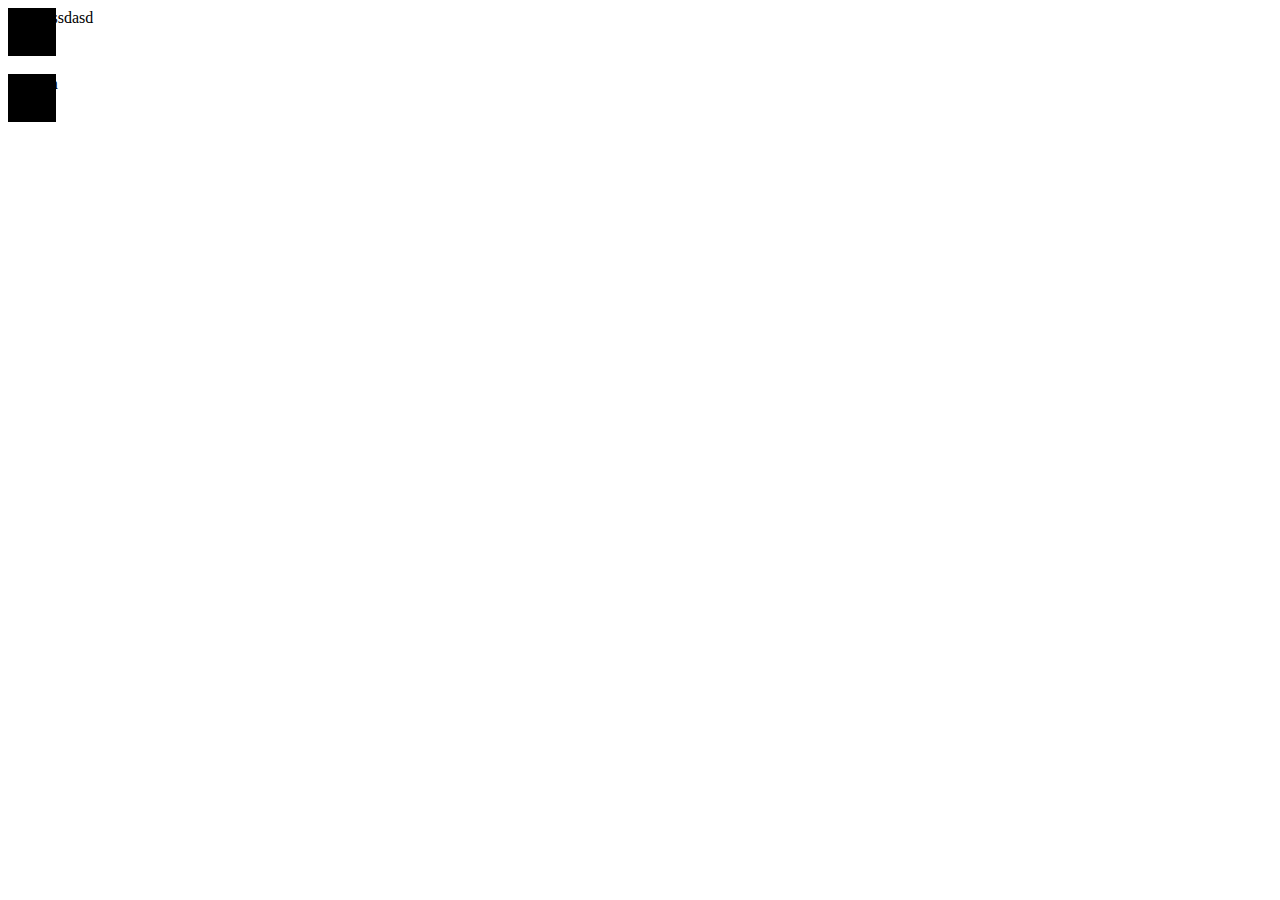
<file: site-css/css.html>
<!DOCTYPE html>
<html lang="en">
<head>
    <meta charset="UTF-8">
    <title>Title</title>
    <link rel="stylesheet" href="assets/styles/style.css">
    <link rel="stylesheet" href="assets/styles/robson-website/style.css">

</head>
<body>
    <div class="icon icon-twitter">adasdassdasd</div>
    <br>
    <div class="icon icon-facebook">asdasda</div>
</body>
</html>
</file>
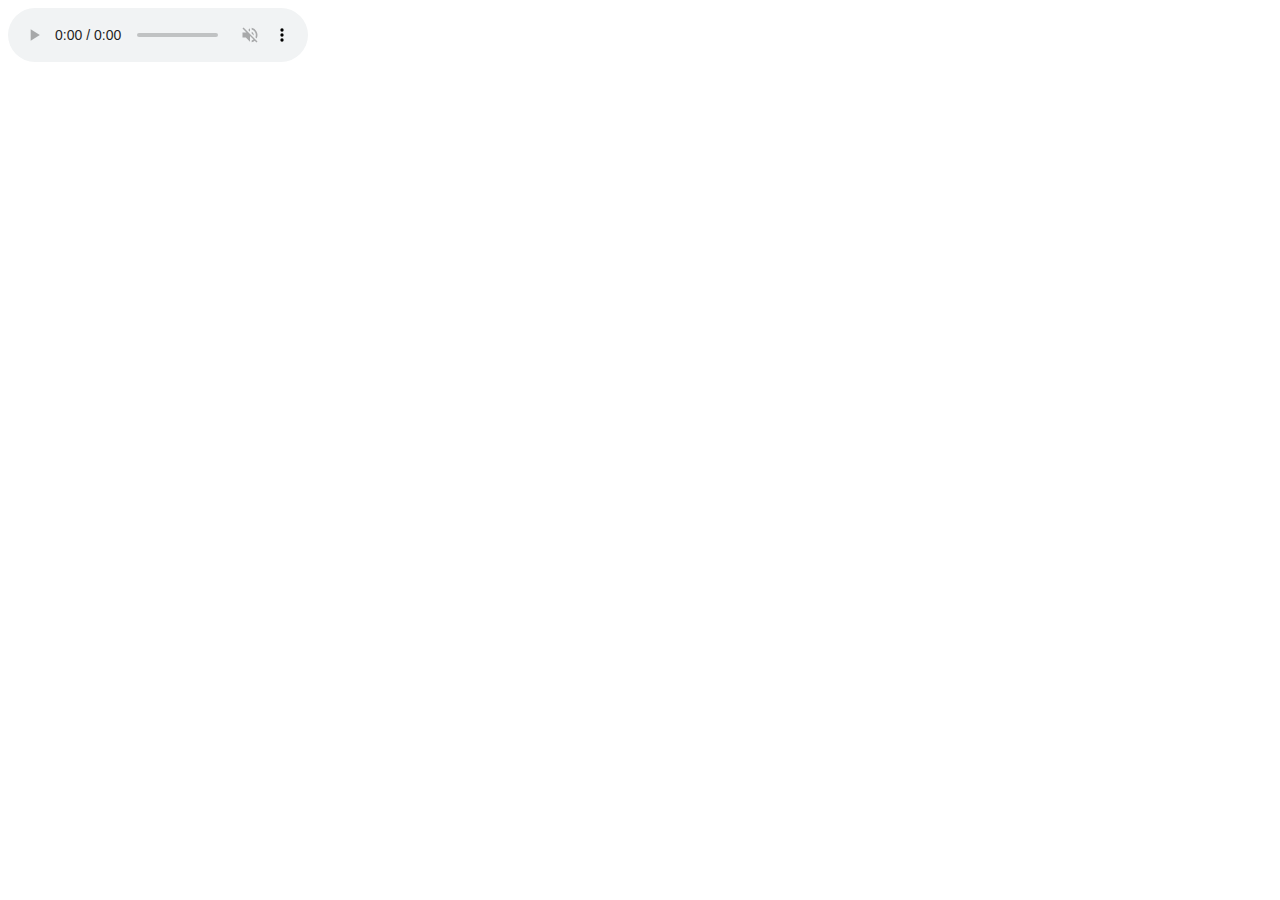
<file: site1/audio_video.html>
<!DOCTYPE html>
<html lang="en">
<head>
    <meta charset="UTF-8">
    <title>Title</title>
    <!-- if[i6]

    -->
</head>
<body>

<!--<video preload muted controls>-->
    <!--<source src="https://www.w3schools.com/html/mov_bbb.mp4" type="video/mp4">-->
    <!--<source src="https://www.w3schools.com/html/mov_bbb.ogg" type="video/ogg">-->
    <!--Your browser does not support the video tag.-->
<!--</video>-->

<audio preload muted controls>
    <source src="https://www.w3schools.com/html/mov_bbb.mp4" type="video/mp4">
    <source src="https://www.w3schools.com/html/mov_bbb.ogg" type="video/ogg">
    Your browser does not support the video tag.
</audio>

</body>
</html>
</file>
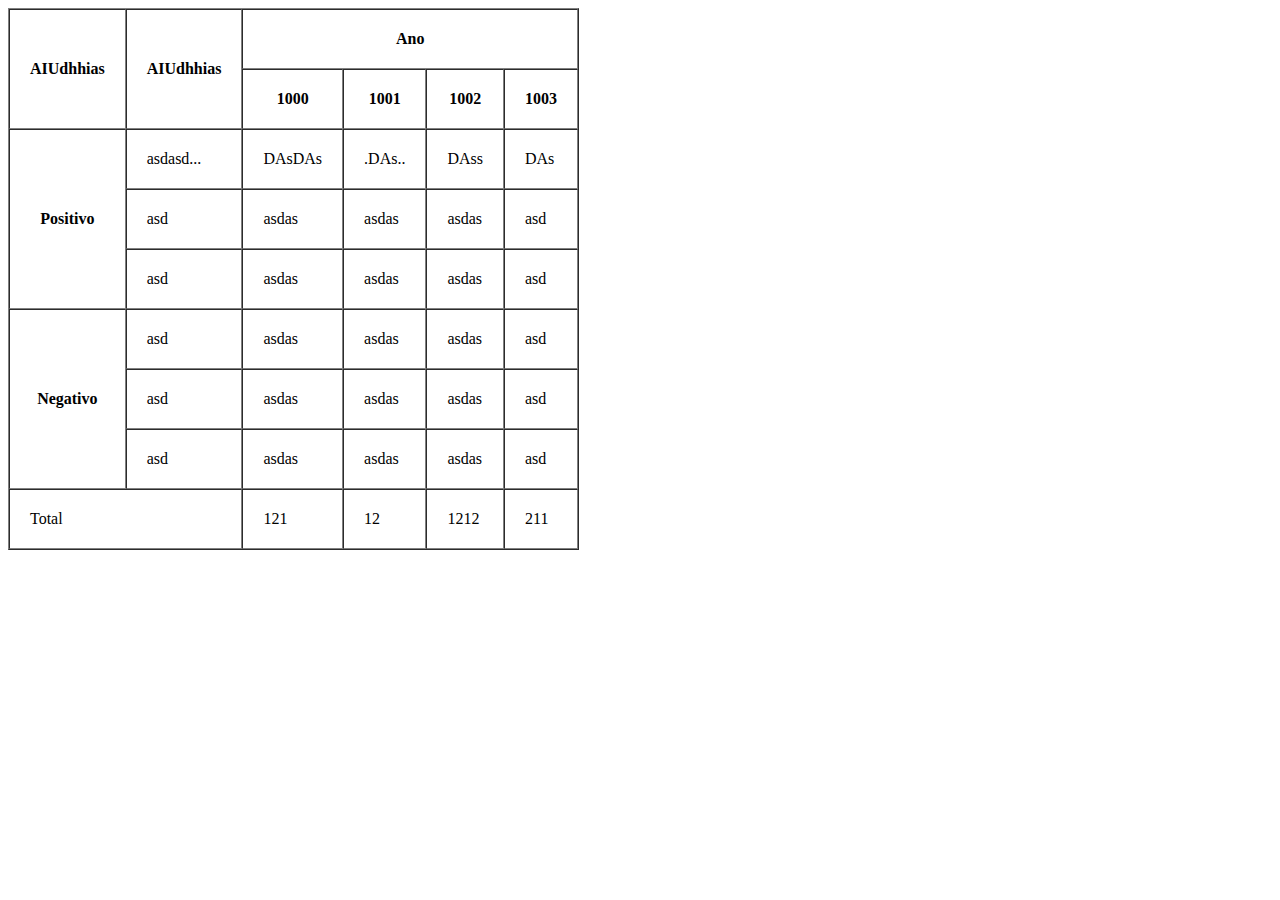
<file: site1/table.html>
<!DOCTYPE html>
<html lang="en">
<head>
    <meta charset="UTF-8">
    <title>Title</title>
</head>
<body>

<table border="1" width="200" cellspacing="0" cellpadding="20">

    <thead>
        <tr>
            <th rowspan="2">AIUdhhias</th>
            <th rowspan="2">AIUdhhias</th>
            <th colspan="4">Ano</th>
        </tr>

        <tr>
            <th>1000</th>
            <th>1001</th>
            <th>1002</th>
            <th>1003</th>
        </tr>
    </thead>

    <tbody>
        <tr>
            <th rowspan="3">Positivo</th>
            <td>asdasd...</td>
            <td>DAsDAs</td>
            <td>.DAs..</td>
            <td>DAss</td>
            <td>DAs</td>
        </tr>

        <tr>
            <td>asd</td>
            <td>asdas</td>
            <td>asdas</td>
            <td>asdas</td>
            <td>asd</td>
        </tr>

        <tr>
            <td>asd</td>
            <td>asdas</td>
            <td>asdas</td>
            <td>asdas</td>
            <td>asd</td>
        </tr>

        <tr>
            <th rowspan="3">Negativo</th>
            <td>asd</td>
            <td>asdas</td>
            <td>asdas</td>
            <td>asdas</td>
            <td>asd</td>
        </tr>

        <tr>
            <td>asd</td>
            <td>asdas</td>
            <td>asdas</td>
            <td>asdas</td>
            <td>asd</td>
        </tr>

        <tr>
            <td>asd</td>
            <td>asdas</td>
            <td>asdas</td>
            <td>asdas</td>
            <td>asd</td>
        </tr>
    </tbody>

    <tfoot>
        <tr>
            <td colspan="2">Total</td>
            <td>121</td>
            <td>12</td>
            <td>1212</td>
            <td>211</td>
        </tr>
    </tfoot>

</table>

</body>
</html>
</file>
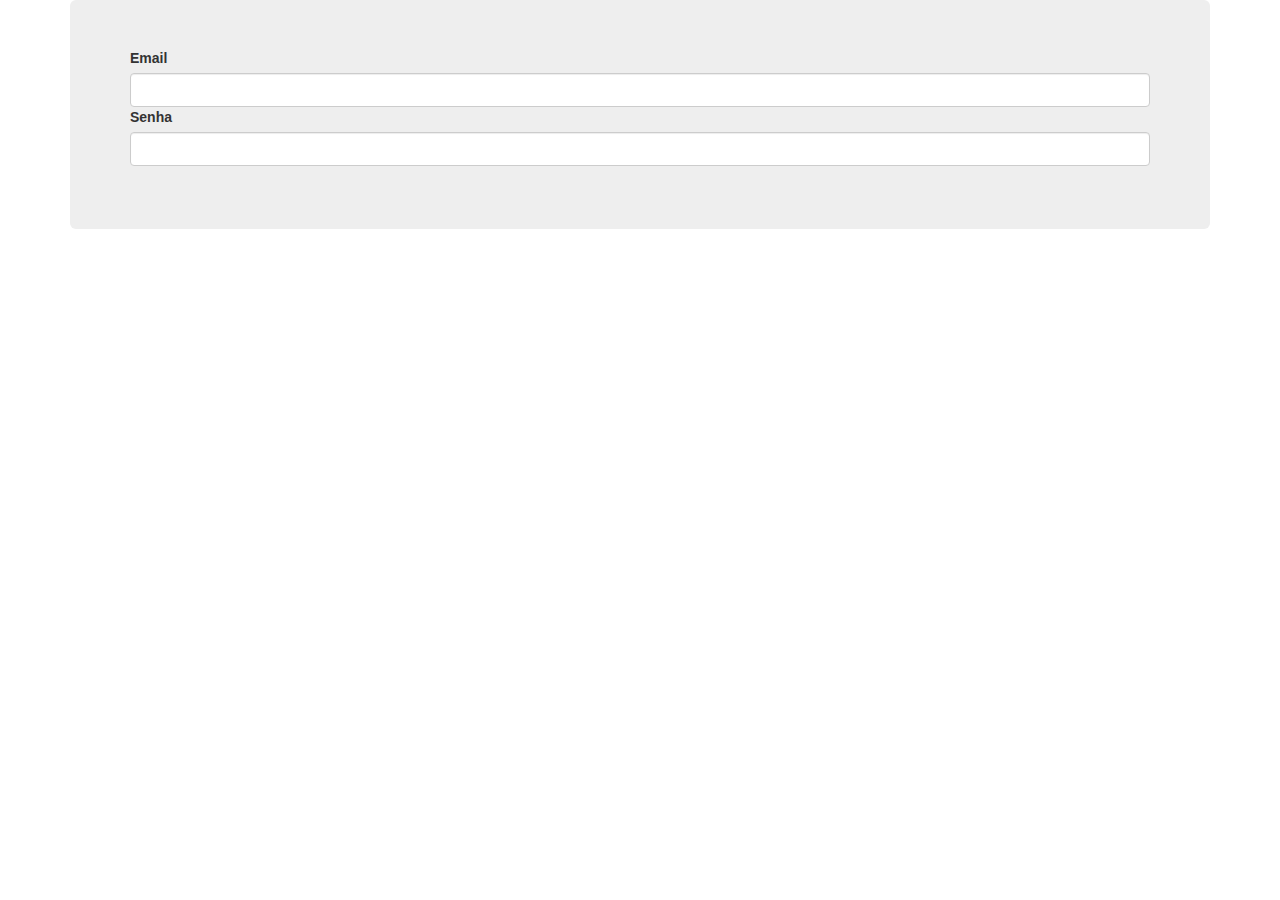
<file: site4/index1.html>
<!DOCTYPE html>
<html>
<head>
	<title>TEste</title>
	<link rel="stylesheet" href="styles/libs/bootstrap-3.3.7/css/bootstrap.css">
	<meta charset="utf-8">
	<meta name="viewport" content="width=device-width, initial-scale=1">
</head>
<body>
	<!-- <form>
		<input type="text" name="name" class="name"/>
		<button type="submit" name="name" class="send">Enviar</button>

	</form> -->

	<div class="container">
	
	<form class="jumbotron">
	<div class="form-group"> 
		<label>Email</label>
		<input type="text" name="Email" class="form-control"/>
	</form>
	<label>Senha</label>
		<input type="text" name="Email" class="form-control"/>
	</form>
	</div>
	
	<!-- <h3>
	Alunos
		
	</h3> -->
<ul class="list">
	</ul>
	<script type="text/javascript" src="scrips/libs/jquery-3.2.1.min.js"></script>
	<script type="text/javascript" src="styles/libs/bootstrap-3.3.7/js/bootstrap.min.js"></script>
	<script type="text/javascript" src="scrips/objeto.js"></script>

</body>
</html>
</file>
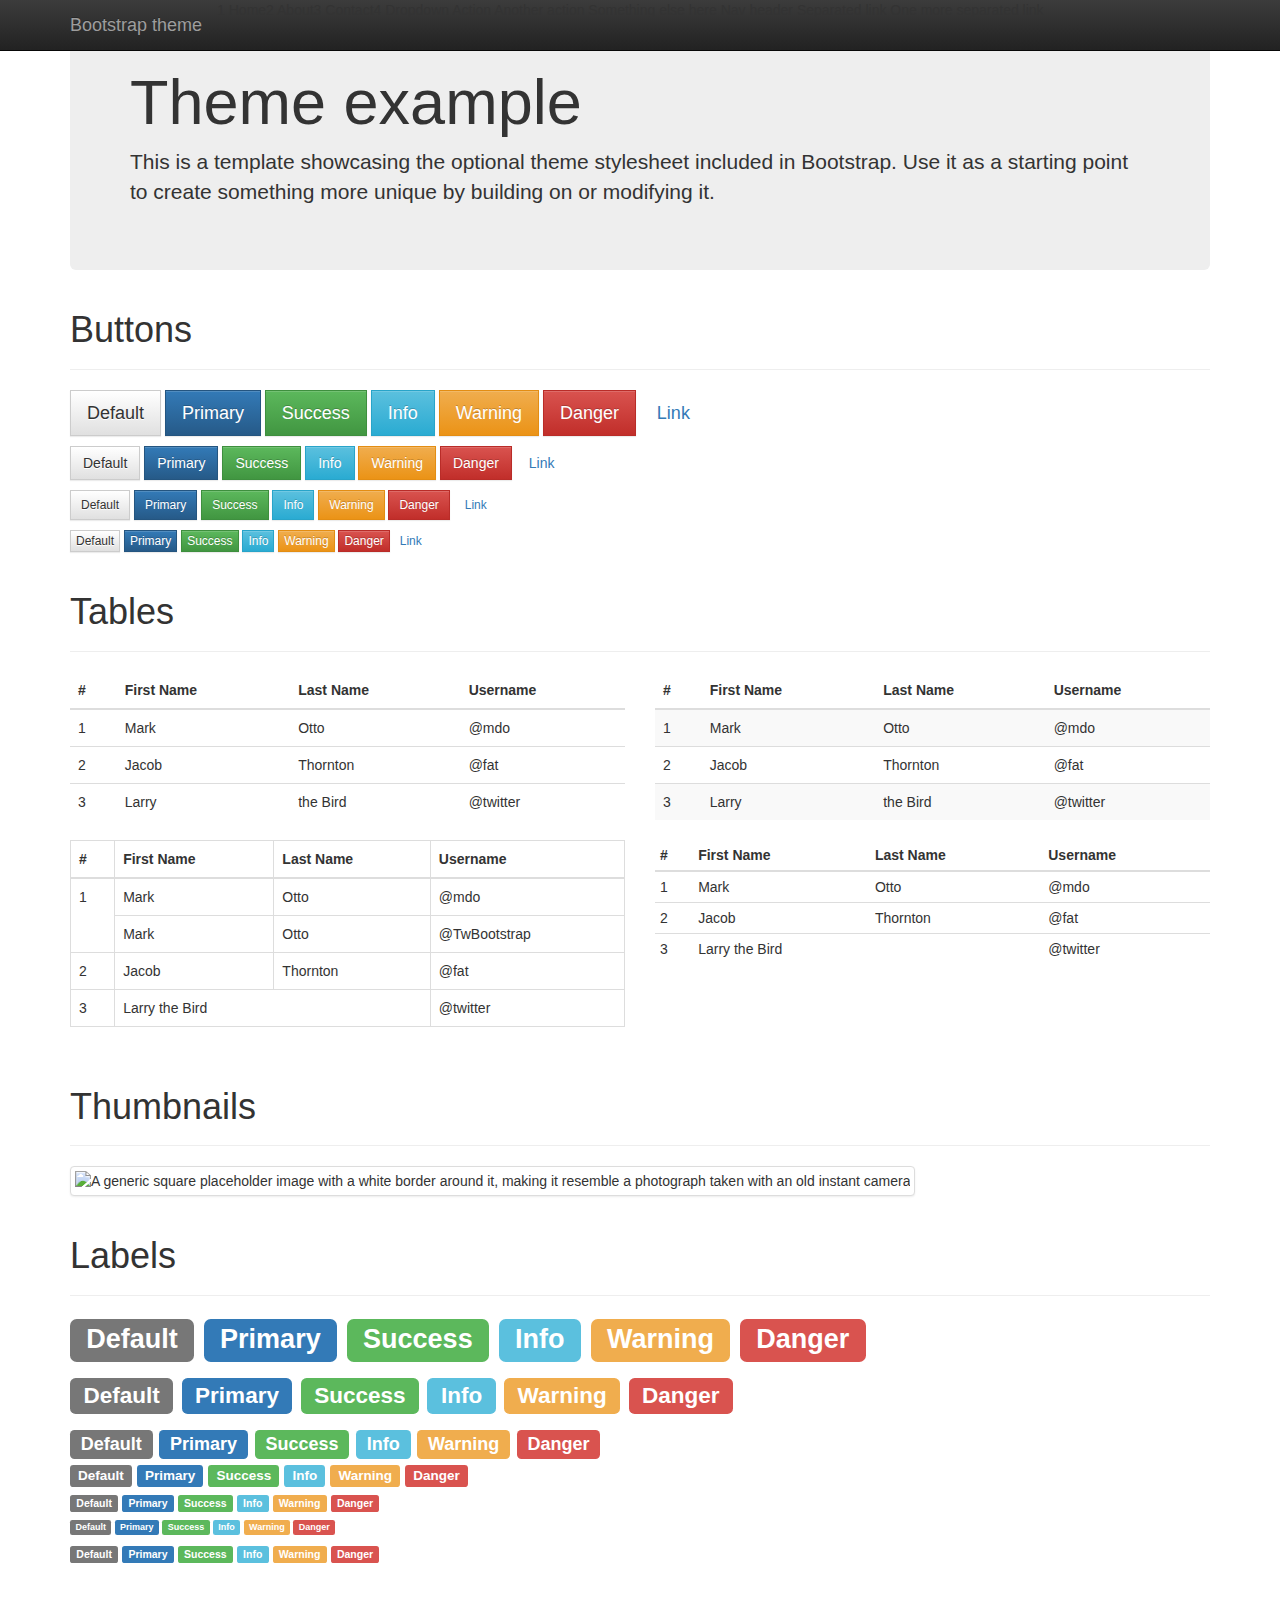
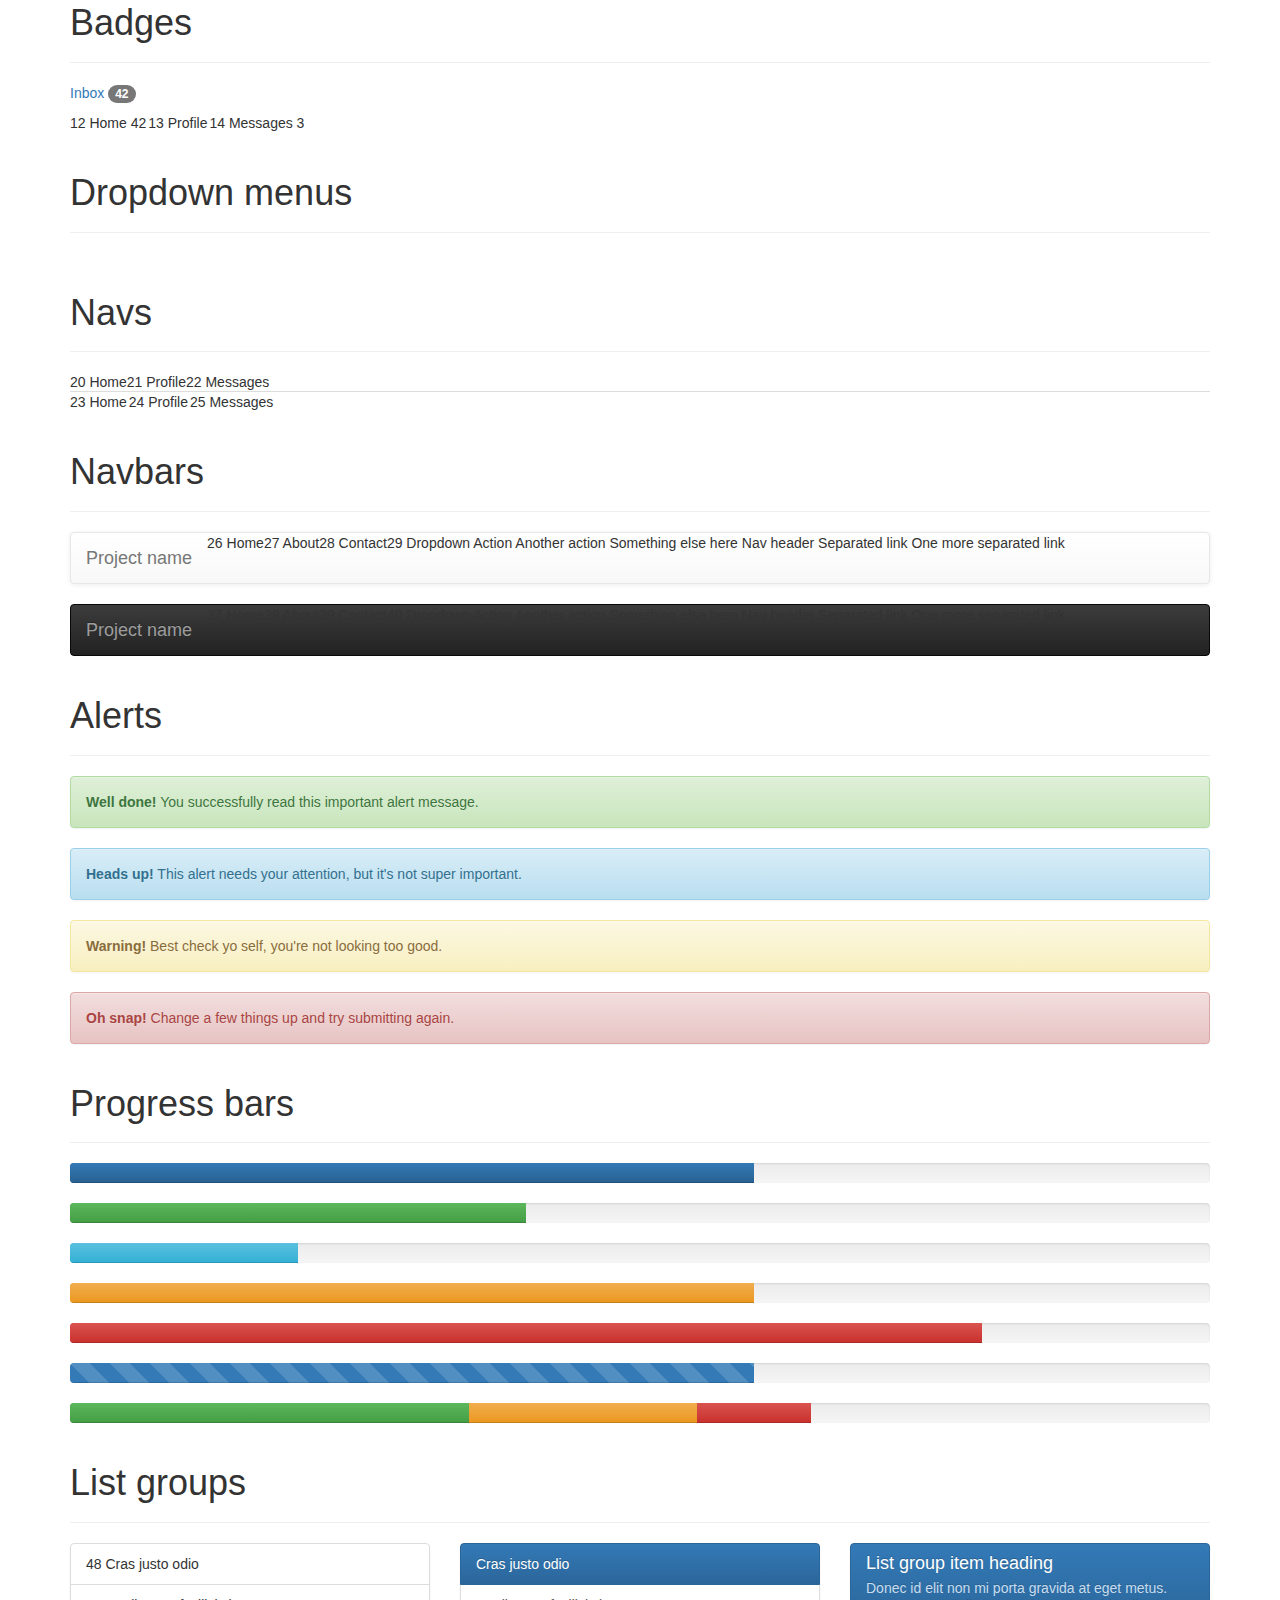
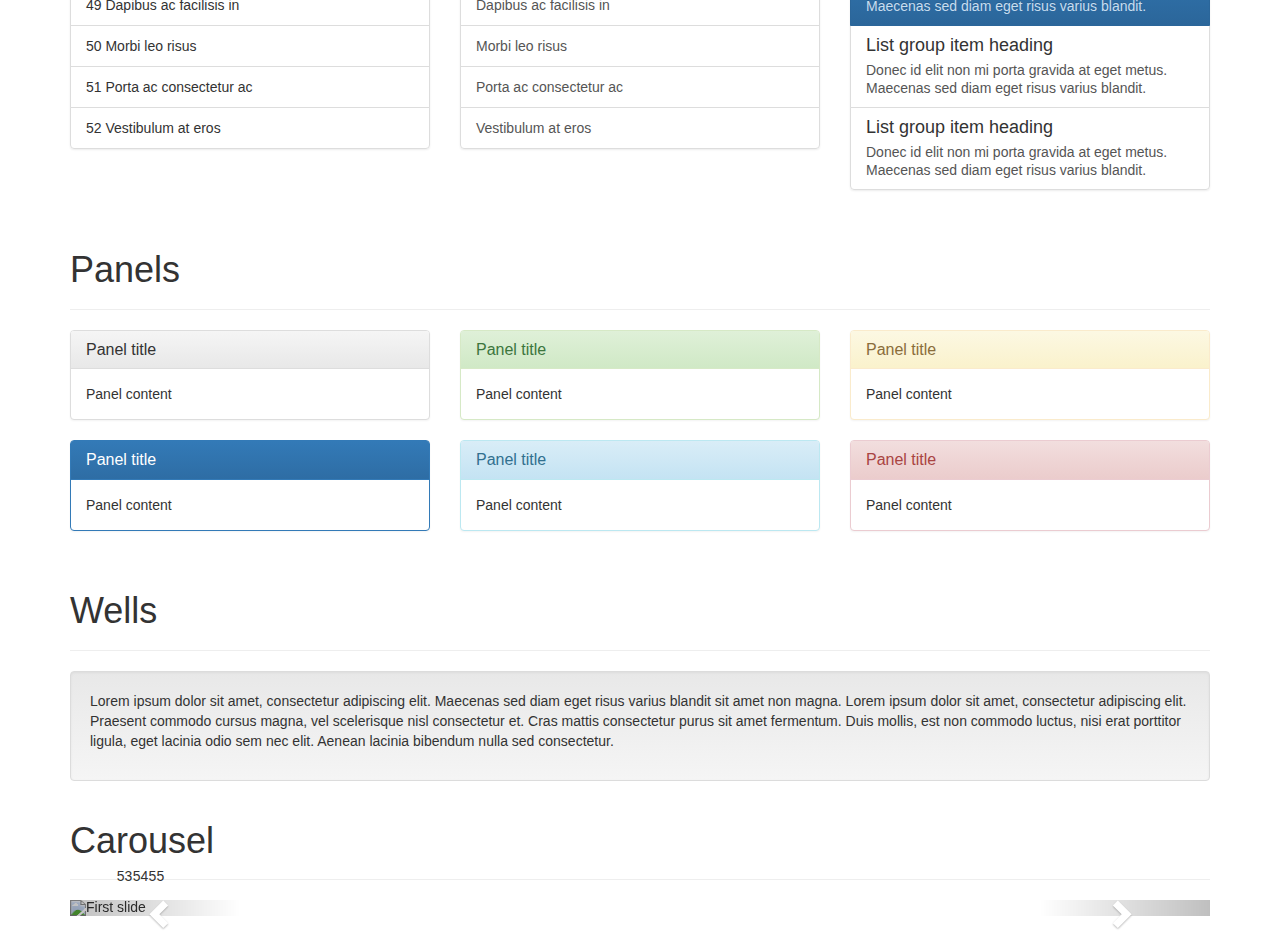
<file: site4/meu_site.html>
<!DOCTYPE html>
<html>
<head>
 <link rel="stylesheet" href="styles/libs/bootstrap-3.3.7/css/bootstrap.css">
 <link rel="stylesheet" href="styles/paulotheme.css">
  <meta charset="utf-8">
  <meta name="viewport" content="width=device-width, initial-scale=1">
  <title>Meu Site - Paulo Freitas</title>
</head>
<body>

<!-- Fixed navbar -->
    <nav class="navbar navbar-inverse navbar-fixed-top">
      <div class="container">
        <div class="navbar-header">
          <button type="button" class="navbar-toggle collapsed" data-toggle="collapse" data-target="#navbar" aria-expanded="false" aria-controls="navbar">
            <span class="sr-only">Toggle navigation</span>
            <span class="icon-bar"></span>
            <span class="icon-bar"></span>
            <span class="icon-bar"></span>
          </button>
          <a class="navbar-brand" href="#">Bootstrap theme</a>
        </div>
        <div id="navbar" class="navbar-collapse collapse">
          <ul class="nav navbar-nav">
            <li class="active"><a href="#">Home</a></li>
            <li><a href="#about">About</a></li>
            <li><a href="#contact">Contact</a></li>
            <li class="dropdown">
              <a href="#" class="dropdown-toggle" data-toggle="dropdown" role="button" aria-haspopup="true" aria-expanded="false">Dropdown <span class="caret"></span></a>
              <ul class="dropdown-menu">
                <li><a href="#">Action</a></li>
                <li><a href="#">Another action</a></li>
                <li><a href="#">Something else here</a></li>
                <li role="separator" class="divider"></li>
                <li class="dropdown-header">Nav header</li>
                <li><a href="#">Separated link</a></li>
                <li><a href="#">One more separated link</a></li>
              </ul>
            </li>
          </ul>
        </div><!--/.nav-collapse -->
      </div>
    </nav>

    <div class="container theme-showcase" role="main">

      <!-- Main jumbotron for a primary marketing message or call to action -->
      <div class="jumbotron">
        <h1>Theme example</h1>
        <p>This is a template showcasing the optional theme stylesheet included in Bootstrap. Use it as a starting point to create something more unique by building on or modifying it.</p>
      </div>


      <div class="page-header">
        <h1>Buttons</h1>
      </div>
      <p>
        <button type="button" class="btn btn-lg btn-default">Default</button>
        <button type="button" class="btn btn-lg btn-primary">Primary</button>
        <button type="button" class="btn btn-lg btn-success">Success</button>
        <button type="button" class="btn btn-lg btn-info">Info</button>
        <button type="button" class="btn btn-lg btn-warning">Warning</button>
        <button type="button" class="btn btn-lg btn-danger">Danger</button>
        <button type="button" class="btn btn-lg btn-link">Link</button>
      </p>
      <p>
        <button type="button" class="btn btn-default">Default</button>
        <button type="button" class="btn btn-primary">Primary</button>
        <button type="button" class="btn btn-success">Success</button>
        <button type="button" class="btn btn-info">Info</button>
        <button type="button" class="btn btn-warning">Warning</button>
        <button type="button" class="btn btn-danger">Danger</button>
        <button type="button" class="btn btn-link">Link</button>
      </p>
      <p>
        <button type="button" class="btn btn-sm btn-default">Default</button>
        <button type="button" class="btn btn-sm btn-primary">Primary</button>
        <button type="button" class="btn btn-sm btn-success">Success</button>
        <button type="button" class="btn btn-sm btn-info">Info</button>
        <button type="button" class="btn btn-sm btn-warning">Warning</button>
        <button type="button" class="btn btn-sm btn-danger">Danger</button>
        <button type="button" class="btn btn-sm btn-link">Link</button>
      </p>
      <p>
        <button type="button" class="btn btn-xs btn-default">Default</button>
        <button type="button" class="btn btn-xs btn-primary">Primary</button>
        <button type="button" class="btn btn-xs btn-success">Success</button>
        <button type="button" class="btn btn-xs btn-info">Info</button>
        <button type="button" class="btn btn-xs btn-warning">Warning</button>
        <button type="button" class="btn btn-xs btn-danger">Danger</button>
        <button type="button" class="btn btn-xs btn-link">Link</button>
      </p>


      <div class="page-header">
        <h1>Tables</h1>
      </div>
      <div class="row">
        <div class="col-md-6">
          <table class="table">
            <thead>
              <tr>
                <th>#</th>
                <th>First Name</th>
                <th>Last Name</th>
                <th>Username</th>
              </tr>
            </thead>
            <tbody>
              <tr>
                <td>1</td>
                <td>Mark</td>
                <td>Otto</td>
                <td>@mdo</td>
              </tr>
              <tr>
                <td>2</td>
                <td>Jacob</td>
                <td>Thornton</td>
                <td>@fat</td>
              </tr>
              <tr>
                <td>3</td>
                <td>Larry</td>
                <td>the Bird</td>
                <td>@twitter</td>
              </tr>
            </tbody>
          </table>
        </div>
        <div class="col-md-6">
          <table class="table table-striped">
            <thead>
              <tr>
                <th>#</th>
                <th>First Name</th>
                <th>Last Name</th>
                <th>Username</th>
              </tr>
            </thead>
            <tbody>
              <tr>
                <td>1</td>
                <td>Mark</td>
                <td>Otto</td>
                <td>@mdo</td>
              </tr>
              <tr>
                <td>2</td>
                <td>Jacob</td>
                <td>Thornton</td>
                <td>@fat</td>
              </tr>
              <tr>
                <td>3</td>
                <td>Larry</td>
                <td>the Bird</td>
                <td>@twitter</td>
              </tr>
            </tbody>
          </table>
        </div>
      </div>

      <div class="row">
        <div class="col-md-6">
          <table class="table table-bordered">
            <thead>
              <tr>
                <th>#</th>
                <th>First Name</th>
                <th>Last Name</th>
                <th>Username</th>
              </tr>
            </thead>
            <tbody>
              <tr>
                <td rowspan="2">1</td>
                <td>Mark</td>
                <td>Otto</td>
                <td>@mdo</td>
              </tr>
              <tr>
                <td>Mark</td>
                <td>Otto</td>
                <td>@TwBootstrap</td>
              </tr>
              <tr>
                <td>2</td>
                <td>Jacob</td>
                <td>Thornton</td>
                <td>@fat</td>
              </tr>
              <tr>
                <td>3</td>
                <td colspan="2">Larry the Bird</td>
                <td>@twitter</td>
              </tr>
            </tbody>
          </table>
        </div>
        <div class="col-md-6">
          <table class="table table-condensed">
            <thead>
              <tr>
                <th>#</th>
                <th>First Name</th>
                <th>Last Name</th>
                <th>Username</th>
              </tr>
            </thead>
            <tbody>
              <tr>
                <td>1</td>
                <td>Mark</td>
                <td>Otto</td>
                <td>@mdo</td>
              </tr>
              <tr>
                <td>2</td>
                <td>Jacob</td>
                <td>Thornton</td>
                <td>@fat</td>
              </tr>
              <tr>
                <td>3</td>
                <td colspan="2">Larry the Bird</td>
                <td>@twitter</td>
              </tr>
            </tbody>
          </table>
        </div>
      </div>


      <div class="page-header">
        <h1>Thumbnails</h1>
      </div>
      <img data-src="holder.js/200x200" class="img-thumbnail" alt="A generic square placeholder image with a white border around it, making it resemble a photograph taken with an old instant camera">


      <div class="page-header">
        <h1>Labels</h1>
      </div>
      <h1>
        <span class="label label-default">Default</span>
        <span class="label label-primary">Primary</span>
        <span class="label label-success">Success</span>
        <span class="label label-info">Info</span>
        <span class="label label-warning">Warning</span>
        <span class="label label-danger">Danger</span>
      </h1>
      <h2>
        <span class="label label-default">Default</span>
        <span class="label label-primary">Primary</span>
        <span class="label label-success">Success</span>
        <span class="label label-info">Info</span>
        <span class="label label-warning">Warning</span>
        <span class="label label-danger">Danger</span>
      </h2>
      <h3>
        <span class="label label-default">Default</span>
        <span class="label label-primary">Primary</span>
        <span class="label label-success">Success</span>
        <span class="label label-info">Info</span>
        <span class="label label-warning">Warning</span>
        <span class="label label-danger">Danger</span>
      </h3>
      <h4>
        <span class="label label-default">Default</span>
        <span class="label label-primary">Primary</span>
        <span class="label label-success">Success</span>
        <span class="label label-info">Info</span>
        <span class="label label-warning">Warning</span>
        <span class="label label-danger">Danger</span>
      </h4>
      <h5>
        <span class="label label-default">Default</span>
        <span class="label label-primary">Primary</span>
        <span class="label label-success">Success</span>
        <span class="label label-info">Info</span>
        <span class="label label-warning">Warning</span>
        <span class="label label-danger">Danger</span>
      </h5>
      <h6>
        <span class="label label-default">Default</span>
        <span class="label label-primary">Primary</span>
        <span class="label label-success">Success</span>
        <span class="label label-info">Info</span>
        <span class="label label-warning">Warning</span>
        <span class="label label-danger">Danger</span>
      </h6>
      <p>
        <span class="label label-default">Default</span>
        <span class="label label-primary">Primary</span>
        <span class="label label-success">Success</span>
        <span class="label label-info">Info</span>
        <span class="label label-warning">Warning</span>
        <span class="label label-danger">Danger</span>
      </p>


      <div class="page-header">
        <h1>Badges</h1>
      </div>
      <p>
        <a href="#">Inbox <span class="badge">42</span></a>
      </p>
      <ul class="nav nav-pills" role="tablist">
        <li role="presentation" class="active"><a href="#">Home <span class="badge">42</span></a></li>
        <li role="presentation"><a href="#">Profile</a></li>
        <li role="presentation"><a href="#">Messages <span class="badge">3</span></a></li>
      </ul>


      <div class="page-header">
        <h1>Dropdown menus</h1>
      </div>
      <div class="dropdown theme-dropdown clearfix">
        <a id="dropdownMenu1" href="#" class="sr-only dropdown-toggle" data-toggle="dropdown" role="button" aria-haspopup="true" aria-expanded="false">Dropdown <span class="caret"></span></a>
        <ul class="dropdown-menu" aria-labelledby="dropdownMenu1">
          <li class="active"><a href="#">Action</a></li>
          <li><a href="#">Another action</a></li>
          <li><a href="#">Something else here</a></li>
          <li role="separator" class="divider"></li>
          <li><a href="#">Separated link</a></li>
        </ul>
      </div>


      <div class="page-header">
        <h1>Navs</h1>
      </div>
      <ul class="nav nav-tabs" role="tablist">
        <li role="presentation" class="active"><a href="#">Home</a></li>
        <li role="presentation"><a href="#">Profile</a></li>
        <li role="presentation"><a href="#">Messages</a></li>
      </ul>
      <ul class="nav nav-pills" role="tablist">
        <li role="presentation" class="active"><a href="#">Home</a></li>
        <li role="presentation"><a href="#">Profile</a></li>
        <li role="presentation"><a href="#">Messages</a></li>
      </ul>


      <div class="page-header">
        <h1>Navbars</h1>
      </div>

      <nav class="navbar navbar-default">
        <div class="container">
          <div class="navbar-header">
            <button type="button" class="navbar-toggle collapsed" data-toggle="collapse" data-target=".navbar-collapse">
              <span class="sr-only">Toggle navigation</span>
              <span class="icon-bar"></span>
              <span class="icon-bar"></span>
              <span class="icon-bar"></span>
            </button>
            <a class="navbar-brand" href="#">Project name</a>
          </div>
          <div class="navbar-collapse collapse">
            <ul class="nav navbar-nav">
              <li class="active"><a href="#">Home</a></li>
              <li><a href="#about">About</a></li>
              <li><a href="#contact">Contact</a></li>
              <li class="dropdown">
                <a href="#" class="dropdown-toggle" data-toggle="dropdown" role="button" aria-haspopup="true" aria-expanded="false">Dropdown <span class="caret"></span></a>
                <ul class="dropdown-menu">
                  <li><a href="#">Action</a></li>
                  <li><a href="#">Another action</a></li>
                  <li><a href="#">Something else here</a></li>
                  <li role="separator" class="divider"></li>
                  <li class="dropdown-header">Nav header</li>
                  <li><a href="#">Separated link</a></li>
                  <li><a href="#">One more separated link</a></li>
                </ul>
              </li>
            </ul>
          </div><!--/.nav-collapse -->
        </div>
      </nav>

      <nav class="navbar navbar-inverse">
        <div class="container">
          <div class="navbar-header">
            <button type="button" class="navbar-toggle collapsed" data-toggle="collapse" data-target=".navbar-collapse">
              <span class="sr-only">Toggle navigation</span>
              <span class="icon-bar"></span>
              <span class="icon-bar"></span>
              <span class="icon-bar"></span>
            </button>
            <a class="navbar-brand" href="#">Project name</a>
          </div>
          <div class="navbar-collapse collapse">
            <ul class="nav navbar-nav">
              <li class="active"><a href="#">Home</a></li>
              <li><a href="#about">About</a></li>
              <li><a href="#contact">Contact</a></li>
              <li class="dropdown">
                <a href="#" class="dropdown-toggle" data-toggle="dropdown" role="button" aria-haspopup="true" aria-expanded="false">Dropdown <span class="caret"></span></a>
                <ul class="dropdown-menu">
                  <li><a href="#">Action</a></li>
                  <li><a href="#">Another action</a></li>
                  <li><a href="#">Something else here</a></li>
                  <li role="separator" class="divider"></li>
                  <li class="dropdown-header">Nav header</li>
                  <li><a href="#">Separated link</a></li>
                  <li><a href="#">One more separated link</a></li>
                </ul>
              </li>
            </ul>
          </div><!--/.nav-collapse -->
        </div>
      </nav>


      <div class="page-header">
        <h1>Alerts</h1>
      </div>
      <div class="alert alert-success" role="alert">
        <strong>Well done!</strong> You successfully read this important alert message.
      </div>
      <div class="alert alert-info" role="alert">
        <strong>Heads up!</strong> This alert needs your attention, but it's not super important.
      </div>
      <div class="alert alert-warning" role="alert">
        <strong>Warning!</strong> Best check yo self, you're not looking too good.
      </div>
      <div class="alert alert-danger" role="alert">
        <strong>Oh snap!</strong> Change a few things up and try submitting again.
      </div>


      <div class="page-header">
        <h1>Progress bars</h1>
      </div>
      <div class="progress">
        <div class="progress-bar" role="progressbar" aria-valuenow="60" aria-valuemin="0" aria-valuemax="100" style="width: 60%;"><span class="sr-only">60% Complete</span></div>
      </div>
      <div class="progress">
        <div class="progress-bar progress-bar-success" role="progressbar" aria-valuenow="40" aria-valuemin="0" aria-valuemax="100" style="width: 40%"><span class="sr-only">40% Complete (success)</span></div>
      </div>
      <div class="progress">
        <div class="progress-bar progress-bar-info" role="progressbar" aria-valuenow="20" aria-valuemin="0" aria-valuemax="100" style="width: 20%"><span class="sr-only">20% Complete</span></div>
      </div>
      <div class="progress">
        <div class="progress-bar progress-bar-warning" role="progressbar" aria-valuenow="60" aria-valuemin="0" aria-valuemax="100" style="width: 60%"><span class="sr-only">60% Complete (warning)</span></div>
      </div>
      <div class="progress">
        <div class="progress-bar progress-bar-danger" role="progressbar" aria-valuenow="80" aria-valuemin="0" aria-valuemax="100" style="width: 80%"><span class="sr-only">80% Complete (danger)</span></div>
      </div>
      <div class="progress">
        <div class="progress-bar progress-bar-striped" role="progressbar" aria-valuenow="60" aria-valuemin="0" aria-valuemax="100" style="width: 60%"><span class="sr-only">60% Complete</span></div>
      </div>
      <div class="progress">
        <div class="progress-bar progress-bar-success" style="width: 35%"><span class="sr-only">35% Complete (success)</span></div>
        <div class="progress-bar progress-bar-warning" style="width: 20%"><span class="sr-only">20% Complete (warning)</span></div>
        <div class="progress-bar progress-bar-danger" style="width: 10%"><span class="sr-only">10% Complete (danger)</span></div>
      </div>


      <div class="page-header">
        <h1>List groups</h1>
      </div>
      <div class="row">
        <div class="col-sm-4">
          <ul class="list-group">
            <li class="list-group-item">Cras justo odio</li>
            <li class="list-group-item">Dapibus ac facilisis in</li>
            <li class="list-group-item">Morbi leo risus</li>
            <li class="list-group-item">Porta ac consectetur ac</li>
            <li class="list-group-item">Vestibulum at eros</li>
          </ul>
        </div><!-- /.col-sm-4 -->
        <div class="col-sm-4">
          <div class="list-group">
            <a href="#" class="list-group-item active">
              Cras justo odio
            </a>
            <a href="#" class="list-group-item">Dapibus ac facilisis in</a>
            <a href="#" class="list-group-item">Morbi leo risus</a>
            <a href="#" class="list-group-item">Porta ac consectetur ac</a>
            <a href="#" class="list-group-item">Vestibulum at eros</a>
          </div>
        </div><!-- /.col-sm-4 -->
        <div class="col-sm-4">
          <div class="list-group">
            <a href="#" class="list-group-item active">
              <h4 class="list-group-item-heading">List group item heading</h4>
              <p class="list-group-item-text">Donec id elit non mi porta gravida at eget metus. Maecenas sed diam eget risus varius blandit.</p>
            </a>
            <a href="#" class="list-group-item">
              <h4 class="list-group-item-heading">List group item heading</h4>
              <p class="list-group-item-text">Donec id elit non mi porta gravida at eget metus. Maecenas sed diam eget risus varius blandit.</p>
            </a>
            <a href="#" class="list-group-item">
              <h4 class="list-group-item-heading">List group item heading</h4>
              <p class="list-group-item-text">Donec id elit non mi porta gravida at eget metus. Maecenas sed diam eget risus varius blandit.</p>
            </a>
          </div>
        </div><!-- /.col-sm-4 -->
      </div>


      <div class="page-header">
        <h1>Panels</h1>
      </div>
      <div class="row">
        <div class="col-sm-4">
          <div class="panel panel-default">
            <div class="panel-heading">
              <h3 class="panel-title">Panel title</h3>
            </div>
            <div class="panel-body">
              Panel content
            </div>
          </div>
          <div class="panel panel-primary">
            <div class="panel-heading">
              <h3 class="panel-title">Panel title</h3>
            </div>
            <div class="panel-body">
              Panel content
            </div>
          </div>
        </div><!-- /.col-sm-4 -->
        <div class="col-sm-4">
          <div class="panel panel-success">
            <div class="panel-heading">
              <h3 class="panel-title">Panel title</h3>
            </div>
            <div class="panel-body">
              Panel content
            </div>
          </div>
          <div class="panel panel-info">
            <div class="panel-heading">
              <h3 class="panel-title">Panel title</h3>
            </div>
            <div class="panel-body">
              Panel content
            </div>
          </div>
        </div><!-- /.col-sm-4 -->
        <div class="col-sm-4">
          <div class="panel panel-warning">
            <div class="panel-heading">
              <h3 class="panel-title">Panel title</h3>
            </div>
            <div class="panel-body">
              Panel content
            </div>
          </div>
          <div class="panel panel-danger">
            <div class="panel-heading">
              <h3 class="panel-title">Panel title</h3>
            </div>
            <div class="panel-body">
              Panel content
            </div>
          </div>
        </div><!-- /.col-sm-4 -->
      </div>


      <div class="page-header">
        <h1>Wells</h1>
      </div>
      <div class="well">
        <p>Lorem ipsum dolor sit amet, consectetur adipiscing elit. Maecenas sed diam eget risus varius blandit sit amet non magna. Lorem ipsum dolor sit amet, consectetur adipiscing elit. Praesent commodo cursus magna, vel scelerisque nisl consectetur et. Cras mattis consectetur purus sit amet fermentum. Duis mollis, est non commodo luctus, nisi erat porttitor ligula, eget lacinia odio sem nec elit. Aenean lacinia bibendum nulla sed consectetur.</p>
      </div>


      <div class="page-header">
        <h1>Carousel</h1>
      </div>
      <div id="carousel-example-generic" class="carousel slide" data-ride="carousel">
        <ol class="carousel-indicators">
          <li data-target="#carousel-example-generic" data-slide-to="0" class="active"></li>
          <li data-target="#carousel-example-generic" data-slide-to="1"></li>
          <li data-target="#carousel-example-generic" data-slide-to="2"></li>
        </ol>
        <div class="carousel-inner" role="listbox">
          <div class="item active">
            <img data-src="holder.js/1140x500/auto/#777:#555/text:First slide" alt="First slide">
          </div>
          <div class="item">
            <img data-src="holder.js/1140x500/auto/#666:#444/text:Second slide" alt="Second slide">
          </div>
          <div class="item">
            <img data-src="holder.js/1140x500/auto/#555:#333/text:Third slide" alt="Third slide">
          </div>
        </div>
        <a class="left carousel-control" href="#carousel-example-generic" role="button" data-slide="prev">
          <span class="glyphicon glyphicon-chevron-left" aria-hidden="true"></span>
          <span class="sr-only">Previous</span>
        </a>
        <a class="right carousel-control" href="#carousel-example-generic" role="button" data-slide="next">
          <span class="glyphicon glyphicon-chevron-right" aria-hidden="true"></span>
          <span class="sr-only">Next</span>
        </a>
      </div>


    </div> <!-- /container -->

<script type="text/javascript" src="scrips/libs/jquery-3.2.1.min.js"></script>
<script type="text/javascript" src="styles/libs/bootstrap-3.3.7/js/bootstrap.min.js"></script>
<script type="text/javascript" src="scrips/objeto.js"></script>

</body>
</html>
</file>
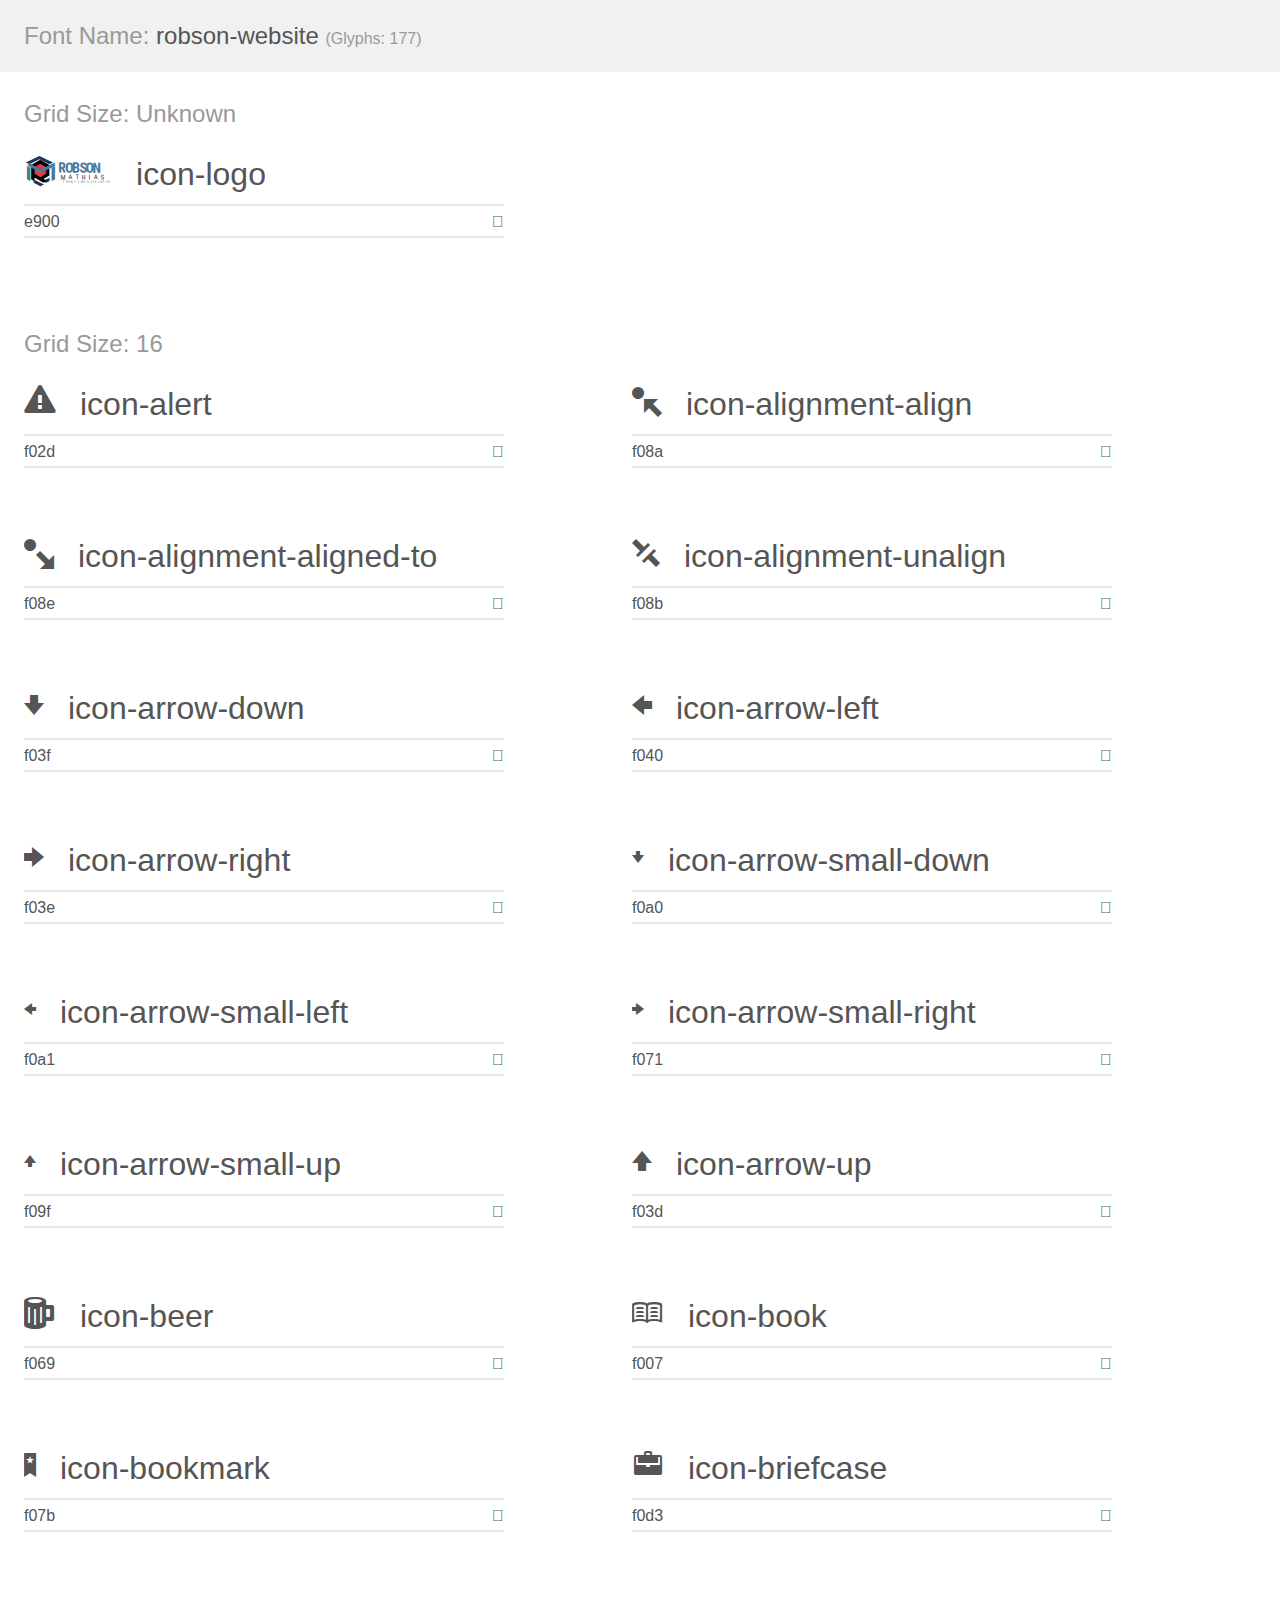
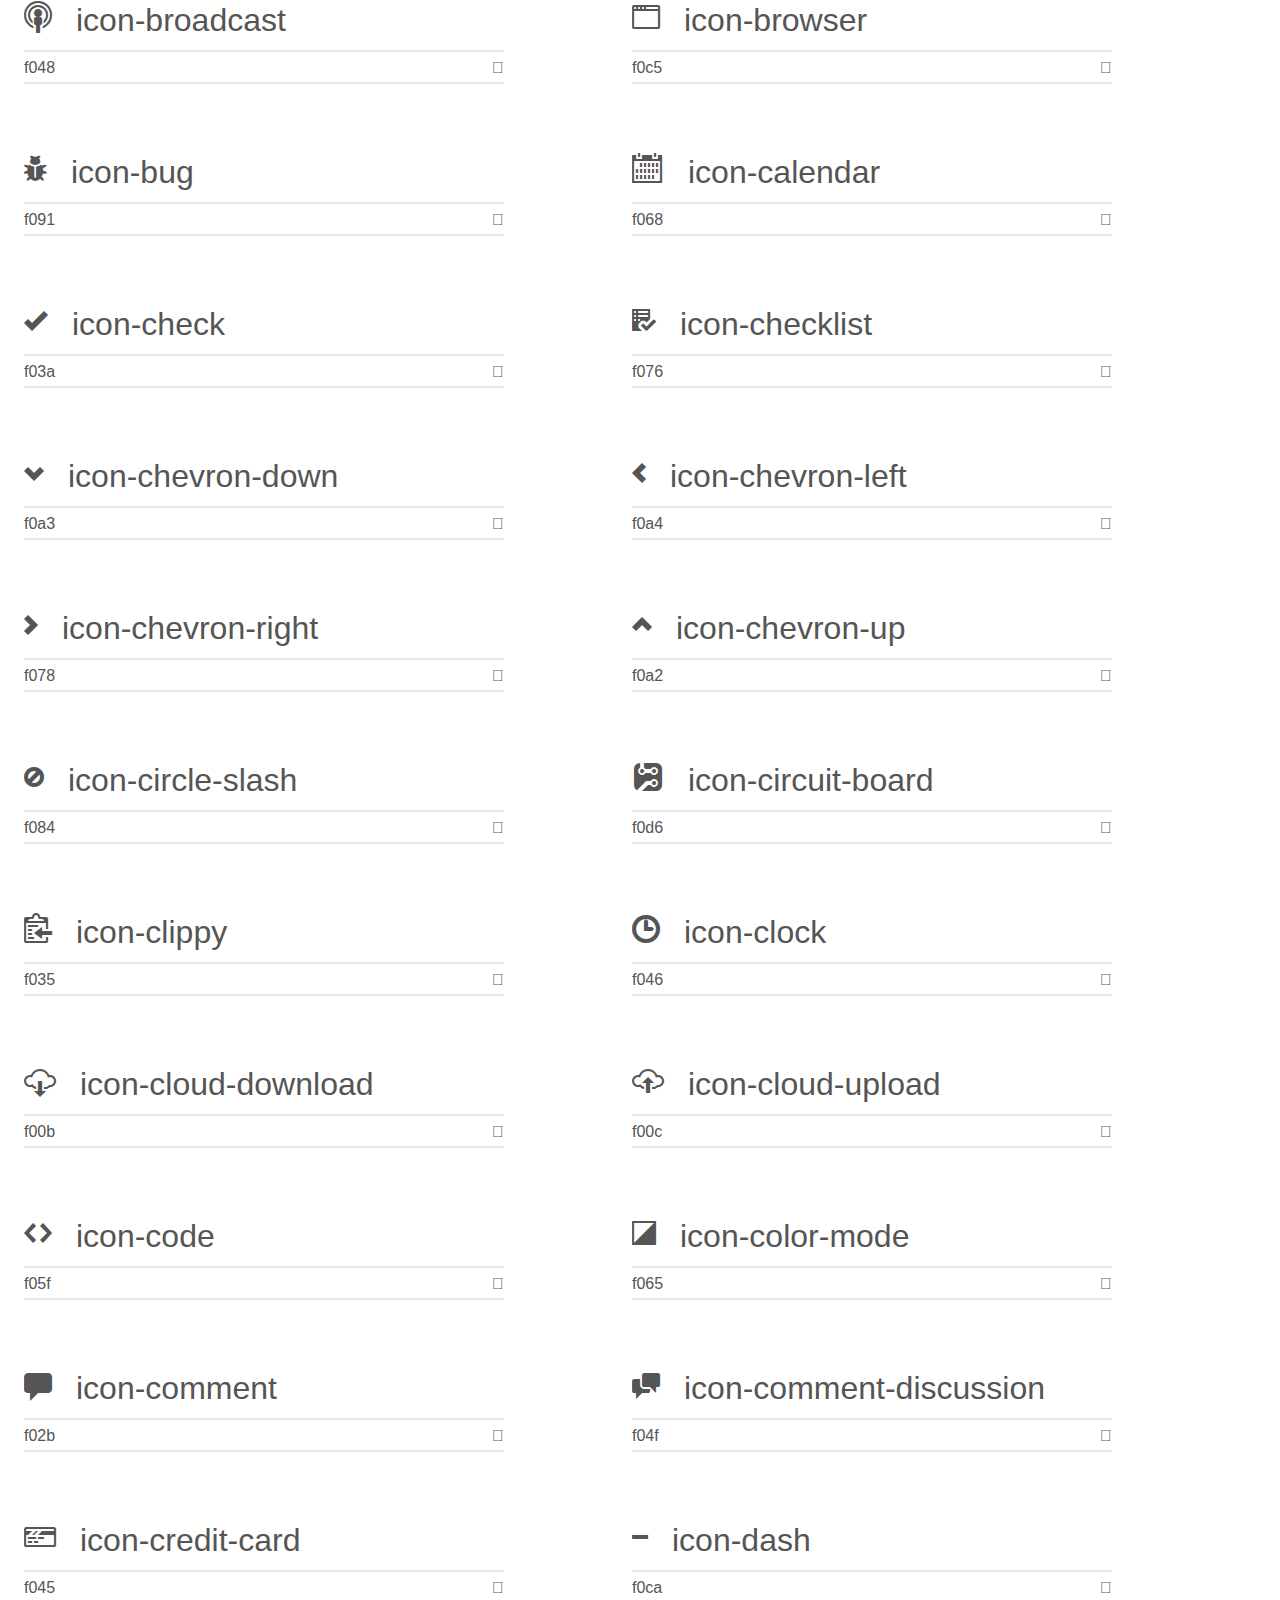
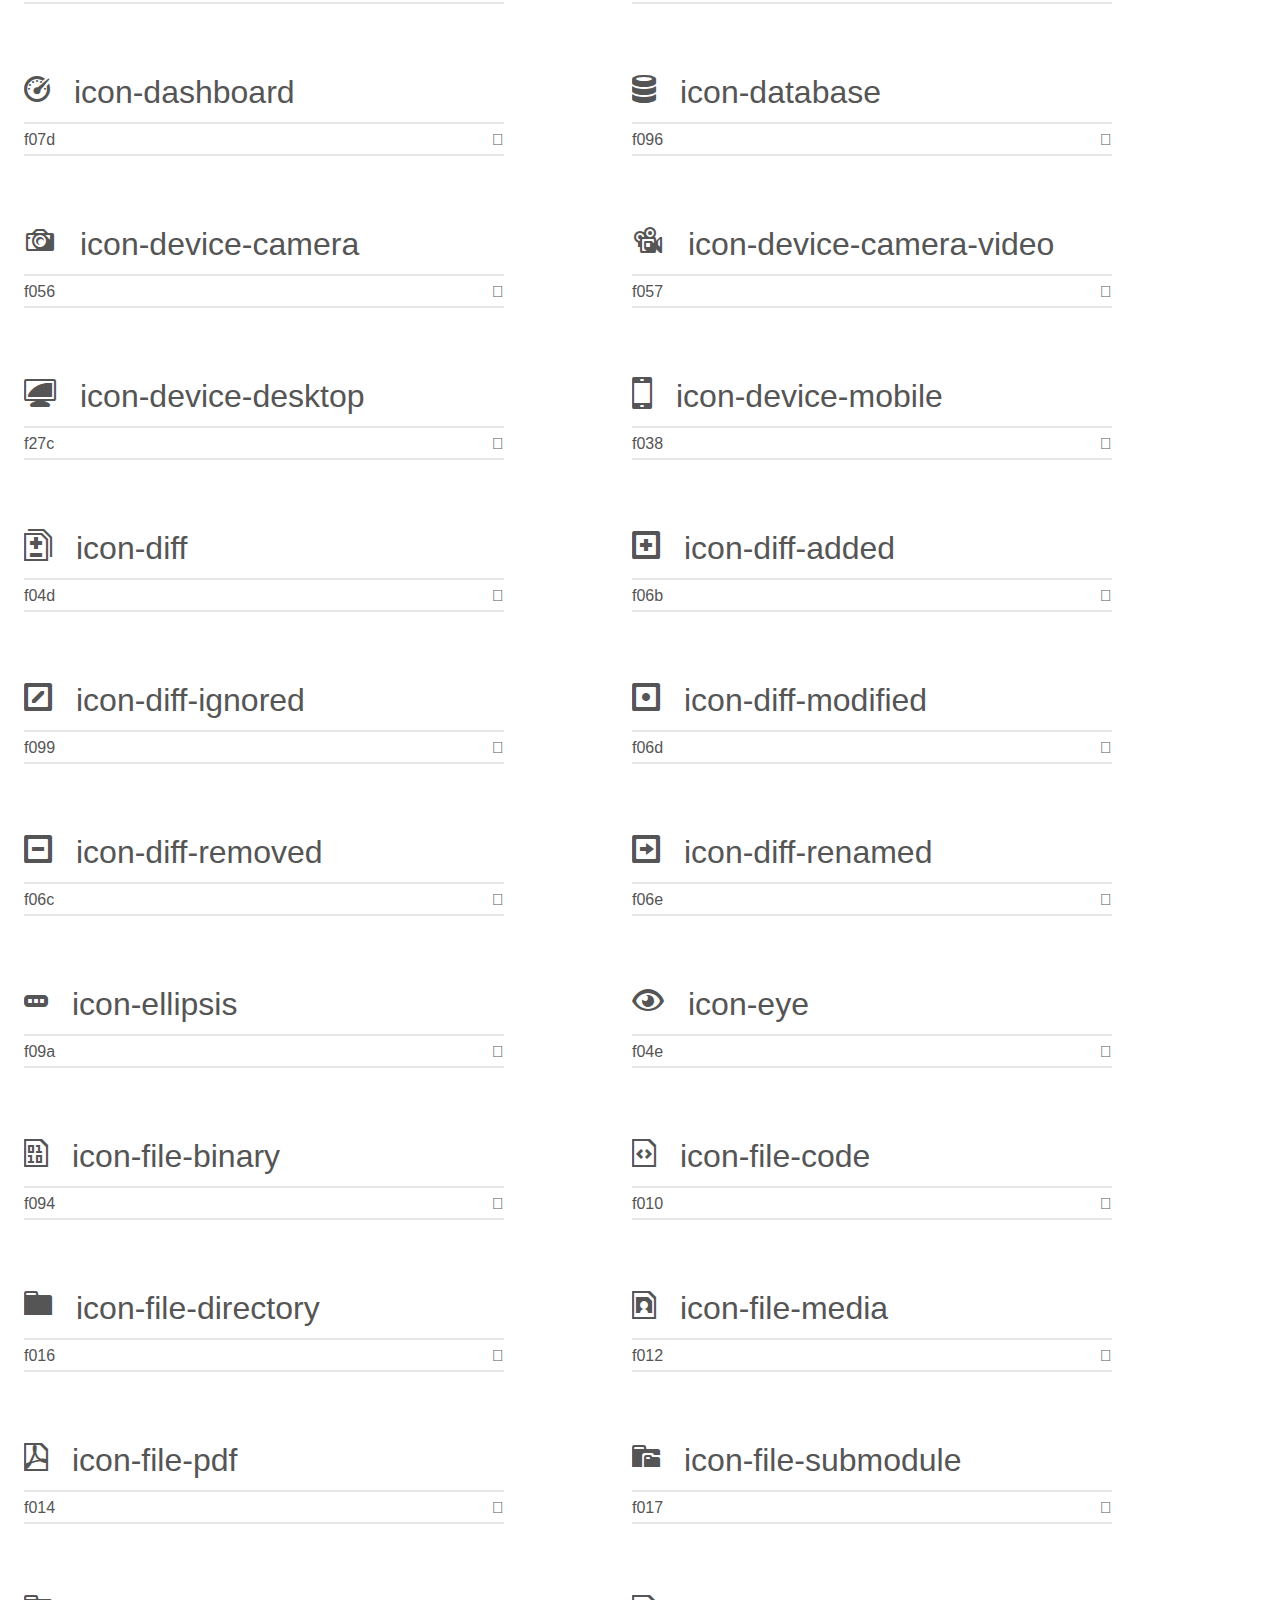
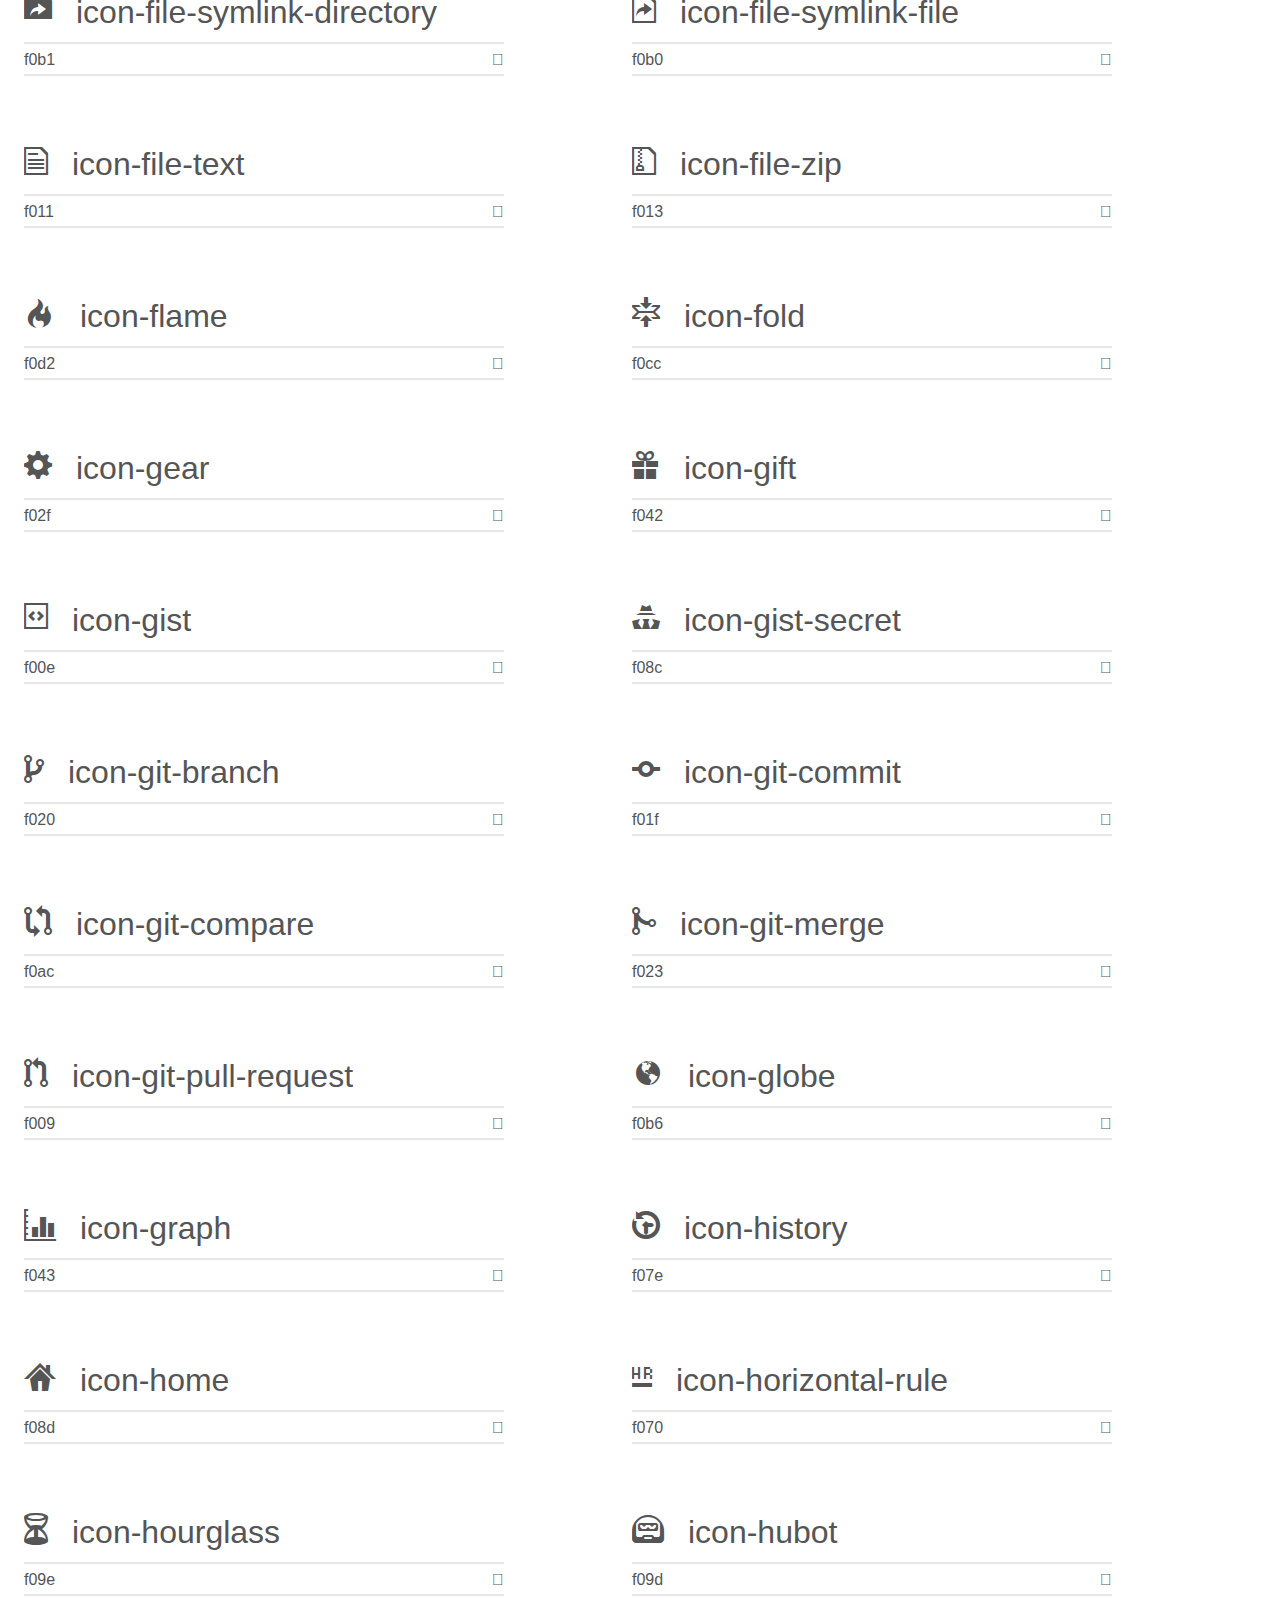
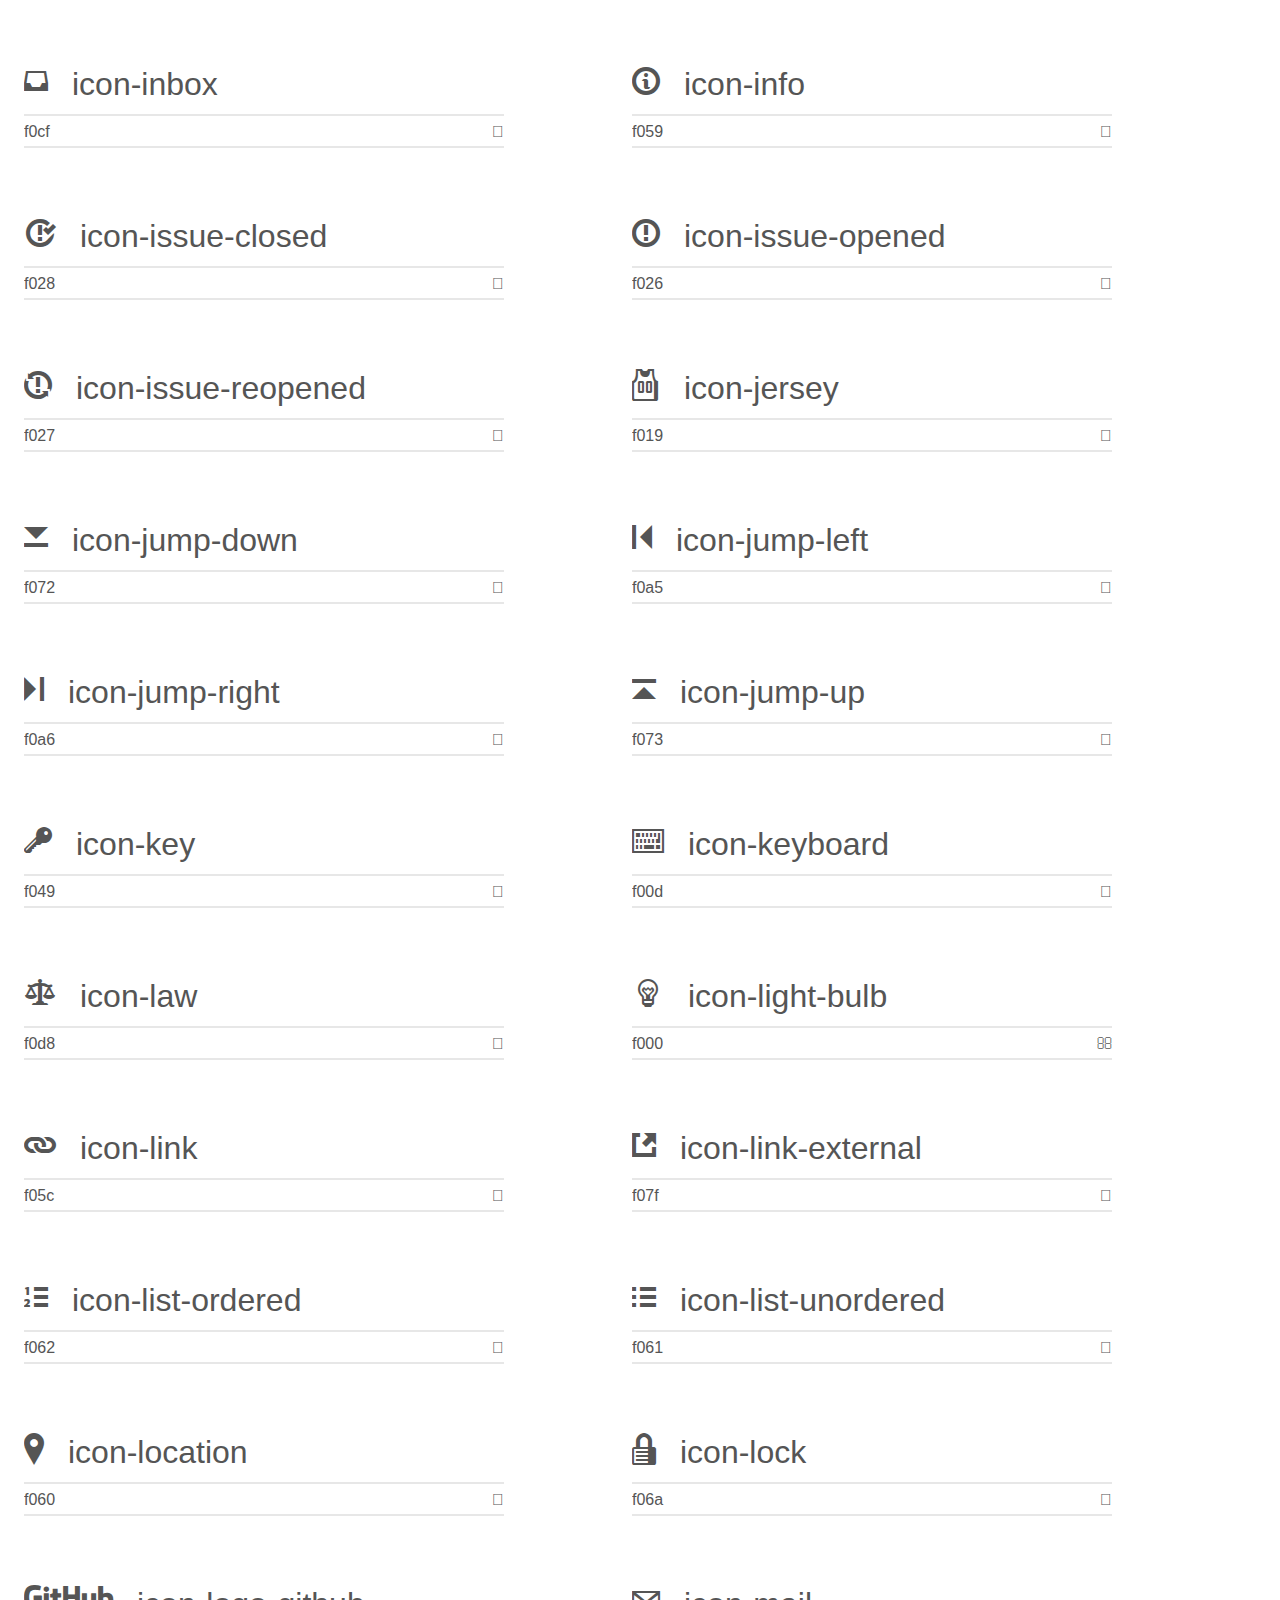
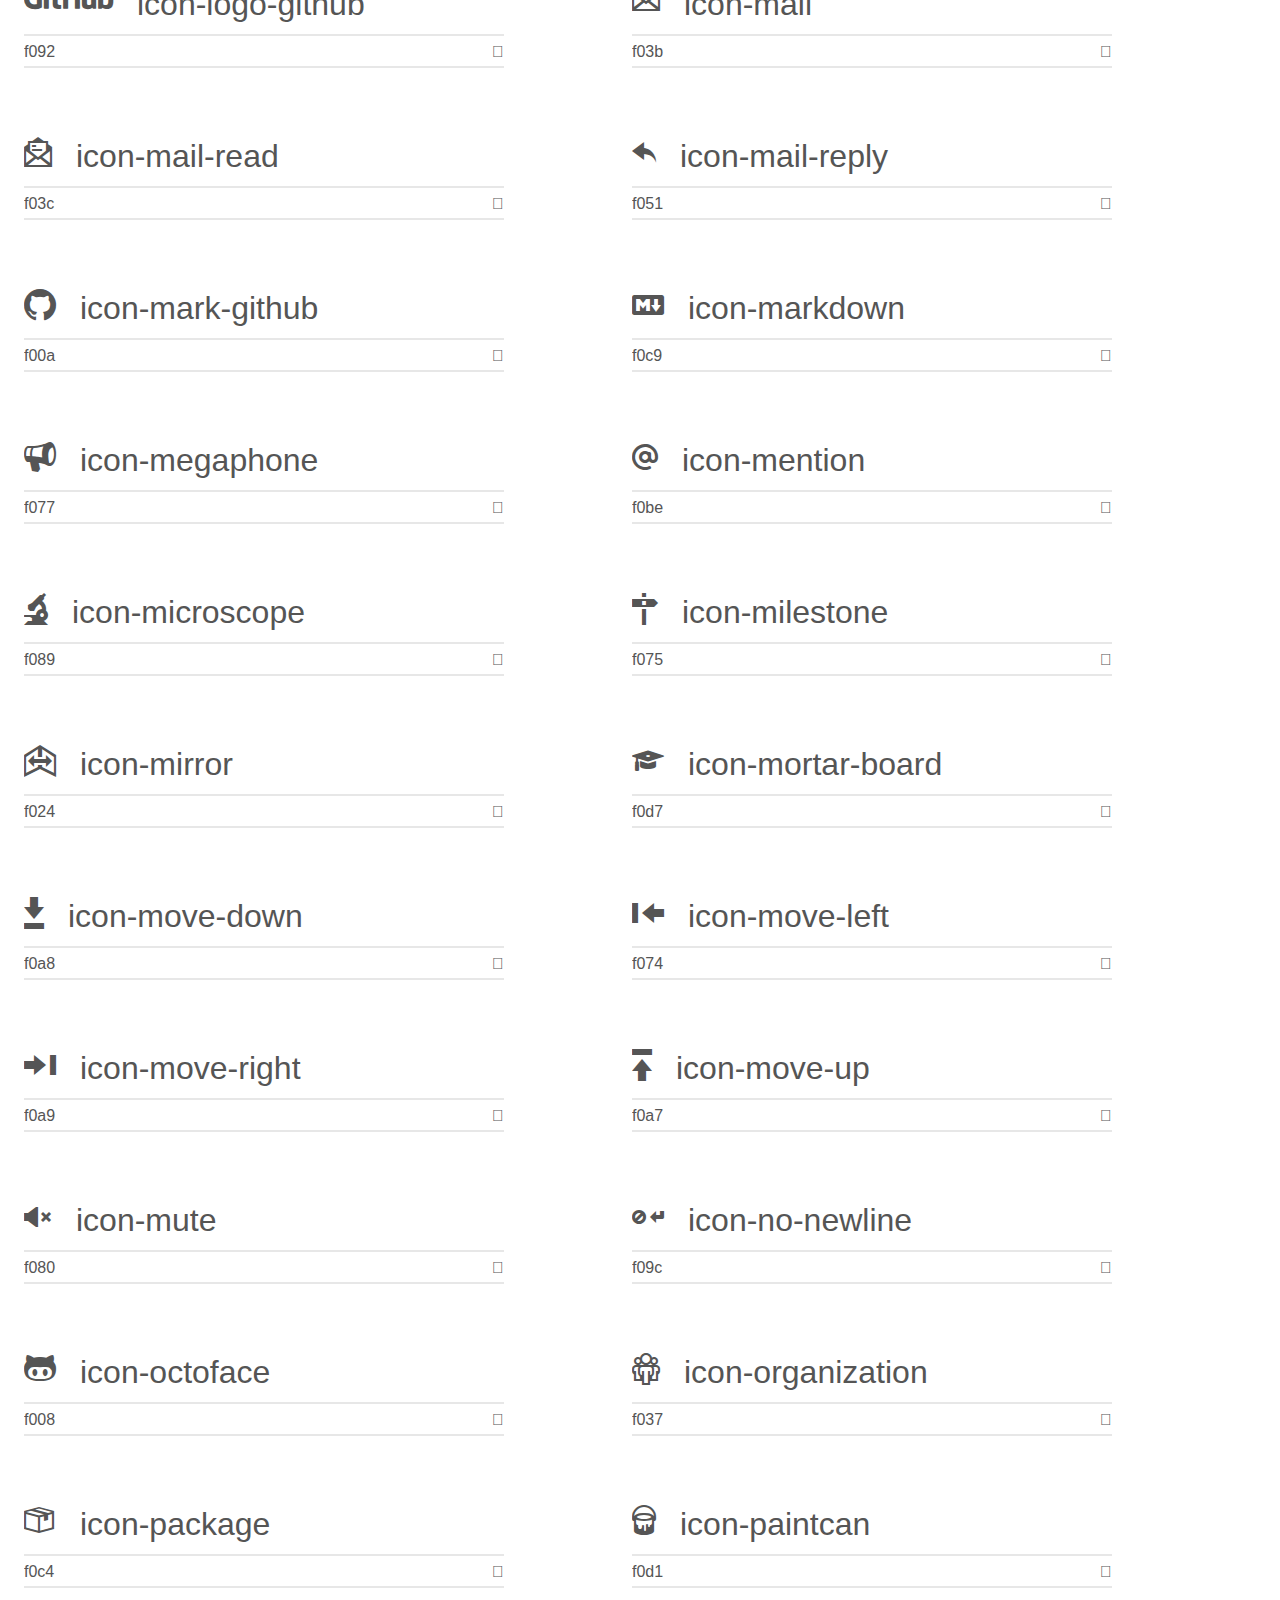
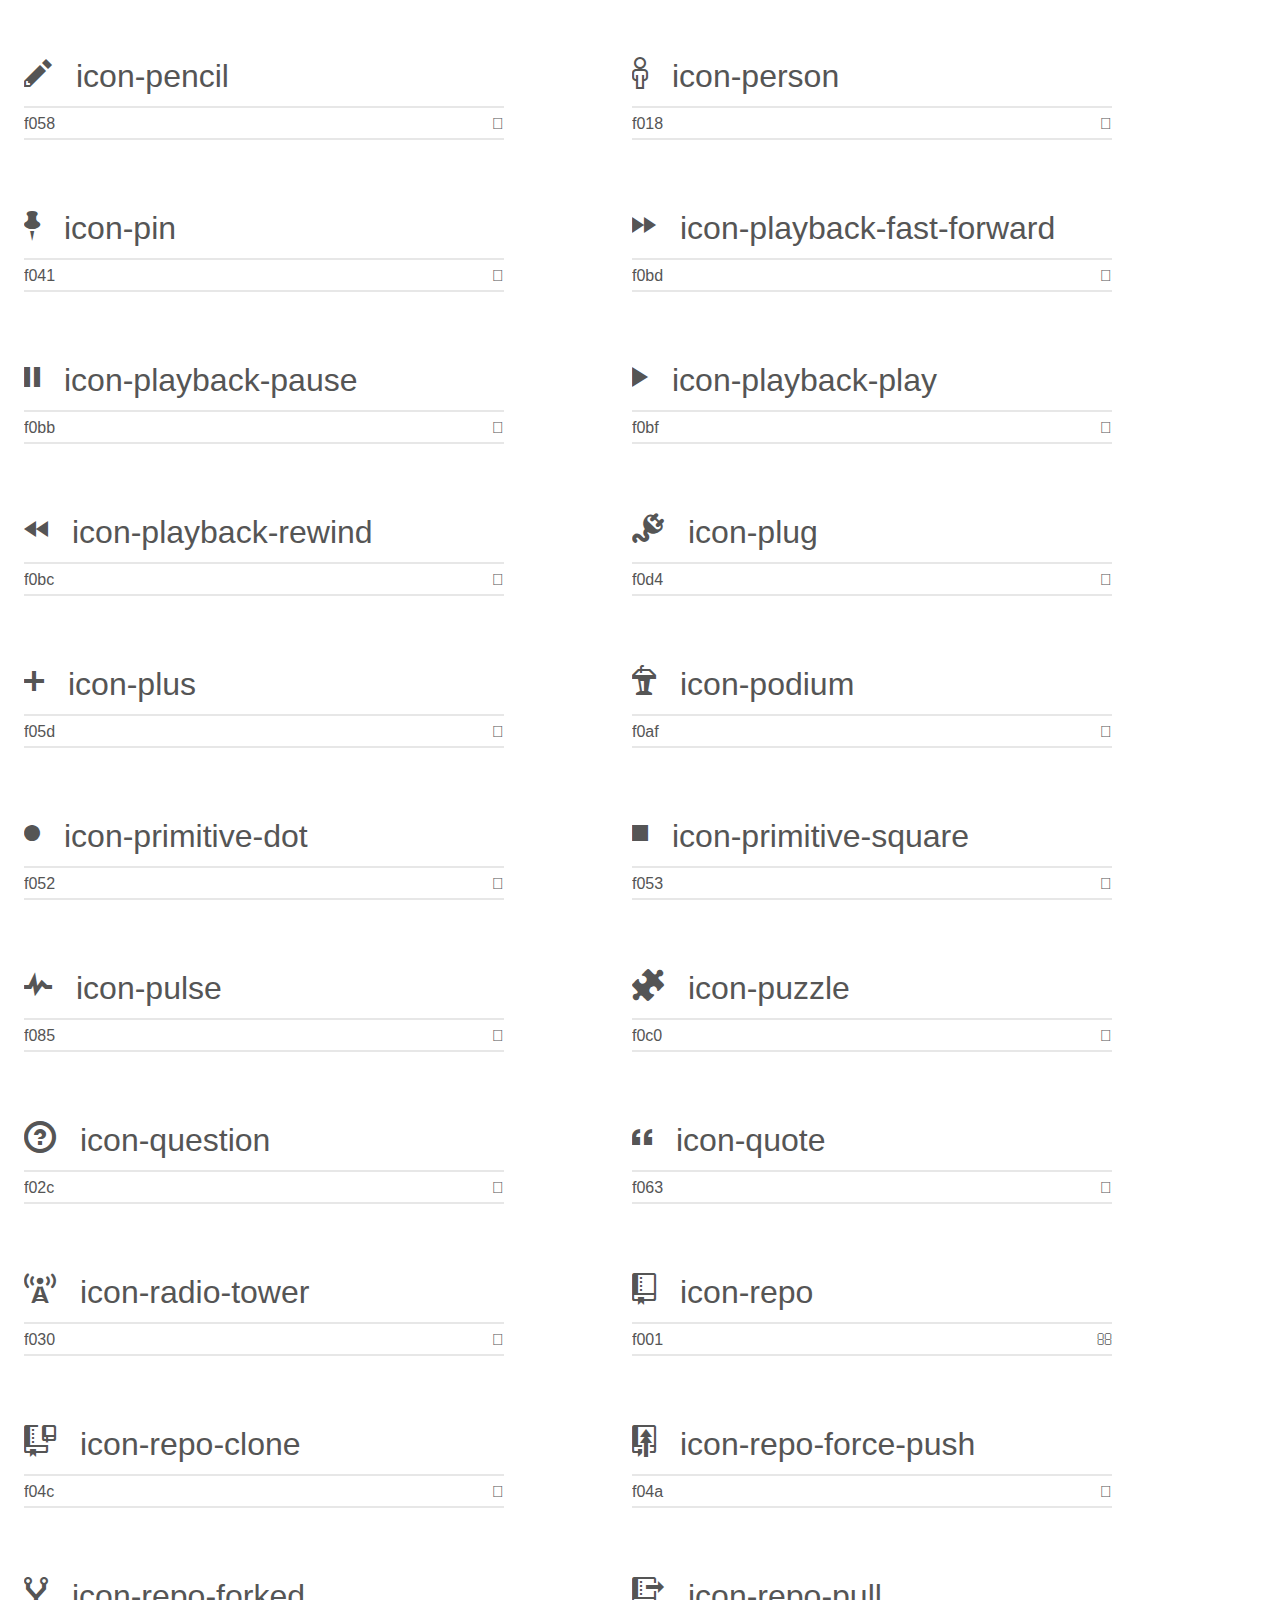
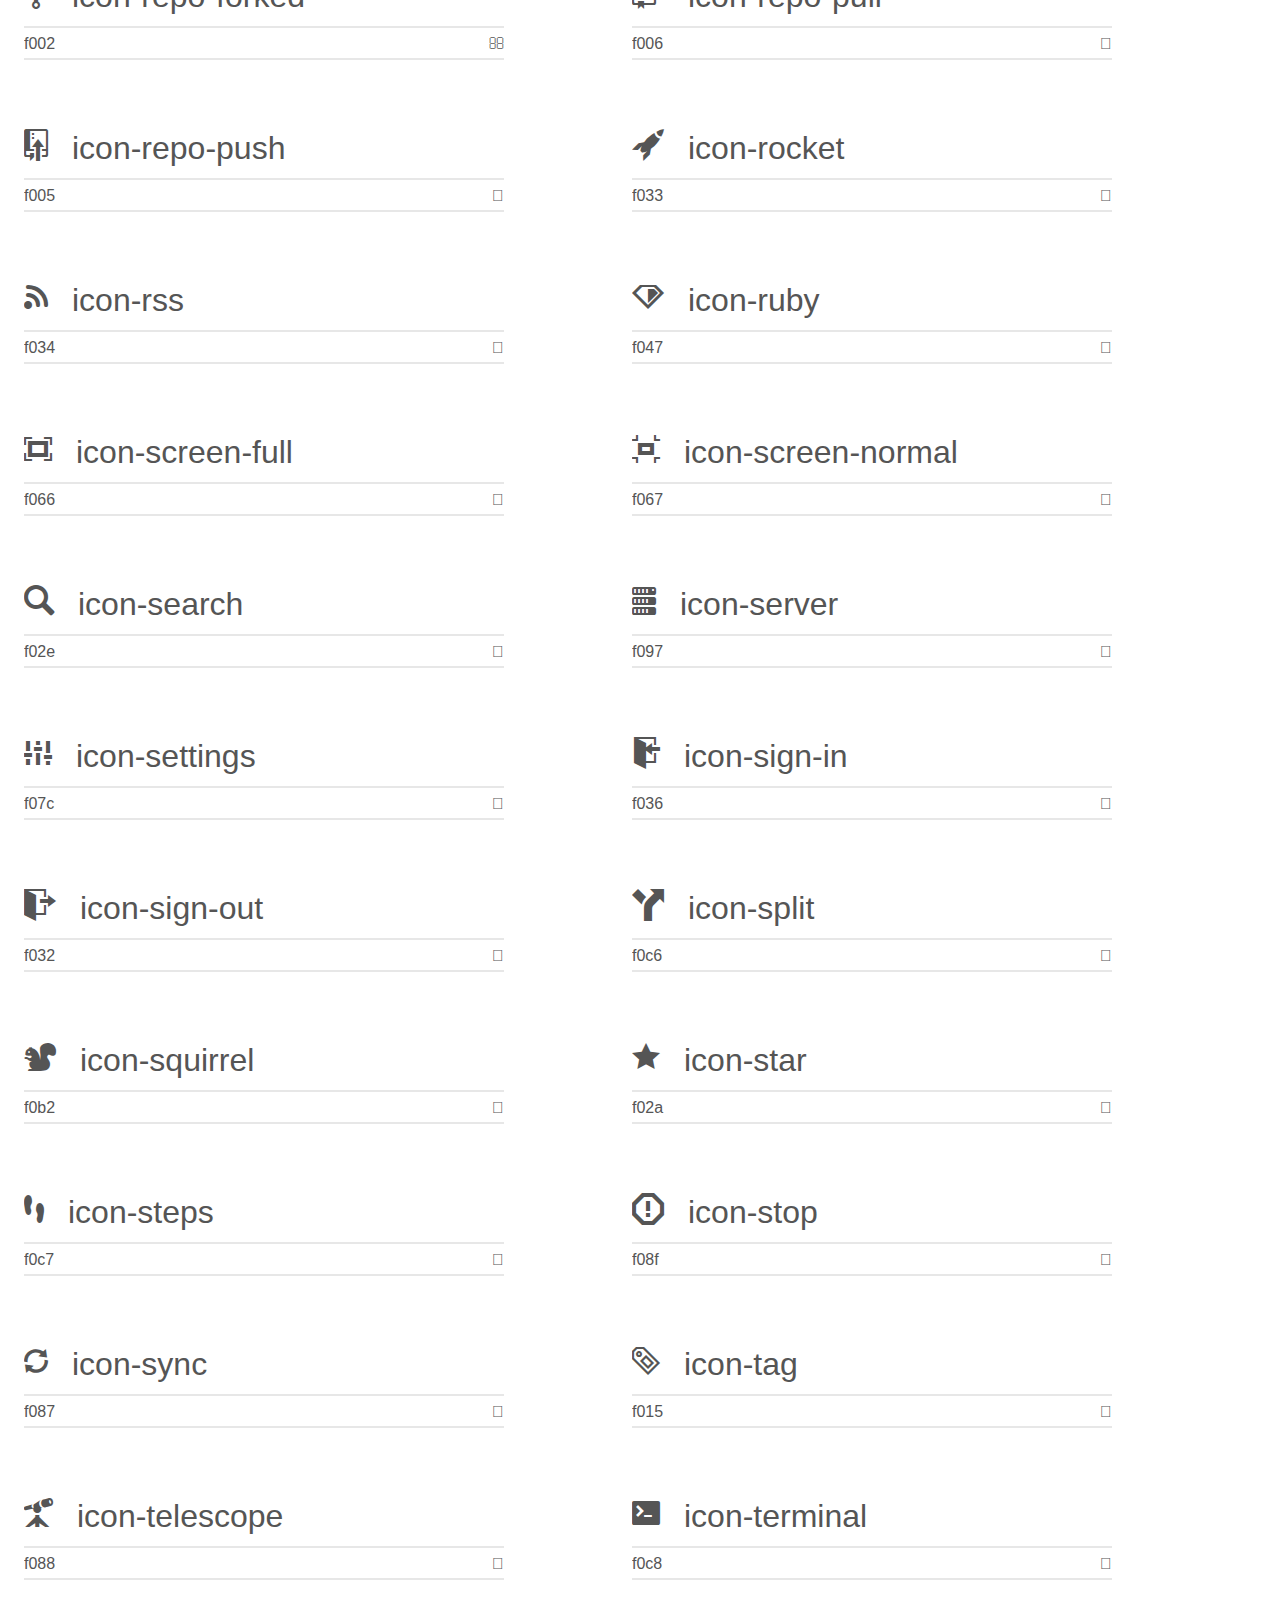
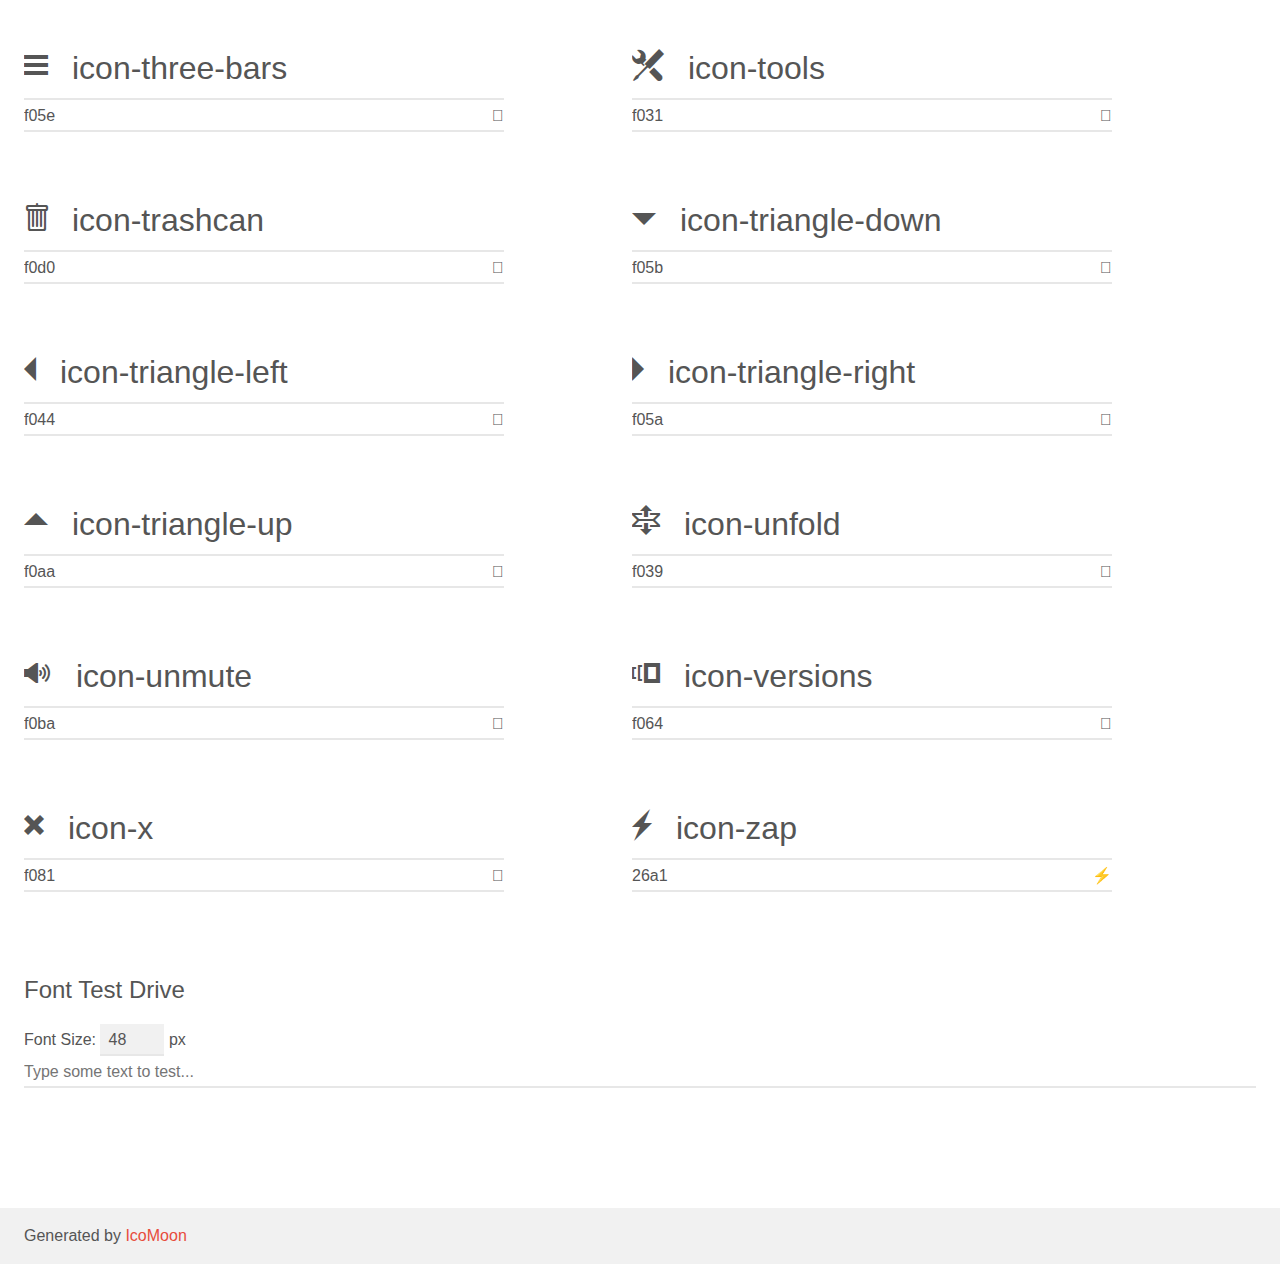
<file: site-css/assets/styles/robson-website/demo.html>
<!doctype html>
<html>
<head>
    <meta charset="utf-8">
    <title>IcoMoon Demo</title>
    <meta name="description" content="An Icon Font Generated By IcoMoon.io">
    <meta name="viewport" content="width=device-width, initial-scale=1">
    <link rel="stylesheet" href="demo-files/demo.css">
    <link rel="stylesheet" href="style.css">
    <!--[if lt IE 8]><!-->
    <link rel="stylesheet" href="ie7/ie7.css">
    <!--<![endif]-->
</head>
<body>
    <div class="bgc1 clearfix">
        <h1 class="mhmm mvm"><span class="fgc1">Font Name:</span> robson-website <small class="fgc1">(Glyphs:&nbsp;177)</small></h1>
    </div>
    <div class="clearfix mhl ptl">
        <h1 class="mvm mtn fgc1">Grid Size: Unknown</h1>
        <div class="glyph fs1">
            <div class="clearfix bshadow0 pbs">
                <span class="icon-logo">
                <span class="path1"></span><span class="path2"></span><span class="path3"></span><span class="path4"></span><span class="path5"></span><span class="path6"></span><span class="path7"></span><span class="path8"></span><span class="path9"></span><span class="path10"></span><span class="path11"></span><span class="path12"></span><span class="path13"></span><span class="path14"></span><span class="path15"></span><span class="path16"></span><span class="path17"></span><span class="path18"></span><span class="path19"></span><span class="path20"></span><span class="path21"></span><span class="path22"></span><span class="path23"></span><span class="path24"></span><span class="path25"></span><span class="path26"></span><span class="path27"></span><span class="path28"></span><span class="path29"></span><span class="path30"></span><span class="path31"></span><span class="path32"></span><span class="path33"></span><span class="path34"></span><span class="path35"></span><span class="path36"></span><span class="path37"></span><span class="path38"></span><span class="path39"></span>
                </span>
                <span class="mls"> icon-logo</span>
            </div>
            <fieldset class="fs0 size1of1 clearfix hidden-false">
                <input type="text" readonly value="e900" class="unit size1of2" />
                <input type="text" maxlength="1" readonly value="&#xe900;" class="unitRight size1of2 talign-right" />
            </fieldset>
            <div class="fs0 bshadow0 clearfix hidden-true">
                <span class="unit pvs fgc1">liga: </span>
                <input type="text" readonly value="" class="liga unitRight" />
            </div>
        </div>
    </div>
    <div class="clearfix mhl ptl">
        <h1 class="mvm mtn fgc1">Grid Size: 16</h1>
        <div class="glyph fs2">
            <div class="clearfix bshadow0 pbs">
                <span class="icon-alert">
                
                </span>
                <span class="mls"> icon-alert</span>
            </div>
            <fieldset class="fs0 size1of1 clearfix hidden-false">
                <input type="text" readonly value="f02d" class="unit size1of2" />
                <input type="text" maxlength="1" readonly value="&#xf02d;" class="unitRight size1of2 talign-right" />
            </fieldset>
            <div class="fs0 bshadow0 clearfix hidden-true">
                <span class="unit pvs fgc1">liga: </span>
                <input type="text" readonly value="" class="liga unitRight" />
            </div>
        </div>
        <div class="glyph fs2">
            <div class="clearfix bshadow0 pbs">
                <span class="icon-alignment-align">
                
                </span>
                <span class="mls"> icon-alignment-align</span>
            </div>
            <fieldset class="fs0 size1of1 clearfix hidden-false">
                <input type="text" readonly value="f08a" class="unit size1of2" />
                <input type="text" maxlength="1" readonly value="&#xf08a;" class="unitRight size1of2 talign-right" />
            </fieldset>
            <div class="fs0 bshadow0 clearfix hidden-true">
                <span class="unit pvs fgc1">liga: </span>
                <input type="text" readonly value="" class="liga unitRight" />
            </div>
        </div>
        <div class="glyph fs2">
            <div class="clearfix bshadow0 pbs">
                <span class="icon-alignment-aligned-to">
                
                </span>
                <span class="mls"> icon-alignment-aligned-to</span>
            </div>
            <fieldset class="fs0 size1of1 clearfix hidden-false">
                <input type="text" readonly value="f08e" class="unit size1of2" />
                <input type="text" maxlength="1" readonly value="&#xf08e;" class="unitRight size1of2 talign-right" />
            </fieldset>
            <div class="fs0 bshadow0 clearfix hidden-true">
                <span class="unit pvs fgc1">liga: </span>
                <input type="text" readonly value="" class="liga unitRight" />
            </div>
        </div>
        <div class="glyph fs2">
            <div class="clearfix bshadow0 pbs">
                <span class="icon-alignment-unalign">
                
                </span>
                <span class="mls"> icon-alignment-unalign</span>
            </div>
            <fieldset class="fs0 size1of1 clearfix hidden-false">
                <input type="text" readonly value="f08b" class="unit size1of2" />
                <input type="text" maxlength="1" readonly value="&#xf08b;" class="unitRight size1of2 talign-right" />
            </fieldset>
            <div class="fs0 bshadow0 clearfix hidden-true">
                <span class="unit pvs fgc1">liga: </span>
                <input type="text" readonly value="" class="liga unitRight" />
            </div>
        </div>
        <div class="glyph fs2">
            <div class="clearfix bshadow0 pbs">
                <span class="icon-arrow-down">
                
                </span>
                <span class="mls"> icon-arrow-down</span>
            </div>
            <fieldset class="fs0 size1of1 clearfix hidden-false">
                <input type="text" readonly value="f03f" class="unit size1of2" />
                <input type="text" maxlength="1" readonly value="&#xf03f;" class="unitRight size1of2 talign-right" />
            </fieldset>
            <div class="fs0 bshadow0 clearfix hidden-true">
                <span class="unit pvs fgc1">liga: </span>
                <input type="text" readonly value="" class="liga unitRight" />
            </div>
        </div>
        <div class="glyph fs2">
            <div class="clearfix bshadow0 pbs">
                <span class="icon-arrow-left">
                
                </span>
                <span class="mls"> icon-arrow-left</span>
            </div>
            <fieldset class="fs0 size1of1 clearfix hidden-false">
                <input type="text" readonly value="f040" class="unit size1of2" />
                <input type="text" maxlength="1" readonly value="&#xf040;" class="unitRight size1of2 talign-right" />
            </fieldset>
            <div class="fs0 bshadow0 clearfix hidden-true">
                <span class="unit pvs fgc1">liga: </span>
                <input type="text" readonly value="" class="liga unitRight" />
            </div>
        </div>
        <div class="glyph fs2">
            <div class="clearfix bshadow0 pbs">
                <span class="icon-arrow-right">
                
                </span>
                <span class="mls"> icon-arrow-right</span>
            </div>
            <fieldset class="fs0 size1of1 clearfix hidden-false">
                <input type="text" readonly value="f03e" class="unit size1of2" />
                <input type="text" maxlength="1" readonly value="&#xf03e;" class="unitRight size1of2 talign-right" />
            </fieldset>
            <div class="fs0 bshadow0 clearfix hidden-true">
                <span class="unit pvs fgc1">liga: </span>
                <input type="text" readonly value="" class="liga unitRight" />
            </div>
        </div>
        <div class="glyph fs2">
            <div class="clearfix bshadow0 pbs">
                <span class="icon-arrow-small-down">
                
                </span>
                <span class="mls"> icon-arrow-small-down</span>
            </div>
            <fieldset class="fs0 size1of1 clearfix hidden-false">
                <input type="text" readonly value="f0a0" class="unit size1of2" />
                <input type="text" maxlength="1" readonly value="&#xf0a0;" class="unitRight size1of2 talign-right" />
            </fieldset>
            <div class="fs0 bshadow0 clearfix hidden-true">
                <span class="unit pvs fgc1">liga: </span>
                <input type="text" readonly value="" class="liga unitRight" />
            </div>
        </div>
        <div class="glyph fs2">
            <div class="clearfix bshadow0 pbs">
                <span class="icon-arrow-small-left">
                
                </span>
                <span class="mls"> icon-arrow-small-left</span>
            </div>
            <fieldset class="fs0 size1of1 clearfix hidden-false">
                <input type="text" readonly value="f0a1" class="unit size1of2" />
                <input type="text" maxlength="1" readonly value="&#xf0a1;" class="unitRight size1of2 talign-right" />
            </fieldset>
            <div class="fs0 bshadow0 clearfix hidden-true">
                <span class="unit pvs fgc1">liga: </span>
                <input type="text" readonly value="" class="liga unitRight" />
            </div>
        </div>
        <div class="glyph fs2">
            <div class="clearfix bshadow0 pbs">
                <span class="icon-arrow-small-right">
                
                </span>
                <span class="mls"> icon-arrow-small-right</span>
            </div>
            <fieldset class="fs0 size1of1 clearfix hidden-false">
                <input type="text" readonly value="f071" class="unit size1of2" />
                <input type="text" maxlength="1" readonly value="&#xf071;" class="unitRight size1of2 talign-right" />
            </fieldset>
            <div class="fs0 bshadow0 clearfix hidden-true">
                <span class="unit pvs fgc1">liga: </span>
                <input type="text" readonly value="" class="liga unitRight" />
            </div>
        </div>
        <div class="glyph fs2">
            <div class="clearfix bshadow0 pbs">
                <span class="icon-arrow-small-up">
                
                </span>
                <span class="mls"> icon-arrow-small-up</span>
            </div>
            <fieldset class="fs0 size1of1 clearfix hidden-false">
                <input type="text" readonly value="f09f" class="unit size1of2" />
                <input type="text" maxlength="1" readonly value="&#xf09f;" class="unitRight size1of2 talign-right" />
            </fieldset>
            <div class="fs0 bshadow0 clearfix hidden-true">
                <span class="unit pvs fgc1">liga: </span>
                <input type="text" readonly value="" class="liga unitRight" />
            </div>
        </div>
        <div class="glyph fs2">
            <div class="clearfix bshadow0 pbs">
                <span class="icon-arrow-up">
                
                </span>
                <span class="mls"> icon-arrow-up</span>
            </div>
            <fieldset class="fs0 size1of1 clearfix hidden-false">
                <input type="text" readonly value="f03d" class="unit size1of2" />
                <input type="text" maxlength="1" readonly value="&#xf03d;" class="unitRight size1of2 talign-right" />
            </fieldset>
            <div class="fs0 bshadow0 clearfix hidden-true">
                <span class="unit pvs fgc1">liga: </span>
                <input type="text" readonly value="" class="liga unitRight" />
            </div>
        </div>
        <div class="glyph fs2">
            <div class="clearfix bshadow0 pbs">
                <span class="icon-beer">
                
                </span>
                <span class="mls"> icon-beer</span>
            </div>
            <fieldset class="fs0 size1of1 clearfix hidden-false">
                <input type="text" readonly value="f069" class="unit size1of2" />
                <input type="text" maxlength="1" readonly value="&#xf069;" class="unitRight size1of2 talign-right" />
            </fieldset>
            <div class="fs0 bshadow0 clearfix hidden-true">
                <span class="unit pvs fgc1">liga: </span>
                <input type="text" readonly value="" class="liga unitRight" />
            </div>
        </div>
        <div class="glyph fs2">
            <div class="clearfix bshadow0 pbs">
                <span class="icon-book">
                
                </span>
                <span class="mls"> icon-book</span>
            </div>
            <fieldset class="fs0 size1of1 clearfix hidden-false">
                <input type="text" readonly value="f007" class="unit size1of2" />
                <input type="text" maxlength="1" readonly value="&#xf007;" class="unitRight size1of2 talign-right" />
            </fieldset>
            <div class="fs0 bshadow0 clearfix hidden-true">
                <span class="unit pvs fgc1">liga: </span>
                <input type="text" readonly value="" class="liga unitRight" />
            </div>
        </div>
        <div class="glyph fs2">
            <div class="clearfix bshadow0 pbs">
                <span class="icon-bookmark">
                
                </span>
                <span class="mls"> icon-bookmark</span>
            </div>
            <fieldset class="fs0 size1of1 clearfix hidden-false">
                <input type="text" readonly value="f07b" class="unit size1of2" />
                <input type="text" maxlength="1" readonly value="&#xf07b;" class="unitRight size1of2 talign-right" />
            </fieldset>
            <div class="fs0 bshadow0 clearfix hidden-true">
                <span class="unit pvs fgc1">liga: </span>
                <input type="text" readonly value="" class="liga unitRight" />
            </div>
        </div>
        <div class="glyph fs2">
            <div class="clearfix bshadow0 pbs">
                <span class="icon-briefcase">
                
                </span>
                <span class="mls"> icon-briefcase</span>
            </div>
            <fieldset class="fs0 size1of1 clearfix hidden-false">
                <input type="text" readonly value="f0d3" class="unit size1of2" />
                <input type="text" maxlength="1" readonly value="&#xf0d3;" class="unitRight size1of2 talign-right" />
            </fieldset>
            <div class="fs0 bshadow0 clearfix hidden-true">
                <span class="unit pvs fgc1">liga: </span>
                <input type="text" readonly value="" class="liga unitRight" />
            </div>
        </div>
        <div class="glyph fs2">
            <div class="clearfix bshadow0 pbs">
                <span class="icon-broadcast">
                
                </span>
                <span class="mls"> icon-broadcast</span>
            </div>
            <fieldset class="fs0 size1of1 clearfix hidden-false">
                <input type="text" readonly value="f048" class="unit size1of2" />
                <input type="text" maxlength="1" readonly value="&#xf048;" class="unitRight size1of2 talign-right" />
            </fieldset>
            <div class="fs0 bshadow0 clearfix hidden-true">
                <span class="unit pvs fgc1">liga: </span>
                <input type="text" readonly value="" class="liga unitRight" />
            </div>
        </div>
        <div class="glyph fs2">
            <div class="clearfix bshadow0 pbs">
                <span class="icon-browser">
                
                </span>
                <span class="mls"> icon-browser</span>
            </div>
            <fieldset class="fs0 size1of1 clearfix hidden-false">
                <input type="text" readonly value="f0c5" class="unit size1of2" />
                <input type="text" maxlength="1" readonly value="&#xf0c5;" class="unitRight size1of2 talign-right" />
            </fieldset>
            <div class="fs0 bshadow0 clearfix hidden-true">
                <span class="unit pvs fgc1">liga: </span>
                <input type="text" readonly value="" class="liga unitRight" />
            </div>
        </div>
        <div class="glyph fs2">
            <div class="clearfix bshadow0 pbs">
                <span class="icon-bug">
                
                </span>
                <span class="mls"> icon-bug</span>
            </div>
            <fieldset class="fs0 size1of1 clearfix hidden-false">
                <input type="text" readonly value="f091" class="unit size1of2" />
                <input type="text" maxlength="1" readonly value="&#xf091;" class="unitRight size1of2 talign-right" />
            </fieldset>
            <div class="fs0 bshadow0 clearfix hidden-true">
                <span class="unit pvs fgc1">liga: </span>
                <input type="text" readonly value="" class="liga unitRight" />
            </div>
        </div>
        <div class="glyph fs2">
            <div class="clearfix bshadow0 pbs">
                <span class="icon-calendar">
                
                </span>
                <span class="mls"> icon-calendar</span>
            </div>
            <fieldset class="fs0 size1of1 clearfix hidden-false">
                <input type="text" readonly value="f068" class="unit size1of2" />
                <input type="text" maxlength="1" readonly value="&#xf068;" class="unitRight size1of2 talign-right" />
            </fieldset>
            <div class="fs0 bshadow0 clearfix hidden-true">
                <span class="unit pvs fgc1">liga: </span>
                <input type="text" readonly value="" class="liga unitRight" />
            </div>
        </div>
        <div class="glyph fs2">
            <div class="clearfix bshadow0 pbs">
                <span class="icon-check">
                
                </span>
                <span class="mls"> icon-check</span>
            </div>
            <fieldset class="fs0 size1of1 clearfix hidden-false">
                <input type="text" readonly value="f03a" class="unit size1of2" />
                <input type="text" maxlength="1" readonly value="&#xf03a;" class="unitRight size1of2 talign-right" />
            </fieldset>
            <div class="fs0 bshadow0 clearfix hidden-true">
                <span class="unit pvs fgc1">liga: </span>
                <input type="text" readonly value="" class="liga unitRight" />
            </div>
        </div>
        <div class="glyph fs2">
            <div class="clearfix bshadow0 pbs">
                <span class="icon-checklist">
                
                </span>
                <span class="mls"> icon-checklist</span>
            </div>
            <fieldset class="fs0 size1of1 clearfix hidden-false">
                <input type="text" readonly value="f076" class="unit size1of2" />
                <input type="text" maxlength="1" readonly value="&#xf076;" class="unitRight size1of2 talign-right" />
            </fieldset>
            <div class="fs0 bshadow0 clearfix hidden-true">
                <span class="unit pvs fgc1">liga: </span>
                <input type="text" readonly value="" class="liga unitRight" />
            </div>
        </div>
        <div class="glyph fs2">
            <div class="clearfix bshadow0 pbs">
                <span class="icon-chevron-down">
                
                </span>
                <span class="mls"> icon-chevron-down</span>
            </div>
            <fieldset class="fs0 size1of1 clearfix hidden-false">
                <input type="text" readonly value="f0a3" class="unit size1of2" />
                <input type="text" maxlength="1" readonly value="&#xf0a3;" class="unitRight size1of2 talign-right" />
            </fieldset>
            <div class="fs0 bshadow0 clearfix hidden-true">
                <span class="unit pvs fgc1">liga: </span>
                <input type="text" readonly value="" class="liga unitRight" />
            </div>
        </div>
        <div class="glyph fs2">
            <div class="clearfix bshadow0 pbs">
                <span class="icon-chevron-left">
                
                </span>
                <span class="mls"> icon-chevron-left</span>
            </div>
            <fieldset class="fs0 size1of1 clearfix hidden-false">
                <input type="text" readonly value="f0a4" class="unit size1of2" />
                <input type="text" maxlength="1" readonly value="&#xf0a4;" class="unitRight size1of2 talign-right" />
            </fieldset>
            <div class="fs0 bshadow0 clearfix hidden-true">
                <span class="unit pvs fgc1">liga: </span>
                <input type="text" readonly value="" class="liga unitRight" />
            </div>
        </div>
        <div class="glyph fs2">
            <div class="clearfix bshadow0 pbs">
                <span class="icon-chevron-right">
                
                </span>
                <span class="mls"> icon-chevron-right</span>
            </div>
            <fieldset class="fs0 size1of1 clearfix hidden-false">
                <input type="text" readonly value="f078" class="unit size1of2" />
                <input type="text" maxlength="1" readonly value="&#xf078;" class="unitRight size1of2 talign-right" />
            </fieldset>
            <div class="fs0 bshadow0 clearfix hidden-true">
                <span class="unit pvs fgc1">liga: </span>
                <input type="text" readonly value="" class="liga unitRight" />
            </div>
        </div>
        <div class="glyph fs2">
            <div class="clearfix bshadow0 pbs">
                <span class="icon-chevron-up">
                
                </span>
                <span class="mls"> icon-chevron-up</span>
            </div>
            <fieldset class="fs0 size1of1 clearfix hidden-false">
                <input type="text" readonly value="f0a2" class="unit size1of2" />
                <input type="text" maxlength="1" readonly value="&#xf0a2;" class="unitRight size1of2 talign-right" />
            </fieldset>
            <div class="fs0 bshadow0 clearfix hidden-true">
                <span class="unit pvs fgc1">liga: </span>
                <input type="text" readonly value="" class="liga unitRight" />
            </div>
        </div>
        <div class="glyph fs2">
            <div class="clearfix bshadow0 pbs">
                <span class="icon-circle-slash">
                
                </span>
                <span class="mls"> icon-circle-slash</span>
            </div>
            <fieldset class="fs0 size1of1 clearfix hidden-false">
                <input type="text" readonly value="f084" class="unit size1of2" />
                <input type="text" maxlength="1" readonly value="&#xf084;" class="unitRight size1of2 talign-right" />
            </fieldset>
            <div class="fs0 bshadow0 clearfix hidden-true">
                <span class="unit pvs fgc1">liga: </span>
                <input type="text" readonly value="" class="liga unitRight" />
            </div>
        </div>
        <div class="glyph fs2">
            <div class="clearfix bshadow0 pbs">
                <span class="icon-circuit-board">
                
                </span>
                <span class="mls"> icon-circuit-board</span>
            </div>
            <fieldset class="fs0 size1of1 clearfix hidden-false">
                <input type="text" readonly value="f0d6" class="unit size1of2" />
                <input type="text" maxlength="1" readonly value="&#xf0d6;" class="unitRight size1of2 talign-right" />
            </fieldset>
            <div class="fs0 bshadow0 clearfix hidden-true">
                <span class="unit pvs fgc1">liga: </span>
                <input type="text" readonly value="" class="liga unitRight" />
            </div>
        </div>
        <div class="glyph fs2">
            <div class="clearfix bshadow0 pbs">
                <span class="icon-clippy">
                
                </span>
                <span class="mls"> icon-clippy</span>
            </div>
            <fieldset class="fs0 size1of1 clearfix hidden-false">
                <input type="text" readonly value="f035" class="unit size1of2" />
                <input type="text" maxlength="1" readonly value="&#xf035;" class="unitRight size1of2 talign-right" />
            </fieldset>
            <div class="fs0 bshadow0 clearfix hidden-true">
                <span class="unit pvs fgc1">liga: </span>
                <input type="text" readonly value="" class="liga unitRight" />
            </div>
        </div>
        <div class="glyph fs2">
            <div class="clearfix bshadow0 pbs">
                <span class="icon-clock">
                
                </span>
                <span class="mls"> icon-clock</span>
            </div>
            <fieldset class="fs0 size1of1 clearfix hidden-false">
                <input type="text" readonly value="f046" class="unit size1of2" />
                <input type="text" maxlength="1" readonly value="&#xf046;" class="unitRight size1of2 talign-right" />
            </fieldset>
            <div class="fs0 bshadow0 clearfix hidden-true">
                <span class="unit pvs fgc1">liga: </span>
                <input type="text" readonly value="" class="liga unitRight" />
            </div>
        </div>
        <div class="glyph fs2">
            <div class="clearfix bshadow0 pbs">
                <span class="icon-cloud-download">
                
                </span>
                <span class="mls"> icon-cloud-download</span>
            </div>
            <fieldset class="fs0 size1of1 clearfix hidden-false">
                <input type="text" readonly value="f00b" class="unit size1of2" />
                <input type="text" maxlength="1" readonly value="&#xf00b;" class="unitRight size1of2 talign-right" />
            </fieldset>
            <div class="fs0 bshadow0 clearfix hidden-true">
                <span class="unit pvs fgc1">liga: </span>
                <input type="text" readonly value="" class="liga unitRight" />
            </div>
        </div>
        <div class="glyph fs2">
            <div class="clearfix bshadow0 pbs">
                <span class="icon-cloud-upload">
                
                </span>
                <span class="mls"> icon-cloud-upload</span>
            </div>
            <fieldset class="fs0 size1of1 clearfix hidden-false">
                <input type="text" readonly value="f00c" class="unit size1of2" />
                <input type="text" maxlength="1" readonly value="&#xf00c;" class="unitRight size1of2 talign-right" />
            </fieldset>
            <div class="fs0 bshadow0 clearfix hidden-true">
                <span class="unit pvs fgc1">liga: </span>
                <input type="text" readonly value="" class="liga unitRight" />
            </div>
        </div>
        <div class="glyph fs2">
            <div class="clearfix bshadow0 pbs">
                <span class="icon-code">
                
                </span>
                <span class="mls"> icon-code</span>
            </div>
            <fieldset class="fs0 size1of1 clearfix hidden-false">
                <input type="text" readonly value="f05f" class="unit size1of2" />
                <input type="text" maxlength="1" readonly value="&#xf05f;" class="unitRight size1of2 talign-right" />
            </fieldset>
            <div class="fs0 bshadow0 clearfix hidden-true">
                <span class="unit pvs fgc1">liga: </span>
                <input type="text" readonly value="" class="liga unitRight" />
            </div>
        </div>
        <div class="glyph fs2">
            <div class="clearfix bshadow0 pbs">
                <span class="icon-color-mode">
                
                </span>
                <span class="mls"> icon-color-mode</span>
            </div>
            <fieldset class="fs0 size1of1 clearfix hidden-false">
                <input type="text" readonly value="f065" class="unit size1of2" />
                <input type="text" maxlength="1" readonly value="&#xf065;" class="unitRight size1of2 talign-right" />
            </fieldset>
            <div class="fs0 bshadow0 clearfix hidden-true">
                <span class="unit pvs fgc1">liga: </span>
                <input type="text" readonly value="" class="liga unitRight" />
            </div>
        </div>
        <div class="glyph fs2">
            <div class="clearfix bshadow0 pbs">
                <span class="icon-comment">
                
                </span>
                <span class="mls"> icon-comment</span>
            </div>
            <fieldset class="fs0 size1of1 clearfix hidden-false">
                <input type="text" readonly value="f02b" class="unit size1of2" />
                <input type="text" maxlength="1" readonly value="&#xf02b;" class="unitRight size1of2 talign-right" />
            </fieldset>
            <div class="fs0 bshadow0 clearfix hidden-true">
                <span class="unit pvs fgc1">liga: </span>
                <input type="text" readonly value="" class="liga unitRight" />
            </div>
        </div>
        <div class="glyph fs2">
            <div class="clearfix bshadow0 pbs">
                <span class="icon-comment-discussion">
                
                </span>
                <span class="mls"> icon-comment-discussion</span>
            </div>
            <fieldset class="fs0 size1of1 clearfix hidden-false">
                <input type="text" readonly value="f04f" class="unit size1of2" />
                <input type="text" maxlength="1" readonly value="&#xf04f;" class="unitRight size1of2 talign-right" />
            </fieldset>
            <div class="fs0 bshadow0 clearfix hidden-true">
                <span class="unit pvs fgc1">liga: </span>
                <input type="text" readonly value="" class="liga unitRight" />
            </div>
        </div>
        <div class="glyph fs2">
            <div class="clearfix bshadow0 pbs">
                <span class="icon-credit-card">
                
                </span>
                <span class="mls"> icon-credit-card</span>
            </div>
            <fieldset class="fs0 size1of1 clearfix hidden-false">
                <input type="text" readonly value="f045" class="unit size1of2" />
                <input type="text" maxlength="1" readonly value="&#xf045;" class="unitRight size1of2 talign-right" />
            </fieldset>
            <div class="fs0 bshadow0 clearfix hidden-true">
                <span class="unit pvs fgc1">liga: </span>
                <input type="text" readonly value="" class="liga unitRight" />
            </div>
        </div>
        <div class="glyph fs2">
            <div class="clearfix bshadow0 pbs">
                <span class="icon-dash">
                
                </span>
                <span class="mls"> icon-dash</span>
            </div>
            <fieldset class="fs0 size1of1 clearfix hidden-false">
                <input type="text" readonly value="f0ca" class="unit size1of2" />
                <input type="text" maxlength="1" readonly value="&#xf0ca;" class="unitRight size1of2 talign-right" />
            </fieldset>
            <div class="fs0 bshadow0 clearfix hidden-true">
                <span class="unit pvs fgc1">liga: </span>
                <input type="text" readonly value="" class="liga unitRight" />
            </div>
        </div>
        <div class="glyph fs2">
            <div class="clearfix bshadow0 pbs">
                <span class="icon-dashboard">
                
                </span>
                <span class="mls"> icon-dashboard</span>
            </div>
            <fieldset class="fs0 size1of1 clearfix hidden-false">
                <input type="text" readonly value="f07d" class="unit size1of2" />
                <input type="text" maxlength="1" readonly value="&#xf07d;" class="unitRight size1of2 talign-right" />
            </fieldset>
            <div class="fs0 bshadow0 clearfix hidden-true">
                <span class="unit pvs fgc1">liga: </span>
                <input type="text" readonly value="" class="liga unitRight" />
            </div>
        </div>
        <div class="glyph fs2">
            <div class="clearfix bshadow0 pbs">
                <span class="icon-database">
                
                </span>
                <span class="mls"> icon-database</span>
            </div>
            <fieldset class="fs0 size1of1 clearfix hidden-false">
                <input type="text" readonly value="f096" class="unit size1of2" />
                <input type="text" maxlength="1" readonly value="&#xf096;" class="unitRight size1of2 talign-right" />
            </fieldset>
            <div class="fs0 bshadow0 clearfix hidden-true">
                <span class="unit pvs fgc1">liga: </span>
                <input type="text" readonly value="" class="liga unitRight" />
            </div>
        </div>
        <div class="glyph fs2">
            <div class="clearfix bshadow0 pbs">
                <span class="icon-device-camera">
                
                </span>
                <span class="mls"> icon-device-camera</span>
            </div>
            <fieldset class="fs0 size1of1 clearfix hidden-false">
                <input type="text" readonly value="f056" class="unit size1of2" />
                <input type="text" maxlength="1" readonly value="&#xf056;" class="unitRight size1of2 talign-right" />
            </fieldset>
            <div class="fs0 bshadow0 clearfix hidden-true">
                <span class="unit pvs fgc1">liga: </span>
                <input type="text" readonly value="" class="liga unitRight" />
            </div>
        </div>
        <div class="glyph fs2">
            <div class="clearfix bshadow0 pbs">
                <span class="icon-device-camera-video">
                
                </span>
                <span class="mls"> icon-device-camera-video</span>
            </div>
            <fieldset class="fs0 size1of1 clearfix hidden-false">
                <input type="text" readonly value="f057" class="unit size1of2" />
                <input type="text" maxlength="1" readonly value="&#xf057;" class="unitRight size1of2 talign-right" />
            </fieldset>
            <div class="fs0 bshadow0 clearfix hidden-true">
                <span class="unit pvs fgc1">liga: </span>
                <input type="text" readonly value="" class="liga unitRight" />
            </div>
        </div>
        <div class="glyph fs2">
            <div class="clearfix bshadow0 pbs">
                <span class="icon-device-desktop">
                
                </span>
                <span class="mls"> icon-device-desktop</span>
            </div>
            <fieldset class="fs0 size1of1 clearfix hidden-false">
                <input type="text" readonly value="f27c" class="unit size1of2" />
                <input type="text" maxlength="1" readonly value="&#xf27c;" class="unitRight size1of2 talign-right" />
            </fieldset>
            <div class="fs0 bshadow0 clearfix hidden-true">
                <span class="unit pvs fgc1">liga: </span>
                <input type="text" readonly value="" class="liga unitRight" />
            </div>
        </div>
        <div class="glyph fs2">
            <div class="clearfix bshadow0 pbs">
                <span class="icon-device-mobile">
                
                </span>
                <span class="mls"> icon-device-mobile</span>
            </div>
            <fieldset class="fs0 size1of1 clearfix hidden-false">
                <input type="text" readonly value="f038" class="unit size1of2" />
                <input type="text" maxlength="1" readonly value="&#xf038;" class="unitRight size1of2 talign-right" />
            </fieldset>
            <div class="fs0 bshadow0 clearfix hidden-true">
                <span class="unit pvs fgc1">liga: </span>
                <input type="text" readonly value="" class="liga unitRight" />
            </div>
        </div>
        <div class="glyph fs2">
            <div class="clearfix bshadow0 pbs">
                <span class="icon-diff">
                
                </span>
                <span class="mls"> icon-diff</span>
            </div>
            <fieldset class="fs0 size1of1 clearfix hidden-false">
                <input type="text" readonly value="f04d" class="unit size1of2" />
                <input type="text" maxlength="1" readonly value="&#xf04d;" class="unitRight size1of2 talign-right" />
            </fieldset>
            <div class="fs0 bshadow0 clearfix hidden-true">
                <span class="unit pvs fgc1">liga: </span>
                <input type="text" readonly value="" class="liga unitRight" />
            </div>
        </div>
        <div class="glyph fs2">
            <div class="clearfix bshadow0 pbs">
                <span class="icon-diff-added">
                
                </span>
                <span class="mls"> icon-diff-added</span>
            </div>
            <fieldset class="fs0 size1of1 clearfix hidden-false">
                <input type="text" readonly value="f06b" class="unit size1of2" />
                <input type="text" maxlength="1" readonly value="&#xf06b;" class="unitRight size1of2 talign-right" />
            </fieldset>
            <div class="fs0 bshadow0 clearfix hidden-true">
                <span class="unit pvs fgc1">liga: </span>
                <input type="text" readonly value="" class="liga unitRight" />
            </div>
        </div>
        <div class="glyph fs2">
            <div class="clearfix bshadow0 pbs">
                <span class="icon-diff-ignored">
                
                </span>
                <span class="mls"> icon-diff-ignored</span>
            </div>
            <fieldset class="fs0 size1of1 clearfix hidden-false">
                <input type="text" readonly value="f099" class="unit size1of2" />
                <input type="text" maxlength="1" readonly value="&#xf099;" class="unitRight size1of2 talign-right" />
            </fieldset>
            <div class="fs0 bshadow0 clearfix hidden-true">
                <span class="unit pvs fgc1">liga: </span>
                <input type="text" readonly value="" class="liga unitRight" />
            </div>
        </div>
        <div class="glyph fs2">
            <div class="clearfix bshadow0 pbs">
                <span class="icon-diff-modified">
                
                </span>
                <span class="mls"> icon-diff-modified</span>
            </div>
            <fieldset class="fs0 size1of1 clearfix hidden-false">
                <input type="text" readonly value="f06d" class="unit size1of2" />
                <input type="text" maxlength="1" readonly value="&#xf06d;" class="unitRight size1of2 talign-right" />
            </fieldset>
            <div class="fs0 bshadow0 clearfix hidden-true">
                <span class="unit pvs fgc1">liga: </span>
                <input type="text" readonly value="" class="liga unitRight" />
            </div>
        </div>
        <div class="glyph fs2">
            <div class="clearfix bshadow0 pbs">
                <span class="icon-diff-removed">
                
                </span>
                <span class="mls"> icon-diff-removed</span>
            </div>
            <fieldset class="fs0 size1of1 clearfix hidden-false">
                <input type="text" readonly value="f06c" class="unit size1of2" />
                <input type="text" maxlength="1" readonly value="&#xf06c;" class="unitRight size1of2 talign-right" />
            </fieldset>
            <div class="fs0 bshadow0 clearfix hidden-true">
                <span class="unit pvs fgc1">liga: </span>
                <input type="text" readonly value="" class="liga unitRight" />
            </div>
        </div>
        <div class="glyph fs2">
            <div class="clearfix bshadow0 pbs">
                <span class="icon-diff-renamed">
                
                </span>
                <span class="mls"> icon-diff-renamed</span>
            </div>
            <fieldset class="fs0 size1of1 clearfix hidden-false">
                <input type="text" readonly value="f06e" class="unit size1of2" />
                <input type="text" maxlength="1" readonly value="&#xf06e;" class="unitRight size1of2 talign-right" />
            </fieldset>
            <div class="fs0 bshadow0 clearfix hidden-true">
                <span class="unit pvs fgc1">liga: </span>
                <input type="text" readonly value="" class="liga unitRight" />
            </div>
        </div>
        <div class="glyph fs2">
            <div class="clearfix bshadow0 pbs">
                <span class="icon-ellipsis">
                
                </span>
                <span class="mls"> icon-ellipsis</span>
            </div>
            <fieldset class="fs0 size1of1 clearfix hidden-false">
                <input type="text" readonly value="f09a" class="unit size1of2" />
                <input type="text" maxlength="1" readonly value="&#xf09a;" class="unitRight size1of2 talign-right" />
            </fieldset>
            <div class="fs0 bshadow0 clearfix hidden-true">
                <span class="unit pvs fgc1">liga: </span>
                <input type="text" readonly value="" class="liga unitRight" />
            </div>
        </div>
        <div class="glyph fs2">
            <div class="clearfix bshadow0 pbs">
                <span class="icon-eye">
                
                </span>
                <span class="mls"> icon-eye</span>
            </div>
            <fieldset class="fs0 size1of1 clearfix hidden-false">
                <input type="text" readonly value="f04e" class="unit size1of2" />
                <input type="text" maxlength="1" readonly value="&#xf04e;" class="unitRight size1of2 talign-right" />
            </fieldset>
            <div class="fs0 bshadow0 clearfix hidden-true">
                <span class="unit pvs fgc1">liga: </span>
                <input type="text" readonly value="" class="liga unitRight" />
            </div>
        </div>
        <div class="glyph fs2">
            <div class="clearfix bshadow0 pbs">
                <span class="icon-file-binary">
                
                </span>
                <span class="mls"> icon-file-binary</span>
            </div>
            <fieldset class="fs0 size1of1 clearfix hidden-false">
                <input type="text" readonly value="f094" class="unit size1of2" />
                <input type="text" maxlength="1" readonly value="&#xf094;" class="unitRight size1of2 talign-right" />
            </fieldset>
            <div class="fs0 bshadow0 clearfix hidden-true">
                <span class="unit pvs fgc1">liga: </span>
                <input type="text" readonly value="" class="liga unitRight" />
            </div>
        </div>
        <div class="glyph fs2">
            <div class="clearfix bshadow0 pbs">
                <span class="icon-file-code">
                
                </span>
                <span class="mls"> icon-file-code</span>
            </div>
            <fieldset class="fs0 size1of1 clearfix hidden-false">
                <input type="text" readonly value="f010" class="unit size1of2" />
                <input type="text" maxlength="1" readonly value="&#xf010;" class="unitRight size1of2 talign-right" />
            </fieldset>
            <div class="fs0 bshadow0 clearfix hidden-true">
                <span class="unit pvs fgc1">liga: </span>
                <input type="text" readonly value="" class="liga unitRight" />
            </div>
        </div>
        <div class="glyph fs2">
            <div class="clearfix bshadow0 pbs">
                <span class="icon-file-directory">
                
                </span>
                <span class="mls"> icon-file-directory</span>
            </div>
            <fieldset class="fs0 size1of1 clearfix hidden-false">
                <input type="text" readonly value="f016" class="unit size1of2" />
                <input type="text" maxlength="1" readonly value="&#xf016;" class="unitRight size1of2 talign-right" />
            </fieldset>
            <div class="fs0 bshadow0 clearfix hidden-true">
                <span class="unit pvs fgc1">liga: </span>
                <input type="text" readonly value="" class="liga unitRight" />
            </div>
        </div>
        <div class="glyph fs2">
            <div class="clearfix bshadow0 pbs">
                <span class="icon-file-media">
                
                </span>
                <span class="mls"> icon-file-media</span>
            </div>
            <fieldset class="fs0 size1of1 clearfix hidden-false">
                <input type="text" readonly value="f012" class="unit size1of2" />
                <input type="text" maxlength="1" readonly value="&#xf012;" class="unitRight size1of2 talign-right" />
            </fieldset>
            <div class="fs0 bshadow0 clearfix hidden-true">
                <span class="unit pvs fgc1">liga: </span>
                <input type="text" readonly value="" class="liga unitRight" />
            </div>
        </div>
        <div class="glyph fs2">
            <div class="clearfix bshadow0 pbs">
                <span class="icon-file-pdf">
                
                </span>
                <span class="mls"> icon-file-pdf</span>
            </div>
            <fieldset class="fs0 size1of1 clearfix hidden-false">
                <input type="text" readonly value="f014" class="unit size1of2" />
                <input type="text" maxlength="1" readonly value="&#xf014;" class="unitRight size1of2 talign-right" />
            </fieldset>
            <div class="fs0 bshadow0 clearfix hidden-true">
                <span class="unit pvs fgc1">liga: </span>
                <input type="text" readonly value="" class="liga unitRight" />
            </div>
        </div>
        <div class="glyph fs2">
            <div class="clearfix bshadow0 pbs">
                <span class="icon-file-submodule">
                
                </span>
                <span class="mls"> icon-file-submodule</span>
            </div>
            <fieldset class="fs0 size1of1 clearfix hidden-false">
                <input type="text" readonly value="f017" class="unit size1of2" />
                <input type="text" maxlength="1" readonly value="&#xf017;" class="unitRight size1of2 talign-right" />
            </fieldset>
            <div class="fs0 bshadow0 clearfix hidden-true">
                <span class="unit pvs fgc1">liga: </span>
                <input type="text" readonly value="" class="liga unitRight" />
            </div>
        </div>
        <div class="glyph fs2">
            <div class="clearfix bshadow0 pbs">
                <span class="icon-file-symlink-directory">
                
                </span>
                <span class="mls"> icon-file-symlink-directory</span>
            </div>
            <fieldset class="fs0 size1of1 clearfix hidden-false">
                <input type="text" readonly value="f0b1" class="unit size1of2" />
                <input type="text" maxlength="1" readonly value="&#xf0b1;" class="unitRight size1of2 talign-right" />
            </fieldset>
            <div class="fs0 bshadow0 clearfix hidden-true">
                <span class="unit pvs fgc1">liga: </span>
                <input type="text" readonly value="" class="liga unitRight" />
            </div>
        </div>
        <div class="glyph fs2">
            <div class="clearfix bshadow0 pbs">
                <span class="icon-file-symlink-file">
                
                </span>
                <span class="mls"> icon-file-symlink-file</span>
            </div>
            <fieldset class="fs0 size1of1 clearfix hidden-false">
                <input type="text" readonly value="f0b0" class="unit size1of2" />
                <input type="text" maxlength="1" readonly value="&#xf0b0;" class="unitRight size1of2 talign-right" />
            </fieldset>
            <div class="fs0 bshadow0 clearfix hidden-true">
                <span class="unit pvs fgc1">liga: </span>
                <input type="text" readonly value="" class="liga unitRight" />
            </div>
        </div>
        <div class="glyph fs2">
            <div class="clearfix bshadow0 pbs">
                <span class="icon-file-text">
                
                </span>
                <span class="mls"> icon-file-text</span>
            </div>
            <fieldset class="fs0 size1of1 clearfix hidden-false">
                <input type="text" readonly value="f011" class="unit size1of2" />
                <input type="text" maxlength="1" readonly value="&#xf011;" class="unitRight size1of2 talign-right" />
            </fieldset>
            <div class="fs0 bshadow0 clearfix hidden-true">
                <span class="unit pvs fgc1">liga: </span>
                <input type="text" readonly value="" class="liga unitRight" />
            </div>
        </div>
        <div class="glyph fs2">
            <div class="clearfix bshadow0 pbs">
                <span class="icon-file-zip">
                
                </span>
                <span class="mls"> icon-file-zip</span>
            </div>
            <fieldset class="fs0 size1of1 clearfix hidden-false">
                <input type="text" readonly value="f013" class="unit size1of2" />
                <input type="text" maxlength="1" readonly value="&#xf013;" class="unitRight size1of2 talign-right" />
            </fieldset>
            <div class="fs0 bshadow0 clearfix hidden-true">
                <span class="unit pvs fgc1">liga: </span>
                <input type="text" readonly value="" class="liga unitRight" />
            </div>
        </div>
        <div class="glyph fs2">
            <div class="clearfix bshadow0 pbs">
                <span class="icon-flame">
                
                </span>
                <span class="mls"> icon-flame</span>
            </div>
            <fieldset class="fs0 size1of1 clearfix hidden-false">
                <input type="text" readonly value="f0d2" class="unit size1of2" />
                <input type="text" maxlength="1" readonly value="&#xf0d2;" class="unitRight size1of2 talign-right" />
            </fieldset>
            <div class="fs0 bshadow0 clearfix hidden-true">
                <span class="unit pvs fgc1">liga: </span>
                <input type="text" readonly value="" class="liga unitRight" />
            </div>
        </div>
        <div class="glyph fs2">
            <div class="clearfix bshadow0 pbs">
                <span class="icon-fold">
                
                </span>
                <span class="mls"> icon-fold</span>
            </div>
            <fieldset class="fs0 size1of1 clearfix hidden-false">
                <input type="text" readonly value="f0cc" class="unit size1of2" />
                <input type="text" maxlength="1" readonly value="&#xf0cc;" class="unitRight size1of2 talign-right" />
            </fieldset>
            <div class="fs0 bshadow0 clearfix hidden-true">
                <span class="unit pvs fgc1">liga: </span>
                <input type="text" readonly value="" class="liga unitRight" />
            </div>
        </div>
        <div class="glyph fs2">
            <div class="clearfix bshadow0 pbs">
                <span class="icon-gear">
                
                </span>
                <span class="mls"> icon-gear</span>
            </div>
            <fieldset class="fs0 size1of1 clearfix hidden-false">
                <input type="text" readonly value="f02f" class="unit size1of2" />
                <input type="text" maxlength="1" readonly value="&#xf02f;" class="unitRight size1of2 talign-right" />
            </fieldset>
            <div class="fs0 bshadow0 clearfix hidden-true">
                <span class="unit pvs fgc1">liga: </span>
                <input type="text" readonly value="" class="liga unitRight" />
            </div>
        </div>
        <div class="glyph fs2">
            <div class="clearfix bshadow0 pbs">
                <span class="icon-gift">
                
                </span>
                <span class="mls"> icon-gift</span>
            </div>
            <fieldset class="fs0 size1of1 clearfix hidden-false">
                <input type="text" readonly value="f042" class="unit size1of2" />
                <input type="text" maxlength="1" readonly value="&#xf042;" class="unitRight size1of2 talign-right" />
            </fieldset>
            <div class="fs0 bshadow0 clearfix hidden-true">
                <span class="unit pvs fgc1">liga: </span>
                <input type="text" readonly value="" class="liga unitRight" />
            </div>
        </div>
        <div class="glyph fs2">
            <div class="clearfix bshadow0 pbs">
                <span class="icon-gist">
                
                </span>
                <span class="mls"> icon-gist</span>
            </div>
            <fieldset class="fs0 size1of1 clearfix hidden-false">
                <input type="text" readonly value="f00e" class="unit size1of2" />
                <input type="text" maxlength="1" readonly value="&#xf00e;" class="unitRight size1of2 talign-right" />
            </fieldset>
            <div class="fs0 bshadow0 clearfix hidden-true">
                <span class="unit pvs fgc1">liga: </span>
                <input type="text" readonly value="" class="liga unitRight" />
            </div>
        </div>
        <div class="glyph fs2">
            <div class="clearfix bshadow0 pbs">
                <span class="icon-gist-secret">
                
                </span>
                <span class="mls"> icon-gist-secret</span>
            </div>
            <fieldset class="fs0 size1of1 clearfix hidden-false">
                <input type="text" readonly value="f08c" class="unit size1of2" />
                <input type="text" maxlength="1" readonly value="&#xf08c;" class="unitRight size1of2 talign-right" />
            </fieldset>
            <div class="fs0 bshadow0 clearfix hidden-true">
                <span class="unit pvs fgc1">liga: </span>
                <input type="text" readonly value="" class="liga unitRight" />
            </div>
        </div>
        <div class="glyph fs2">
            <div class="clearfix bshadow0 pbs">
                <span class="icon-git-branch">
                
                </span>
                <span class="mls"> icon-git-branch</span>
            </div>
            <fieldset class="fs0 size1of1 clearfix hidden-false">
                <input type="text" readonly value="f020" class="unit size1of2" />
                <input type="text" maxlength="1" readonly value="&#xf020;" class="unitRight size1of2 talign-right" />
            </fieldset>
            <div class="fs0 bshadow0 clearfix hidden-true">
                <span class="unit pvs fgc1">liga: </span>
                <input type="text" readonly value="" class="liga unitRight" />
            </div>
        </div>
        <div class="glyph fs2">
            <div class="clearfix bshadow0 pbs">
                <span class="icon-git-commit">
                
                </span>
                <span class="mls"> icon-git-commit</span>
            </div>
            <fieldset class="fs0 size1of1 clearfix hidden-false">
                <input type="text" readonly value="f01f" class="unit size1of2" />
                <input type="text" maxlength="1" readonly value="&#xf01f;" class="unitRight size1of2 talign-right" />
            </fieldset>
            <div class="fs0 bshadow0 clearfix hidden-true">
                <span class="unit pvs fgc1">liga: </span>
                <input type="text" readonly value="" class="liga unitRight" />
            </div>
        </div>
        <div class="glyph fs2">
            <div class="clearfix bshadow0 pbs">
                <span class="icon-git-compare">
                
                </span>
                <span class="mls"> icon-git-compare</span>
            </div>
            <fieldset class="fs0 size1of1 clearfix hidden-false">
                <input type="text" readonly value="f0ac" class="unit size1of2" />
                <input type="text" maxlength="1" readonly value="&#xf0ac;" class="unitRight size1of2 talign-right" />
            </fieldset>
            <div class="fs0 bshadow0 clearfix hidden-true">
                <span class="unit pvs fgc1">liga: </span>
                <input type="text" readonly value="" class="liga unitRight" />
            </div>
        </div>
        <div class="glyph fs2">
            <div class="clearfix bshadow0 pbs">
                <span class="icon-git-merge">
                
                </span>
                <span class="mls"> icon-git-merge</span>
            </div>
            <fieldset class="fs0 size1of1 clearfix hidden-false">
                <input type="text" readonly value="f023" class="unit size1of2" />
                <input type="text" maxlength="1" readonly value="&#xf023;" class="unitRight size1of2 talign-right" />
            </fieldset>
            <div class="fs0 bshadow0 clearfix hidden-true">
                <span class="unit pvs fgc1">liga: </span>
                <input type="text" readonly value="" class="liga unitRight" />
            </div>
        </div>
        <div class="glyph fs2">
            <div class="clearfix bshadow0 pbs">
                <span class="icon-git-pull-request">
                
                </span>
                <span class="mls"> icon-git-pull-request</span>
            </div>
            <fieldset class="fs0 size1of1 clearfix hidden-false">
                <input type="text" readonly value="f009" class="unit size1of2" />
                <input type="text" maxlength="1" readonly value="&#xf009;" class="unitRight size1of2 talign-right" />
            </fieldset>
            <div class="fs0 bshadow0 clearfix hidden-true">
                <span class="unit pvs fgc1">liga: </span>
                <input type="text" readonly value="" class="liga unitRight" />
            </div>
        </div>
        <div class="glyph fs2">
            <div class="clearfix bshadow0 pbs">
                <span class="icon-globe">
                
                </span>
                <span class="mls"> icon-globe</span>
            </div>
            <fieldset class="fs0 size1of1 clearfix hidden-false">
                <input type="text" readonly value="f0b6" class="unit size1of2" />
                <input type="text" maxlength="1" readonly value="&#xf0b6;" class="unitRight size1of2 talign-right" />
            </fieldset>
            <div class="fs0 bshadow0 clearfix hidden-true">
                <span class="unit pvs fgc1">liga: </span>
                <input type="text" readonly value="" class="liga unitRight" />
            </div>
        </div>
        <div class="glyph fs2">
            <div class="clearfix bshadow0 pbs">
                <span class="icon-graph">
                
                </span>
                <span class="mls"> icon-graph</span>
            </div>
            <fieldset class="fs0 size1of1 clearfix hidden-false">
                <input type="text" readonly value="f043" class="unit size1of2" />
                <input type="text" maxlength="1" readonly value="&#xf043;" class="unitRight size1of2 talign-right" />
            </fieldset>
            <div class="fs0 bshadow0 clearfix hidden-true">
                <span class="unit pvs fgc1">liga: </span>
                <input type="text" readonly value="" class="liga unitRight" />
            </div>
        </div>
        <div class="glyph fs2">
            <div class="clearfix bshadow0 pbs">
                <span class="icon-history">
                
                </span>
                <span class="mls"> icon-history</span>
            </div>
            <fieldset class="fs0 size1of1 clearfix hidden-false">
                <input type="text" readonly value="f07e" class="unit size1of2" />
                <input type="text" maxlength="1" readonly value="&#xf07e;" class="unitRight size1of2 talign-right" />
            </fieldset>
            <div class="fs0 bshadow0 clearfix hidden-true">
                <span class="unit pvs fgc1">liga: </span>
                <input type="text" readonly value="" class="liga unitRight" />
            </div>
        </div>
        <div class="glyph fs2">
            <div class="clearfix bshadow0 pbs">
                <span class="icon-home">
                
                </span>
                <span class="mls"> icon-home</span>
            </div>
            <fieldset class="fs0 size1of1 clearfix hidden-false">
                <input type="text" readonly value="f08d" class="unit size1of2" />
                <input type="text" maxlength="1" readonly value="&#xf08d;" class="unitRight size1of2 talign-right" />
            </fieldset>
            <div class="fs0 bshadow0 clearfix hidden-true">
                <span class="unit pvs fgc1">liga: </span>
                <input type="text" readonly value="" class="liga unitRight" />
            </div>
        </div>
        <div class="glyph fs2">
            <div class="clearfix bshadow0 pbs">
                <span class="icon-horizontal-rule">
                
                </span>
                <span class="mls"> icon-horizontal-rule</span>
            </div>
            <fieldset class="fs0 size1of1 clearfix hidden-false">
                <input type="text" readonly value="f070" class="unit size1of2" />
                <input type="text" maxlength="1" readonly value="&#xf070;" class="unitRight size1of2 talign-right" />
            </fieldset>
            <div class="fs0 bshadow0 clearfix hidden-true">
                <span class="unit pvs fgc1">liga: </span>
                <input type="text" readonly value="" class="liga unitRight" />
            </div>
        </div>
        <div class="glyph fs2">
            <div class="clearfix bshadow0 pbs">
                <span class="icon-hourglass">
                
                </span>
                <span class="mls"> icon-hourglass</span>
            </div>
            <fieldset class="fs0 size1of1 clearfix hidden-false">
                <input type="text" readonly value="f09e" class="unit size1of2" />
                <input type="text" maxlength="1" readonly value="&#xf09e;" class="unitRight size1of2 talign-right" />
            </fieldset>
            <div class="fs0 bshadow0 clearfix hidden-true">
                <span class="unit pvs fgc1">liga: </span>
                <input type="text" readonly value="" class="liga unitRight" />
            </div>
        </div>
        <div class="glyph fs2">
            <div class="clearfix bshadow0 pbs">
                <span class="icon-hubot">
                
                </span>
                <span class="mls"> icon-hubot</span>
            </div>
            <fieldset class="fs0 size1of1 clearfix hidden-false">
                <input type="text" readonly value="f09d" class="unit size1of2" />
                <input type="text" maxlength="1" readonly value="&#xf09d;" class="unitRight size1of2 talign-right" />
            </fieldset>
            <div class="fs0 bshadow0 clearfix hidden-true">
                <span class="unit pvs fgc1">liga: </span>
                <input type="text" readonly value="" class="liga unitRight" />
            </div>
        </div>
        <div class="glyph fs2">
            <div class="clearfix bshadow0 pbs">
                <span class="icon-inbox">
                
                </span>
                <span class="mls"> icon-inbox</span>
            </div>
            <fieldset class="fs0 size1of1 clearfix hidden-false">
                <input type="text" readonly value="f0cf" class="unit size1of2" />
                <input type="text" maxlength="1" readonly value="&#xf0cf;" class="unitRight size1of2 talign-right" />
            </fieldset>
            <div class="fs0 bshadow0 clearfix hidden-true">
                <span class="unit pvs fgc1">liga: </span>
                <input type="text" readonly value="" class="liga unitRight" />
            </div>
        </div>
        <div class="glyph fs2">
            <div class="clearfix bshadow0 pbs">
                <span class="icon-info">
                
                </span>
                <span class="mls"> icon-info</span>
            </div>
            <fieldset class="fs0 size1of1 clearfix hidden-false">
                <input type="text" readonly value="f059" class="unit size1of2" />
                <input type="text" maxlength="1" readonly value="&#xf059;" class="unitRight size1of2 talign-right" />
            </fieldset>
            <div class="fs0 bshadow0 clearfix hidden-true">
                <span class="unit pvs fgc1">liga: </span>
                <input type="text" readonly value="" class="liga unitRight" />
            </div>
        </div>
        <div class="glyph fs2">
            <div class="clearfix bshadow0 pbs">
                <span class="icon-issue-closed">
                
                </span>
                <span class="mls"> icon-issue-closed</span>
            </div>
            <fieldset class="fs0 size1of1 clearfix hidden-false">
                <input type="text" readonly value="f028" class="unit size1of2" />
                <input type="text" maxlength="1" readonly value="&#xf028;" class="unitRight size1of2 talign-right" />
            </fieldset>
            <div class="fs0 bshadow0 clearfix hidden-true">
                <span class="unit pvs fgc1">liga: </span>
                <input type="text" readonly value="" class="liga unitRight" />
            </div>
        </div>
        <div class="glyph fs2">
            <div class="clearfix bshadow0 pbs">
                <span class="icon-issue-opened">
                
                </span>
                <span class="mls"> icon-issue-opened</span>
            </div>
            <fieldset class="fs0 size1of1 clearfix hidden-false">
                <input type="text" readonly value="f026" class="unit size1of2" />
                <input type="text" maxlength="1" readonly value="&#xf026;" class="unitRight size1of2 talign-right" />
            </fieldset>
            <div class="fs0 bshadow0 clearfix hidden-true">
                <span class="unit pvs fgc1">liga: </span>
                <input type="text" readonly value="" class="liga unitRight" />
            </div>
        </div>
        <div class="glyph fs2">
            <div class="clearfix bshadow0 pbs">
                <span class="icon-issue-reopened">
                
                </span>
                <span class="mls"> icon-issue-reopened</span>
            </div>
            <fieldset class="fs0 size1of1 clearfix hidden-false">
                <input type="text" readonly value="f027" class="unit size1of2" />
                <input type="text" maxlength="1" readonly value="&#xf027;" class="unitRight size1of2 talign-right" />
            </fieldset>
            <div class="fs0 bshadow0 clearfix hidden-true">
                <span class="unit pvs fgc1">liga: </span>
                <input type="text" readonly value="" class="liga unitRight" />
            </div>
        </div>
        <div class="glyph fs2">
            <div class="clearfix bshadow0 pbs">
                <span class="icon-jersey">
                
                </span>
                <span class="mls"> icon-jersey</span>
            </div>
            <fieldset class="fs0 size1of1 clearfix hidden-false">
                <input type="text" readonly value="f019" class="unit size1of2" />
                <input type="text" maxlength="1" readonly value="&#xf019;" class="unitRight size1of2 talign-right" />
            </fieldset>
            <div class="fs0 bshadow0 clearfix hidden-true">
                <span class="unit pvs fgc1">liga: </span>
                <input type="text" readonly value="" class="liga unitRight" />
            </div>
        </div>
        <div class="glyph fs2">
            <div class="clearfix bshadow0 pbs">
                <span class="icon-jump-down">
                
                </span>
                <span class="mls"> icon-jump-down</span>
            </div>
            <fieldset class="fs0 size1of1 clearfix hidden-false">
                <input type="text" readonly value="f072" class="unit size1of2" />
                <input type="text" maxlength="1" readonly value="&#xf072;" class="unitRight size1of2 talign-right" />
            </fieldset>
            <div class="fs0 bshadow0 clearfix hidden-true">
                <span class="unit pvs fgc1">liga: </span>
                <input type="text" readonly value="" class="liga unitRight" />
            </div>
        </div>
        <div class="glyph fs2">
            <div class="clearfix bshadow0 pbs">
                <span class="icon-jump-left">
                
                </span>
                <span class="mls"> icon-jump-left</span>
            </div>
            <fieldset class="fs0 size1of1 clearfix hidden-false">
                <input type="text" readonly value="f0a5" class="unit size1of2" />
                <input type="text" maxlength="1" readonly value="&#xf0a5;" class="unitRight size1of2 talign-right" />
            </fieldset>
            <div class="fs0 bshadow0 clearfix hidden-true">
                <span class="unit pvs fgc1">liga: </span>
                <input type="text" readonly value="" class="liga unitRight" />
            </div>
        </div>
        <div class="glyph fs2">
            <div class="clearfix bshadow0 pbs">
                <span class="icon-jump-right">
                
                </span>
                <span class="mls"> icon-jump-right</span>
            </div>
            <fieldset class="fs0 size1of1 clearfix hidden-false">
                <input type="text" readonly value="f0a6" class="unit size1of2" />
                <input type="text" maxlength="1" readonly value="&#xf0a6;" class="unitRight size1of2 talign-right" />
            </fieldset>
            <div class="fs0 bshadow0 clearfix hidden-true">
                <span class="unit pvs fgc1">liga: </span>
                <input type="text" readonly value="" class="liga unitRight" />
            </div>
        </div>
        <div class="glyph fs2">
            <div class="clearfix bshadow0 pbs">
                <span class="icon-jump-up">
                
                </span>
                <span class="mls"> icon-jump-up</span>
            </div>
            <fieldset class="fs0 size1of1 clearfix hidden-false">
                <input type="text" readonly value="f073" class="unit size1of2" />
                <input type="text" maxlength="1" readonly value="&#xf073;" class="unitRight size1of2 talign-right" />
            </fieldset>
            <div class="fs0 bshadow0 clearfix hidden-true">
                <span class="unit pvs fgc1">liga: </span>
                <input type="text" readonly value="" class="liga unitRight" />
            </div>
        </div>
        <div class="glyph fs2">
            <div class="clearfix bshadow0 pbs">
                <span class="icon-key">
                
                </span>
                <span class="mls"> icon-key</span>
            </div>
            <fieldset class="fs0 size1of1 clearfix hidden-false">
                <input type="text" readonly value="f049" class="unit size1of2" />
                <input type="text" maxlength="1" readonly value="&#xf049;" class="unitRight size1of2 talign-right" />
            </fieldset>
            <div class="fs0 bshadow0 clearfix hidden-true">
                <span class="unit pvs fgc1">liga: </span>
                <input type="text" readonly value="" class="liga unitRight" />
            </div>
        </div>
        <div class="glyph fs2">
            <div class="clearfix bshadow0 pbs">
                <span class="icon-keyboard">
                
                </span>
                <span class="mls"> icon-keyboard</span>
            </div>
            <fieldset class="fs0 size1of1 clearfix hidden-false">
                <input type="text" readonly value="f00d" class="unit size1of2" />
                <input type="text" maxlength="1" readonly value="&#xf00d;" class="unitRight size1of2 talign-right" />
            </fieldset>
            <div class="fs0 bshadow0 clearfix hidden-true">
                <span class="unit pvs fgc1">liga: </span>
                <input type="text" readonly value="" class="liga unitRight" />
            </div>
        </div>
        <div class="glyph fs2">
            <div class="clearfix bshadow0 pbs">
                <span class="icon-law">
                
                </span>
                <span class="mls"> icon-law</span>
            </div>
            <fieldset class="fs0 size1of1 clearfix hidden-false">
                <input type="text" readonly value="f0d8" class="unit size1of2" />
                <input type="text" maxlength="1" readonly value="&#xf0d8;" class="unitRight size1of2 talign-right" />
            </fieldset>
            <div class="fs0 bshadow0 clearfix hidden-true">
                <span class="unit pvs fgc1">liga: </span>
                <input type="text" readonly value="" class="liga unitRight" />
            </div>
        </div>
        <div class="glyph fs2">
            <div class="clearfix bshadow0 pbs">
                <span class="icon-light-bulb">
                
                </span>
                <span class="mls"> icon-light-bulb</span>
            </div>
            <fieldset class="fs0 size1of1 clearfix hidden-false">
                <input type="text" readonly value="f000" class="unit size1of2" />
                <input type="text" maxlength="1" readonly value="&#xf000;" class="unitRight size1of2 talign-right" />
            </fieldset>
            <div class="fs0 bshadow0 clearfix hidden-true">
                <span class="unit pvs fgc1">liga: </span>
                <input type="text" readonly value="" class="liga unitRight" />
            </div>
        </div>
        <div class="glyph fs2">
            <div class="clearfix bshadow0 pbs">
                <span class="icon-link">
                
                </span>
                <span class="mls"> icon-link</span>
            </div>
            <fieldset class="fs0 size1of1 clearfix hidden-false">
                <input type="text" readonly value="f05c" class="unit size1of2" />
                <input type="text" maxlength="1" readonly value="&#xf05c;" class="unitRight size1of2 talign-right" />
            </fieldset>
            <div class="fs0 bshadow0 clearfix hidden-true">
                <span class="unit pvs fgc1">liga: </span>
                <input type="text" readonly value="" class="liga unitRight" />
            </div>
        </div>
        <div class="glyph fs2">
            <div class="clearfix bshadow0 pbs">
                <span class="icon-link-external">
                
                </span>
                <span class="mls"> icon-link-external</span>
            </div>
            <fieldset class="fs0 size1of1 clearfix hidden-false">
                <input type="text" readonly value="f07f" class="unit size1of2" />
                <input type="text" maxlength="1" readonly value="&#xf07f;" class="unitRight size1of2 talign-right" />
            </fieldset>
            <div class="fs0 bshadow0 clearfix hidden-true">
                <span class="unit pvs fgc1">liga: </span>
                <input type="text" readonly value="" class="liga unitRight" />
            </div>
        </div>
        <div class="glyph fs2">
            <div class="clearfix bshadow0 pbs">
                <span class="icon-list-ordered">
                
                </span>
                <span class="mls"> icon-list-ordered</span>
            </div>
            <fieldset class="fs0 size1of1 clearfix hidden-false">
                <input type="text" readonly value="f062" class="unit size1of2" />
                <input type="text" maxlength="1" readonly value="&#xf062;" class="unitRight size1of2 talign-right" />
            </fieldset>
            <div class="fs0 bshadow0 clearfix hidden-true">
                <span class="unit pvs fgc1">liga: </span>
                <input type="text" readonly value="" class="liga unitRight" />
            </div>
        </div>
        <div class="glyph fs2">
            <div class="clearfix bshadow0 pbs">
                <span class="icon-list-unordered">
                
                </span>
                <span class="mls"> icon-list-unordered</span>
            </div>
            <fieldset class="fs0 size1of1 clearfix hidden-false">
                <input type="text" readonly value="f061" class="unit size1of2" />
                <input type="text" maxlength="1" readonly value="&#xf061;" class="unitRight size1of2 talign-right" />
            </fieldset>
            <div class="fs0 bshadow0 clearfix hidden-true">
                <span class="unit pvs fgc1">liga: </span>
                <input type="text" readonly value="" class="liga unitRight" />
            </div>
        </div>
        <div class="glyph fs2">
            <div class="clearfix bshadow0 pbs">
                <span class="icon-location">
                
                </span>
                <span class="mls"> icon-location</span>
            </div>
            <fieldset class="fs0 size1of1 clearfix hidden-false">
                <input type="text" readonly value="f060" class="unit size1of2" />
                <input type="text" maxlength="1" readonly value="&#xf060;" class="unitRight size1of2 talign-right" />
            </fieldset>
            <div class="fs0 bshadow0 clearfix hidden-true">
                <span class="unit pvs fgc1">liga: </span>
                <input type="text" readonly value="" class="liga unitRight" />
            </div>
        </div>
        <div class="glyph fs2">
            <div class="clearfix bshadow0 pbs">
                <span class="icon-lock">
                
                </span>
                <span class="mls"> icon-lock</span>
            </div>
            <fieldset class="fs0 size1of1 clearfix hidden-false">
                <input type="text" readonly value="f06a" class="unit size1of2" />
                <input type="text" maxlength="1" readonly value="&#xf06a;" class="unitRight size1of2 talign-right" />
            </fieldset>
            <div class="fs0 bshadow0 clearfix hidden-true">
                <span class="unit pvs fgc1">liga: </span>
                <input type="text" readonly value="" class="liga unitRight" />
            </div>
        </div>
        <div class="glyph fs2">
            <div class="clearfix bshadow0 pbs">
                <span class="icon-logo-github">
                
                </span>
                <span class="mls"> icon-logo-github</span>
            </div>
            <fieldset class="fs0 size1of1 clearfix hidden-false">
                <input type="text" readonly value="f092" class="unit size1of2" />
                <input type="text" maxlength="1" readonly value="&#xf092;" class="unitRight size1of2 talign-right" />
            </fieldset>
            <div class="fs0 bshadow0 clearfix hidden-true">
                <span class="unit pvs fgc1">liga: </span>
                <input type="text" readonly value="" class="liga unitRight" />
            </div>
        </div>
        <div class="glyph fs2">
            <div class="clearfix bshadow0 pbs">
                <span class="icon-mail">
                
                </span>
                <span class="mls"> icon-mail</span>
            </div>
            <fieldset class="fs0 size1of1 clearfix hidden-false">
                <input type="text" readonly value="f03b" class="unit size1of2" />
                <input type="text" maxlength="1" readonly value="&#xf03b;" class="unitRight size1of2 talign-right" />
            </fieldset>
            <div class="fs0 bshadow0 clearfix hidden-true">
                <span class="unit pvs fgc1">liga: </span>
                <input type="text" readonly value="" class="liga unitRight" />
            </div>
        </div>
        <div class="glyph fs2">
            <div class="clearfix bshadow0 pbs">
                <span class="icon-mail-read">
                
                </span>
                <span class="mls"> icon-mail-read</span>
            </div>
            <fieldset class="fs0 size1of1 clearfix hidden-false">
                <input type="text" readonly value="f03c" class="unit size1of2" />
                <input type="text" maxlength="1" readonly value="&#xf03c;" class="unitRight size1of2 talign-right" />
            </fieldset>
            <div class="fs0 bshadow0 clearfix hidden-true">
                <span class="unit pvs fgc1">liga: </span>
                <input type="text" readonly value="" class="liga unitRight" />
            </div>
        </div>
        <div class="glyph fs2">
            <div class="clearfix bshadow0 pbs">
                <span class="icon-mail-reply">
                
                </span>
                <span class="mls"> icon-mail-reply</span>
            </div>
            <fieldset class="fs0 size1of1 clearfix hidden-false">
                <input type="text" readonly value="f051" class="unit size1of2" />
                <input type="text" maxlength="1" readonly value="&#xf051;" class="unitRight size1of2 talign-right" />
            </fieldset>
            <div class="fs0 bshadow0 clearfix hidden-true">
                <span class="unit pvs fgc1">liga: </span>
                <input type="text" readonly value="" class="liga unitRight" />
            </div>
        </div>
        <div class="glyph fs2">
            <div class="clearfix bshadow0 pbs">
                <span class="icon-mark-github">
                
                </span>
                <span class="mls"> icon-mark-github</span>
            </div>
            <fieldset class="fs0 size1of1 clearfix hidden-false">
                <input type="text" readonly value="f00a" class="unit size1of2" />
                <input type="text" maxlength="1" readonly value="&#xf00a;" class="unitRight size1of2 talign-right" />
            </fieldset>
            <div class="fs0 bshadow0 clearfix hidden-true">
                <span class="unit pvs fgc1">liga: </span>
                <input type="text" readonly value="" class="liga unitRight" />
            </div>
        </div>
        <div class="glyph fs2">
            <div class="clearfix bshadow0 pbs">
                <span class="icon-markdown">
                
                </span>
                <span class="mls"> icon-markdown</span>
            </div>
            <fieldset class="fs0 size1of1 clearfix hidden-false">
                <input type="text" readonly value="f0c9" class="unit size1of2" />
                <input type="text" maxlength="1" readonly value="&#xf0c9;" class="unitRight size1of2 talign-right" />
            </fieldset>
            <div class="fs0 bshadow0 clearfix hidden-true">
                <span class="unit pvs fgc1">liga: </span>
                <input type="text" readonly value="" class="liga unitRight" />
            </div>
        </div>
        <div class="glyph fs2">
            <div class="clearfix bshadow0 pbs">
                <span class="icon-megaphone">
                
                </span>
                <span class="mls"> icon-megaphone</span>
            </div>
            <fieldset class="fs0 size1of1 clearfix hidden-false">
                <input type="text" readonly value="f077" class="unit size1of2" />
                <input type="text" maxlength="1" readonly value="&#xf077;" class="unitRight size1of2 talign-right" />
            </fieldset>
            <div class="fs0 bshadow0 clearfix hidden-true">
                <span class="unit pvs fgc1">liga: </span>
                <input type="text" readonly value="" class="liga unitRight" />
            </div>
        </div>
        <div class="glyph fs2">
            <div class="clearfix bshadow0 pbs">
                <span class="icon-mention">
                
                </span>
                <span class="mls"> icon-mention</span>
            </div>
            <fieldset class="fs0 size1of1 clearfix hidden-false">
                <input type="text" readonly value="f0be" class="unit size1of2" />
                <input type="text" maxlength="1" readonly value="&#xf0be;" class="unitRight size1of2 talign-right" />
            </fieldset>
            <div class="fs0 bshadow0 clearfix hidden-true">
                <span class="unit pvs fgc1">liga: </span>
                <input type="text" readonly value="" class="liga unitRight" />
            </div>
        </div>
        <div class="glyph fs2">
            <div class="clearfix bshadow0 pbs">
                <span class="icon-microscope">
                
                </span>
                <span class="mls"> icon-microscope</span>
            </div>
            <fieldset class="fs0 size1of1 clearfix hidden-false">
                <input type="text" readonly value="f089" class="unit size1of2" />
                <input type="text" maxlength="1" readonly value="&#xf089;" class="unitRight size1of2 talign-right" />
            </fieldset>
            <div class="fs0 bshadow0 clearfix hidden-true">
                <span class="unit pvs fgc1">liga: </span>
                <input type="text" readonly value="" class="liga unitRight" />
            </div>
        </div>
        <div class="glyph fs2">
            <div class="clearfix bshadow0 pbs">
                <span class="icon-milestone">
                
                </span>
                <span class="mls"> icon-milestone</span>
            </div>
            <fieldset class="fs0 size1of1 clearfix hidden-false">
                <input type="text" readonly value="f075" class="unit size1of2" />
                <input type="text" maxlength="1" readonly value="&#xf075;" class="unitRight size1of2 talign-right" />
            </fieldset>
            <div class="fs0 bshadow0 clearfix hidden-true">
                <span class="unit pvs fgc1">liga: </span>
                <input type="text" readonly value="" class="liga unitRight" />
            </div>
        </div>
        <div class="glyph fs2">
            <div class="clearfix bshadow0 pbs">
                <span class="icon-mirror">
                
                </span>
                <span class="mls"> icon-mirror</span>
            </div>
            <fieldset class="fs0 size1of1 clearfix hidden-false">
                <input type="text" readonly value="f024" class="unit size1of2" />
                <input type="text" maxlength="1" readonly value="&#xf024;" class="unitRight size1of2 talign-right" />
            </fieldset>
            <div class="fs0 bshadow0 clearfix hidden-true">
                <span class="unit pvs fgc1">liga: </span>
                <input type="text" readonly value="" class="liga unitRight" />
            </div>
        </div>
        <div class="glyph fs2">
            <div class="clearfix bshadow0 pbs">
                <span class="icon-mortar-board">
                
                </span>
                <span class="mls"> icon-mortar-board</span>
            </div>
            <fieldset class="fs0 size1of1 clearfix hidden-false">
                <input type="text" readonly value="f0d7" class="unit size1of2" />
                <input type="text" maxlength="1" readonly value="&#xf0d7;" class="unitRight size1of2 talign-right" />
            </fieldset>
            <div class="fs0 bshadow0 clearfix hidden-true">
                <span class="unit pvs fgc1">liga: </span>
                <input type="text" readonly value="" class="liga unitRight" />
            </div>
        </div>
        <div class="glyph fs2">
            <div class="clearfix bshadow0 pbs">
                <span class="icon-move-down">
                
                </span>
                <span class="mls"> icon-move-down</span>
            </div>
            <fieldset class="fs0 size1of1 clearfix hidden-false">
                <input type="text" readonly value="f0a8" class="unit size1of2" />
                <input type="text" maxlength="1" readonly value="&#xf0a8;" class="unitRight size1of2 talign-right" />
            </fieldset>
            <div class="fs0 bshadow0 clearfix hidden-true">
                <span class="unit pvs fgc1">liga: </span>
                <input type="text" readonly value="" class="liga unitRight" />
            </div>
        </div>
        <div class="glyph fs2">
            <div class="clearfix bshadow0 pbs">
                <span class="icon-move-left">
                
                </span>
                <span class="mls"> icon-move-left</span>
            </div>
            <fieldset class="fs0 size1of1 clearfix hidden-false">
                <input type="text" readonly value="f074" class="unit size1of2" />
                <input type="text" maxlength="1" readonly value="&#xf074;" class="unitRight size1of2 talign-right" />
            </fieldset>
            <div class="fs0 bshadow0 clearfix hidden-true">
                <span class="unit pvs fgc1">liga: </span>
                <input type="text" readonly value="" class="liga unitRight" />
            </div>
        </div>
        <div class="glyph fs2">
            <div class="clearfix bshadow0 pbs">
                <span class="icon-move-right">
                
                </span>
                <span class="mls"> icon-move-right</span>
            </div>
            <fieldset class="fs0 size1of1 clearfix hidden-false">
                <input type="text" readonly value="f0a9" class="unit size1of2" />
                <input type="text" maxlength="1" readonly value="&#xf0a9;" class="unitRight size1of2 talign-right" />
            </fieldset>
            <div class="fs0 bshadow0 clearfix hidden-true">
                <span class="unit pvs fgc1">liga: </span>
                <input type="text" readonly value="" class="liga unitRight" />
            </div>
        </div>
        <div class="glyph fs2">
            <div class="clearfix bshadow0 pbs">
                <span class="icon-move-up">
                
                </span>
                <span class="mls"> icon-move-up</span>
            </div>
            <fieldset class="fs0 size1of1 clearfix hidden-false">
                <input type="text" readonly value="f0a7" class="unit size1of2" />
                <input type="text" maxlength="1" readonly value="&#xf0a7;" class="unitRight size1of2 talign-right" />
            </fieldset>
            <div class="fs0 bshadow0 clearfix hidden-true">
                <span class="unit pvs fgc1">liga: </span>
                <input type="text" readonly value="" class="liga unitRight" />
            </div>
        </div>
        <div class="glyph fs2">
            <div class="clearfix bshadow0 pbs">
                <span class="icon-mute">
                
                </span>
                <span class="mls"> icon-mute</span>
            </div>
            <fieldset class="fs0 size1of1 clearfix hidden-false">
                <input type="text" readonly value="f080" class="unit size1of2" />
                <input type="text" maxlength="1" readonly value="&#xf080;" class="unitRight size1of2 talign-right" />
            </fieldset>
            <div class="fs0 bshadow0 clearfix hidden-true">
                <span class="unit pvs fgc1">liga: </span>
                <input type="text" readonly value="" class="liga unitRight" />
            </div>
        </div>
        <div class="glyph fs2">
            <div class="clearfix bshadow0 pbs">
                <span class="icon-no-newline">
                
                </span>
                <span class="mls"> icon-no-newline</span>
            </div>
            <fieldset class="fs0 size1of1 clearfix hidden-false">
                <input type="text" readonly value="f09c" class="unit size1of2" />
                <input type="text" maxlength="1" readonly value="&#xf09c;" class="unitRight size1of2 talign-right" />
            </fieldset>
            <div class="fs0 bshadow0 clearfix hidden-true">
                <span class="unit pvs fgc1">liga: </span>
                <input type="text" readonly value="" class="liga unitRight" />
            </div>
        </div>
        <div class="glyph fs2">
            <div class="clearfix bshadow0 pbs">
                <span class="icon-octoface">
                
                </span>
                <span class="mls"> icon-octoface</span>
            </div>
            <fieldset class="fs0 size1of1 clearfix hidden-false">
                <input type="text" readonly value="f008" class="unit size1of2" />
                <input type="text" maxlength="1" readonly value="&#xf008;" class="unitRight size1of2 talign-right" />
            </fieldset>
            <div class="fs0 bshadow0 clearfix hidden-true">
                <span class="unit pvs fgc1">liga: </span>
                <input type="text" readonly value="" class="liga unitRight" />
            </div>
        </div>
        <div class="glyph fs2">
            <div class="clearfix bshadow0 pbs">
                <span class="icon-organization">
                
                </span>
                <span class="mls"> icon-organization</span>
            </div>
            <fieldset class="fs0 size1of1 clearfix hidden-false">
                <input type="text" readonly value="f037" class="unit size1of2" />
                <input type="text" maxlength="1" readonly value="&#xf037;" class="unitRight size1of2 talign-right" />
            </fieldset>
            <div class="fs0 bshadow0 clearfix hidden-true">
                <span class="unit pvs fgc1">liga: </span>
                <input type="text" readonly value="" class="liga unitRight" />
            </div>
        </div>
        <div class="glyph fs2">
            <div class="clearfix bshadow0 pbs">
                <span class="icon-package">
                
                </span>
                <span class="mls"> icon-package</span>
            </div>
            <fieldset class="fs0 size1of1 clearfix hidden-false">
                <input type="text" readonly value="f0c4" class="unit size1of2" />
                <input type="text" maxlength="1" readonly value="&#xf0c4;" class="unitRight size1of2 talign-right" />
            </fieldset>
            <div class="fs0 bshadow0 clearfix hidden-true">
                <span class="unit pvs fgc1">liga: </span>
                <input type="text" readonly value="" class="liga unitRight" />
            </div>
        </div>
        <div class="glyph fs2">
            <div class="clearfix bshadow0 pbs">
                <span class="icon-paintcan">
                
                </span>
                <span class="mls"> icon-paintcan</span>
            </div>
            <fieldset class="fs0 size1of1 clearfix hidden-false">
                <input type="text" readonly value="f0d1" class="unit size1of2" />
                <input type="text" maxlength="1" readonly value="&#xf0d1;" class="unitRight size1of2 talign-right" />
            </fieldset>
            <div class="fs0 bshadow0 clearfix hidden-true">
                <span class="unit pvs fgc1">liga: </span>
                <input type="text" readonly value="" class="liga unitRight" />
            </div>
        </div>
        <div class="glyph fs2">
            <div class="clearfix bshadow0 pbs">
                <span class="icon-pencil">
                
                </span>
                <span class="mls"> icon-pencil</span>
            </div>
            <fieldset class="fs0 size1of1 clearfix hidden-false">
                <input type="text" readonly value="f058" class="unit size1of2" />
                <input type="text" maxlength="1" readonly value="&#xf058;" class="unitRight size1of2 talign-right" />
            </fieldset>
            <div class="fs0 bshadow0 clearfix hidden-true">
                <span class="unit pvs fgc1">liga: </span>
                <input type="text" readonly value="" class="liga unitRight" />
            </div>
        </div>
        <div class="glyph fs2">
            <div class="clearfix bshadow0 pbs">
                <span class="icon-person">
                
                </span>
                <span class="mls"> icon-person</span>
            </div>
            <fieldset class="fs0 size1of1 clearfix hidden-false">
                <input type="text" readonly value="f018" class="unit size1of2" />
                <input type="text" maxlength="1" readonly value="&#xf018;" class="unitRight size1of2 talign-right" />
            </fieldset>
            <div class="fs0 bshadow0 clearfix hidden-true">
                <span class="unit pvs fgc1">liga: </span>
                <input type="text" readonly value="" class="liga unitRight" />
            </div>
        </div>
        <div class="glyph fs2">
            <div class="clearfix bshadow0 pbs">
                <span class="icon-pin">
                
                </span>
                <span class="mls"> icon-pin</span>
            </div>
            <fieldset class="fs0 size1of1 clearfix hidden-false">
                <input type="text" readonly value="f041" class="unit size1of2" />
                <input type="text" maxlength="1" readonly value="&#xf041;" class="unitRight size1of2 talign-right" />
            </fieldset>
            <div class="fs0 bshadow0 clearfix hidden-true">
                <span class="unit pvs fgc1">liga: </span>
                <input type="text" readonly value="" class="liga unitRight" />
            </div>
        </div>
        <div class="glyph fs2">
            <div class="clearfix bshadow0 pbs">
                <span class="icon-playback-fast-forward">
                
                </span>
                <span class="mls"> icon-playback-fast-forward</span>
            </div>
            <fieldset class="fs0 size1of1 clearfix hidden-false">
                <input type="text" readonly value="f0bd" class="unit size1of2" />
                <input type="text" maxlength="1" readonly value="&#xf0bd;" class="unitRight size1of2 talign-right" />
            </fieldset>
            <div class="fs0 bshadow0 clearfix hidden-true">
                <span class="unit pvs fgc1">liga: </span>
                <input type="text" readonly value="" class="liga unitRight" />
            </div>
        </div>
        <div class="glyph fs2">
            <div class="clearfix bshadow0 pbs">
                <span class="icon-playback-pause">
                
                </span>
                <span class="mls"> icon-playback-pause</span>
            </div>
            <fieldset class="fs0 size1of1 clearfix hidden-false">
                <input type="text" readonly value="f0bb" class="unit size1of2" />
                <input type="text" maxlength="1" readonly value="&#xf0bb;" class="unitRight size1of2 talign-right" />
            </fieldset>
            <div class="fs0 bshadow0 clearfix hidden-true">
                <span class="unit pvs fgc1">liga: </span>
                <input type="text" readonly value="" class="liga unitRight" />
            </div>
        </div>
        <div class="glyph fs2">
            <div class="clearfix bshadow0 pbs">
                <span class="icon-playback-play">
                
                </span>
                <span class="mls"> icon-playback-play</span>
            </div>
            <fieldset class="fs0 size1of1 clearfix hidden-false">
                <input type="text" readonly value="f0bf" class="unit size1of2" />
                <input type="text" maxlength="1" readonly value="&#xf0bf;" class="unitRight size1of2 talign-right" />
            </fieldset>
            <div class="fs0 bshadow0 clearfix hidden-true">
                <span class="unit pvs fgc1">liga: </span>
                <input type="text" readonly value="" class="liga unitRight" />
            </div>
        </div>
        <div class="glyph fs2">
            <div class="clearfix bshadow0 pbs">
                <span class="icon-playback-rewind">
                
                </span>
                <span class="mls"> icon-playback-rewind</span>
            </div>
            <fieldset class="fs0 size1of1 clearfix hidden-false">
                <input type="text" readonly value="f0bc" class="unit size1of2" />
                <input type="text" maxlength="1" readonly value="&#xf0bc;" class="unitRight size1of2 talign-right" />
            </fieldset>
            <div class="fs0 bshadow0 clearfix hidden-true">
                <span class="unit pvs fgc1">liga: </span>
                <input type="text" readonly value="" class="liga unitRight" />
            </div>
        </div>
        <div class="glyph fs2">
            <div class="clearfix bshadow0 pbs">
                <span class="icon-plug">
                
                </span>
                <span class="mls"> icon-plug</span>
            </div>
            <fieldset class="fs0 size1of1 clearfix hidden-false">
                <input type="text" readonly value="f0d4" class="unit size1of2" />
                <input type="text" maxlength="1" readonly value="&#xf0d4;" class="unitRight size1of2 talign-right" />
            </fieldset>
            <div class="fs0 bshadow0 clearfix hidden-true">
                <span class="unit pvs fgc1">liga: </span>
                <input type="text" readonly value="" class="liga unitRight" />
            </div>
        </div>
        <div class="glyph fs2">
            <div class="clearfix bshadow0 pbs">
                <span class="icon-plus">
                
                </span>
                <span class="mls"> icon-plus</span>
            </div>
            <fieldset class="fs0 size1of1 clearfix hidden-false">
                <input type="text" readonly value="f05d" class="unit size1of2" />
                <input type="text" maxlength="1" readonly value="&#xf05d;" class="unitRight size1of2 talign-right" />
            </fieldset>
            <div class="fs0 bshadow0 clearfix hidden-true">
                <span class="unit pvs fgc1">liga: </span>
                <input type="text" readonly value="" class="liga unitRight" />
            </div>
        </div>
        <div class="glyph fs2">
            <div class="clearfix bshadow0 pbs">
                <span class="icon-podium">
                
                </span>
                <span class="mls"> icon-podium</span>
            </div>
            <fieldset class="fs0 size1of1 clearfix hidden-false">
                <input type="text" readonly value="f0af" class="unit size1of2" />
                <input type="text" maxlength="1" readonly value="&#xf0af;" class="unitRight size1of2 talign-right" />
            </fieldset>
            <div class="fs0 bshadow0 clearfix hidden-true">
                <span class="unit pvs fgc1">liga: </span>
                <input type="text" readonly value="" class="liga unitRight" />
            </div>
        </div>
        <div class="glyph fs2">
            <div class="clearfix bshadow0 pbs">
                <span class="icon-primitive-dot">
                
                </span>
                <span class="mls"> icon-primitive-dot</span>
            </div>
            <fieldset class="fs0 size1of1 clearfix hidden-false">
                <input type="text" readonly value="f052" class="unit size1of2" />
                <input type="text" maxlength="1" readonly value="&#xf052;" class="unitRight size1of2 talign-right" />
            </fieldset>
            <div class="fs0 bshadow0 clearfix hidden-true">
                <span class="unit pvs fgc1">liga: </span>
                <input type="text" readonly value="" class="liga unitRight" />
            </div>
        </div>
        <div class="glyph fs2">
            <div class="clearfix bshadow0 pbs">
                <span class="icon-primitive-square">
                
                </span>
                <span class="mls"> icon-primitive-square</span>
            </div>
            <fieldset class="fs0 size1of1 clearfix hidden-false">
                <input type="text" readonly value="f053" class="unit size1of2" />
                <input type="text" maxlength="1" readonly value="&#xf053;" class="unitRight size1of2 talign-right" />
            </fieldset>
            <div class="fs0 bshadow0 clearfix hidden-true">
                <span class="unit pvs fgc1">liga: </span>
                <input type="text" readonly value="" class="liga unitRight" />
            </div>
        </div>
        <div class="glyph fs2">
            <div class="clearfix bshadow0 pbs">
                <span class="icon-pulse">
                
                </span>
                <span class="mls"> icon-pulse</span>
            </div>
            <fieldset class="fs0 size1of1 clearfix hidden-false">
                <input type="text" readonly value="f085" class="unit size1of2" />
                <input type="text" maxlength="1" readonly value="&#xf085;" class="unitRight size1of2 talign-right" />
            </fieldset>
            <div class="fs0 bshadow0 clearfix hidden-true">
                <span class="unit pvs fgc1">liga: </span>
                <input type="text" readonly value="" class="liga unitRight" />
            </div>
        </div>
        <div class="glyph fs2">
            <div class="clearfix bshadow0 pbs">
                <span class="icon-puzzle">
                
                </span>
                <span class="mls"> icon-puzzle</span>
            </div>
            <fieldset class="fs0 size1of1 clearfix hidden-false">
                <input type="text" readonly value="f0c0" class="unit size1of2" />
                <input type="text" maxlength="1" readonly value="&#xf0c0;" class="unitRight size1of2 talign-right" />
            </fieldset>
            <div class="fs0 bshadow0 clearfix hidden-true">
                <span class="unit pvs fgc1">liga: </span>
                <input type="text" readonly value="" class="liga unitRight" />
            </div>
        </div>
        <div class="glyph fs2">
            <div class="clearfix bshadow0 pbs">
                <span class="icon-question">
                
                </span>
                <span class="mls"> icon-question</span>
            </div>
            <fieldset class="fs0 size1of1 clearfix hidden-false">
                <input type="text" readonly value="f02c" class="unit size1of2" />
                <input type="text" maxlength="1" readonly value="&#xf02c;" class="unitRight size1of2 talign-right" />
            </fieldset>
            <div class="fs0 bshadow0 clearfix hidden-true">
                <span class="unit pvs fgc1">liga: </span>
                <input type="text" readonly value="" class="liga unitRight" />
            </div>
        </div>
        <div class="glyph fs2">
            <div class="clearfix bshadow0 pbs">
                <span class="icon-quote">
                
                </span>
                <span class="mls"> icon-quote</span>
            </div>
            <fieldset class="fs0 size1of1 clearfix hidden-false">
                <input type="text" readonly value="f063" class="unit size1of2" />
                <input type="text" maxlength="1" readonly value="&#xf063;" class="unitRight size1of2 talign-right" />
            </fieldset>
            <div class="fs0 bshadow0 clearfix hidden-true">
                <span class="unit pvs fgc1">liga: </span>
                <input type="text" readonly value="" class="liga unitRight" />
            </div>
        </div>
        <div class="glyph fs2">
            <div class="clearfix bshadow0 pbs">
                <span class="icon-radio-tower">
                
                </span>
                <span class="mls"> icon-radio-tower</span>
            </div>
            <fieldset class="fs0 size1of1 clearfix hidden-false">
                <input type="text" readonly value="f030" class="unit size1of2" />
                <input type="text" maxlength="1" readonly value="&#xf030;" class="unitRight size1of2 talign-right" />
            </fieldset>
            <div class="fs0 bshadow0 clearfix hidden-true">
                <span class="unit pvs fgc1">liga: </span>
                <input type="text" readonly value="" class="liga unitRight" />
            </div>
        </div>
        <div class="glyph fs2">
            <div class="clearfix bshadow0 pbs">
                <span class="icon-repo">
                
                </span>
                <span class="mls"> icon-repo</span>
            </div>
            <fieldset class="fs0 size1of1 clearfix hidden-false">
                <input type="text" readonly value="f001" class="unit size1of2" />
                <input type="text" maxlength="1" readonly value="&#xf001;" class="unitRight size1of2 talign-right" />
            </fieldset>
            <div class="fs0 bshadow0 clearfix hidden-true">
                <span class="unit pvs fgc1">liga: </span>
                <input type="text" readonly value="" class="liga unitRight" />
            </div>
        </div>
        <div class="glyph fs2">
            <div class="clearfix bshadow0 pbs">
                <span class="icon-repo-clone">
                
                </span>
                <span class="mls"> icon-repo-clone</span>
            </div>
            <fieldset class="fs0 size1of1 clearfix hidden-false">
                <input type="text" readonly value="f04c" class="unit size1of2" />
                <input type="text" maxlength="1" readonly value="&#xf04c;" class="unitRight size1of2 talign-right" />
            </fieldset>
            <div class="fs0 bshadow0 clearfix hidden-true">
                <span class="unit pvs fgc1">liga: </span>
                <input type="text" readonly value="" class="liga unitRight" />
            </div>
        </div>
        <div class="glyph fs2">
            <div class="clearfix bshadow0 pbs">
                <span class="icon-repo-force-push">
                
                </span>
                <span class="mls"> icon-repo-force-push</span>
            </div>
            <fieldset class="fs0 size1of1 clearfix hidden-false">
                <input type="text" readonly value="f04a" class="unit size1of2" />
                <input type="text" maxlength="1" readonly value="&#xf04a;" class="unitRight size1of2 talign-right" />
            </fieldset>
            <div class="fs0 bshadow0 clearfix hidden-true">
                <span class="unit pvs fgc1">liga: </span>
                <input type="text" readonly value="" class="liga unitRight" />
            </div>
        </div>
        <div class="glyph fs2">
            <div class="clearfix bshadow0 pbs">
                <span class="icon-repo-forked">
                
                </span>
                <span class="mls"> icon-repo-forked</span>
            </div>
            <fieldset class="fs0 size1of1 clearfix hidden-false">
                <input type="text" readonly value="f002" class="unit size1of2" />
                <input type="text" maxlength="1" readonly value="&#xf002;" class="unitRight size1of2 talign-right" />
            </fieldset>
            <div class="fs0 bshadow0 clearfix hidden-true">
                <span class="unit pvs fgc1">liga: </span>
                <input type="text" readonly value="" class="liga unitRight" />
            </div>
        </div>
        <div class="glyph fs2">
            <div class="clearfix bshadow0 pbs">
                <span class="icon-repo-pull">
                
                </span>
                <span class="mls"> icon-repo-pull</span>
            </div>
            <fieldset class="fs0 size1of1 clearfix hidden-false">
                <input type="text" readonly value="f006" class="unit size1of2" />
                <input type="text" maxlength="1" readonly value="&#xf006;" class="unitRight size1of2 talign-right" />
            </fieldset>
            <div class="fs0 bshadow0 clearfix hidden-true">
                <span class="unit pvs fgc1">liga: </span>
                <input type="text" readonly value="" class="liga unitRight" />
            </div>
        </div>
        <div class="glyph fs2">
            <div class="clearfix bshadow0 pbs">
                <span class="icon-repo-push">
                
                </span>
                <span class="mls"> icon-repo-push</span>
            </div>
            <fieldset class="fs0 size1of1 clearfix hidden-false">
                <input type="text" readonly value="f005" class="unit size1of2" />
                <input type="text" maxlength="1" readonly value="&#xf005;" class="unitRight size1of2 talign-right" />
            </fieldset>
            <div class="fs0 bshadow0 clearfix hidden-true">
                <span class="unit pvs fgc1">liga: </span>
                <input type="text" readonly value="" class="liga unitRight" />
            </div>
        </div>
        <div class="glyph fs2">
            <div class="clearfix bshadow0 pbs">
                <span class="icon-rocket">
                
                </span>
                <span class="mls"> icon-rocket</span>
            </div>
            <fieldset class="fs0 size1of1 clearfix hidden-false">
                <input type="text" readonly value="f033" class="unit size1of2" />
                <input type="text" maxlength="1" readonly value="&#xf033;" class="unitRight size1of2 talign-right" />
            </fieldset>
            <div class="fs0 bshadow0 clearfix hidden-true">
                <span class="unit pvs fgc1">liga: </span>
                <input type="text" readonly value="" class="liga unitRight" />
            </div>
        </div>
        <div class="glyph fs2">
            <div class="clearfix bshadow0 pbs">
                <span class="icon-rss">
                
                </span>
                <span class="mls"> icon-rss</span>
            </div>
            <fieldset class="fs0 size1of1 clearfix hidden-false">
                <input type="text" readonly value="f034" class="unit size1of2" />
                <input type="text" maxlength="1" readonly value="&#xf034;" class="unitRight size1of2 talign-right" />
            </fieldset>
            <div class="fs0 bshadow0 clearfix hidden-true">
                <span class="unit pvs fgc1">liga: </span>
                <input type="text" readonly value="" class="liga unitRight" />
            </div>
        </div>
        <div class="glyph fs2">
            <div class="clearfix bshadow0 pbs">
                <span class="icon-ruby">
                
                </span>
                <span class="mls"> icon-ruby</span>
            </div>
            <fieldset class="fs0 size1of1 clearfix hidden-false">
                <input type="text" readonly value="f047" class="unit size1of2" />
                <input type="text" maxlength="1" readonly value="&#xf047;" class="unitRight size1of2 talign-right" />
            </fieldset>
            <div class="fs0 bshadow0 clearfix hidden-true">
                <span class="unit pvs fgc1">liga: </span>
                <input type="text" readonly value="" class="liga unitRight" />
            </div>
        </div>
        <div class="glyph fs2">
            <div class="clearfix bshadow0 pbs">
                <span class="icon-screen-full">
                
                </span>
                <span class="mls"> icon-screen-full</span>
            </div>
            <fieldset class="fs0 size1of1 clearfix hidden-false">
                <input type="text" readonly value="f066" class="unit size1of2" />
                <input type="text" maxlength="1" readonly value="&#xf066;" class="unitRight size1of2 talign-right" />
            </fieldset>
            <div class="fs0 bshadow0 clearfix hidden-true">
                <span class="unit pvs fgc1">liga: </span>
                <input type="text" readonly value="" class="liga unitRight" />
            </div>
        </div>
        <div class="glyph fs2">
            <div class="clearfix bshadow0 pbs">
                <span class="icon-screen-normal">
                
                </span>
                <span class="mls"> icon-screen-normal</span>
            </div>
            <fieldset class="fs0 size1of1 clearfix hidden-false">
                <input type="text" readonly value="f067" class="unit size1of2" />
                <input type="text" maxlength="1" readonly value="&#xf067;" class="unitRight size1of2 talign-right" />
            </fieldset>
            <div class="fs0 bshadow0 clearfix hidden-true">
                <span class="unit pvs fgc1">liga: </span>
                <input type="text" readonly value="" class="liga unitRight" />
            </div>
        </div>
        <div class="glyph fs2">
            <div class="clearfix bshadow0 pbs">
                <span class="icon-search">
                
                </span>
                <span class="mls"> icon-search</span>
            </div>
            <fieldset class="fs0 size1of1 clearfix hidden-false">
                <input type="text" readonly value="f02e" class="unit size1of2" />
                <input type="text" maxlength="1" readonly value="&#xf02e;" class="unitRight size1of2 talign-right" />
            </fieldset>
            <div class="fs0 bshadow0 clearfix hidden-true">
                <span class="unit pvs fgc1">liga: </span>
                <input type="text" readonly value="" class="liga unitRight" />
            </div>
        </div>
        <div class="glyph fs2">
            <div class="clearfix bshadow0 pbs">
                <span class="icon-server">
                
                </span>
                <span class="mls"> icon-server</span>
            </div>
            <fieldset class="fs0 size1of1 clearfix hidden-false">
                <input type="text" readonly value="f097" class="unit size1of2" />
                <input type="text" maxlength="1" readonly value="&#xf097;" class="unitRight size1of2 talign-right" />
            </fieldset>
            <div class="fs0 bshadow0 clearfix hidden-true">
                <span class="unit pvs fgc1">liga: </span>
                <input type="text" readonly value="" class="liga unitRight" />
            </div>
        </div>
        <div class="glyph fs2">
            <div class="clearfix bshadow0 pbs">
                <span class="icon-settings">
                
                </span>
                <span class="mls"> icon-settings</span>
            </div>
            <fieldset class="fs0 size1of1 clearfix hidden-false">
                <input type="text" readonly value="f07c" class="unit size1of2" />
                <input type="text" maxlength="1" readonly value="&#xf07c;" class="unitRight size1of2 talign-right" />
            </fieldset>
            <div class="fs0 bshadow0 clearfix hidden-true">
                <span class="unit pvs fgc1">liga: </span>
                <input type="text" readonly value="" class="liga unitRight" />
            </div>
        </div>
        <div class="glyph fs2">
            <div class="clearfix bshadow0 pbs">
                <span class="icon-sign-in">
                
                </span>
                <span class="mls"> icon-sign-in</span>
            </div>
            <fieldset class="fs0 size1of1 clearfix hidden-false">
                <input type="text" readonly value="f036" class="unit size1of2" />
                <input type="text" maxlength="1" readonly value="&#xf036;" class="unitRight size1of2 talign-right" />
            </fieldset>
            <div class="fs0 bshadow0 clearfix hidden-true">
                <span class="unit pvs fgc1">liga: </span>
                <input type="text" readonly value="" class="liga unitRight" />
            </div>
        </div>
        <div class="glyph fs2">
            <div class="clearfix bshadow0 pbs">
                <span class="icon-sign-out">
                
                </span>
                <span class="mls"> icon-sign-out</span>
            </div>
            <fieldset class="fs0 size1of1 clearfix hidden-false">
                <input type="text" readonly value="f032" class="unit size1of2" />
                <input type="text" maxlength="1" readonly value="&#xf032;" class="unitRight size1of2 talign-right" />
            </fieldset>
            <div class="fs0 bshadow0 clearfix hidden-true">
                <span class="unit pvs fgc1">liga: </span>
                <input type="text" readonly value="" class="liga unitRight" />
            </div>
        </div>
        <div class="glyph fs2">
            <div class="clearfix bshadow0 pbs">
                <span class="icon-split">
                
                </span>
                <span class="mls"> icon-split</span>
            </div>
            <fieldset class="fs0 size1of1 clearfix hidden-false">
                <input type="text" readonly value="f0c6" class="unit size1of2" />
                <input type="text" maxlength="1" readonly value="&#xf0c6;" class="unitRight size1of2 talign-right" />
            </fieldset>
            <div class="fs0 bshadow0 clearfix hidden-true">
                <span class="unit pvs fgc1">liga: </span>
                <input type="text" readonly value="" class="liga unitRight" />
            </div>
        </div>
        <div class="glyph fs2">
            <div class="clearfix bshadow0 pbs">
                <span class="icon-squirrel">
                
                </span>
                <span class="mls"> icon-squirrel</span>
            </div>
            <fieldset class="fs0 size1of1 clearfix hidden-false">
                <input type="text" readonly value="f0b2" class="unit size1of2" />
                <input type="text" maxlength="1" readonly value="&#xf0b2;" class="unitRight size1of2 talign-right" />
            </fieldset>
            <div class="fs0 bshadow0 clearfix hidden-true">
                <span class="unit pvs fgc1">liga: </span>
                <input type="text" readonly value="" class="liga unitRight" />
            </div>
        </div>
        <div class="glyph fs2">
            <div class="clearfix bshadow0 pbs">
                <span class="icon-star">
                
                </span>
                <span class="mls"> icon-star</span>
            </div>
            <fieldset class="fs0 size1of1 clearfix hidden-false">
                <input type="text" readonly value="f02a" class="unit size1of2" />
                <input type="text" maxlength="1" readonly value="&#xf02a;" class="unitRight size1of2 talign-right" />
            </fieldset>
            <div class="fs0 bshadow0 clearfix hidden-true">
                <span class="unit pvs fgc1">liga: </span>
                <input type="text" readonly value="" class="liga unitRight" />
            </div>
        </div>
        <div class="glyph fs2">
            <div class="clearfix bshadow0 pbs">
                <span class="icon-steps">
                
                </span>
                <span class="mls"> icon-steps</span>
            </div>
            <fieldset class="fs0 size1of1 clearfix hidden-false">
                <input type="text" readonly value="f0c7" class="unit size1of2" />
                <input type="text" maxlength="1" readonly value="&#xf0c7;" class="unitRight size1of2 talign-right" />
            </fieldset>
            <div class="fs0 bshadow0 clearfix hidden-true">
                <span class="unit pvs fgc1">liga: </span>
                <input type="text" readonly value="" class="liga unitRight" />
            </div>
        </div>
        <div class="glyph fs2">
            <div class="clearfix bshadow0 pbs">
                <span class="icon-stop">
                
                </span>
                <span class="mls"> icon-stop</span>
            </div>
            <fieldset class="fs0 size1of1 clearfix hidden-false">
                <input type="text" readonly value="f08f" class="unit size1of2" />
                <input type="text" maxlength="1" readonly value="&#xf08f;" class="unitRight size1of2 talign-right" />
            </fieldset>
            <div class="fs0 bshadow0 clearfix hidden-true">
                <span class="unit pvs fgc1">liga: </span>
                <input type="text" readonly value="" class="liga unitRight" />
            </div>
        </div>
        <div class="glyph fs2">
            <div class="clearfix bshadow0 pbs">
                <span class="icon-sync">
                
                </span>
                <span class="mls"> icon-sync</span>
            </div>
            <fieldset class="fs0 size1of1 clearfix hidden-false">
                <input type="text" readonly value="f087" class="unit size1of2" />
                <input type="text" maxlength="1" readonly value="&#xf087;" class="unitRight size1of2 talign-right" />
            </fieldset>
            <div class="fs0 bshadow0 clearfix hidden-true">
                <span class="unit pvs fgc1">liga: </span>
                <input type="text" readonly value="" class="liga unitRight" />
            </div>
        </div>
        <div class="glyph fs2">
            <div class="clearfix bshadow0 pbs">
                <span class="icon-tag">
                
                </span>
                <span class="mls"> icon-tag</span>
            </div>
            <fieldset class="fs0 size1of1 clearfix hidden-false">
                <input type="text" readonly value="f015" class="unit size1of2" />
                <input type="text" maxlength="1" readonly value="&#xf015;" class="unitRight size1of2 talign-right" />
            </fieldset>
            <div class="fs0 bshadow0 clearfix hidden-true">
                <span class="unit pvs fgc1">liga: </span>
                <input type="text" readonly value="" class="liga unitRight" />
            </div>
        </div>
        <div class="glyph fs2">
            <div class="clearfix bshadow0 pbs">
                <span class="icon-telescope">
                
                </span>
                <span class="mls"> icon-telescope</span>
            </div>
            <fieldset class="fs0 size1of1 clearfix hidden-false">
                <input type="text" readonly value="f088" class="unit size1of2" />
                <input type="text" maxlength="1" readonly value="&#xf088;" class="unitRight size1of2 talign-right" />
            </fieldset>
            <div class="fs0 bshadow0 clearfix hidden-true">
                <span class="unit pvs fgc1">liga: </span>
                <input type="text" readonly value="" class="liga unitRight" />
            </div>
        </div>
        <div class="glyph fs2">
            <div class="clearfix bshadow0 pbs">
                <span class="icon-terminal">
                
                </span>
                <span class="mls"> icon-terminal</span>
            </div>
            <fieldset class="fs0 size1of1 clearfix hidden-false">
                <input type="text" readonly value="f0c8" class="unit size1of2" />
                <input type="text" maxlength="1" readonly value="&#xf0c8;" class="unitRight size1of2 talign-right" />
            </fieldset>
            <div class="fs0 bshadow0 clearfix hidden-true">
                <span class="unit pvs fgc1">liga: </span>
                <input type="text" readonly value="" class="liga unitRight" />
            </div>
        </div>
        <div class="glyph fs2">
            <div class="clearfix bshadow0 pbs">
                <span class="icon-three-bars">
                
                </span>
                <span class="mls"> icon-three-bars</span>
            </div>
            <fieldset class="fs0 size1of1 clearfix hidden-false">
                <input type="text" readonly value="f05e" class="unit size1of2" />
                <input type="text" maxlength="1" readonly value="&#xf05e;" class="unitRight size1of2 talign-right" />
            </fieldset>
            <div class="fs0 bshadow0 clearfix hidden-true">
                <span class="unit pvs fgc1">liga: </span>
                <input type="text" readonly value="" class="liga unitRight" />
            </div>
        </div>
        <div class="glyph fs2">
            <div class="clearfix bshadow0 pbs">
                <span class="icon-tools">
                
                </span>
                <span class="mls"> icon-tools</span>
            </div>
            <fieldset class="fs0 size1of1 clearfix hidden-false">
                <input type="text" readonly value="f031" class="unit size1of2" />
                <input type="text" maxlength="1" readonly value="&#xf031;" class="unitRight size1of2 talign-right" />
            </fieldset>
            <div class="fs0 bshadow0 clearfix hidden-true">
                <span class="unit pvs fgc1">liga: </span>
                <input type="text" readonly value="" class="liga unitRight" />
            </div>
        </div>
        <div class="glyph fs2">
            <div class="clearfix bshadow0 pbs">
                <span class="icon-trashcan">
                
                </span>
                <span class="mls"> icon-trashcan</span>
            </div>
            <fieldset class="fs0 size1of1 clearfix hidden-false">
                <input type="text" readonly value="f0d0" class="unit size1of2" />
                <input type="text" maxlength="1" readonly value="&#xf0d0;" class="unitRight size1of2 talign-right" />
            </fieldset>
            <div class="fs0 bshadow0 clearfix hidden-true">
                <span class="unit pvs fgc1">liga: </span>
                <input type="text" readonly value="" class="liga unitRight" />
            </div>
        </div>
        <div class="glyph fs2">
            <div class="clearfix bshadow0 pbs">
                <span class="icon-triangle-down">
                
                </span>
                <span class="mls"> icon-triangle-down</span>
            </div>
            <fieldset class="fs0 size1of1 clearfix hidden-false">
                <input type="text" readonly value="f05b" class="unit size1of2" />
                <input type="text" maxlength="1" readonly value="&#xf05b;" class="unitRight size1of2 talign-right" />
            </fieldset>
            <div class="fs0 bshadow0 clearfix hidden-true">
                <span class="unit pvs fgc1">liga: </span>
                <input type="text" readonly value="" class="liga unitRight" />
            </div>
        </div>
        <div class="glyph fs2">
            <div class="clearfix bshadow0 pbs">
                <span class="icon-triangle-left">
                
                </span>
                <span class="mls"> icon-triangle-left</span>
            </div>
            <fieldset class="fs0 size1of1 clearfix hidden-false">
                <input type="text" readonly value="f044" class="unit size1of2" />
                <input type="text" maxlength="1" readonly value="&#xf044;" class="unitRight size1of2 talign-right" />
            </fieldset>
            <div class="fs0 bshadow0 clearfix hidden-true">
                <span class="unit pvs fgc1">liga: </span>
                <input type="text" readonly value="" class="liga unitRight" />
            </div>
        </div>
        <div class="glyph fs2">
            <div class="clearfix bshadow0 pbs">
                <span class="icon-triangle-right">
                
                </span>
                <span class="mls"> icon-triangle-right</span>
            </div>
            <fieldset class="fs0 size1of1 clearfix hidden-false">
                <input type="text" readonly value="f05a" class="unit size1of2" />
                <input type="text" maxlength="1" readonly value="&#xf05a;" class="unitRight size1of2 talign-right" />
            </fieldset>
            <div class="fs0 bshadow0 clearfix hidden-true">
                <span class="unit pvs fgc1">liga: </span>
                <input type="text" readonly value="" class="liga unitRight" />
            </div>
        </div>
        <div class="glyph fs2">
            <div class="clearfix bshadow0 pbs">
                <span class="icon-triangle-up">
                
                </span>
                <span class="mls"> icon-triangle-up</span>
            </div>
            <fieldset class="fs0 size1of1 clearfix hidden-false">
                <input type="text" readonly value="f0aa" class="unit size1of2" />
                <input type="text" maxlength="1" readonly value="&#xf0aa;" class="unitRight size1of2 talign-right" />
            </fieldset>
            <div class="fs0 bshadow0 clearfix hidden-true">
                <span class="unit pvs fgc1">liga: </span>
                <input type="text" readonly value="" class="liga unitRight" />
            </div>
        </div>
        <div class="glyph fs2">
            <div class="clearfix bshadow0 pbs">
                <span class="icon-unfold">
                
                </span>
                <span class="mls"> icon-unfold</span>
            </div>
            <fieldset class="fs0 size1of1 clearfix hidden-false">
                <input type="text" readonly value="f039" class="unit size1of2" />
                <input type="text" maxlength="1" readonly value="&#xf039;" class="unitRight size1of2 talign-right" />
            </fieldset>
            <div class="fs0 bshadow0 clearfix hidden-true">
                <span class="unit pvs fgc1">liga: </span>
                <input type="text" readonly value="" class="liga unitRight" />
            </div>
        </div>
        <div class="glyph fs2">
            <div class="clearfix bshadow0 pbs">
                <span class="icon-unmute">
                
                </span>
                <span class="mls"> icon-unmute</span>
            </div>
            <fieldset class="fs0 size1of1 clearfix hidden-false">
                <input type="text" readonly value="f0ba" class="unit size1of2" />
                <input type="text" maxlength="1" readonly value="&#xf0ba;" class="unitRight size1of2 talign-right" />
            </fieldset>
            <div class="fs0 bshadow0 clearfix hidden-true">
                <span class="unit pvs fgc1">liga: </span>
                <input type="text" readonly value="" class="liga unitRight" />
            </div>
        </div>
        <div class="glyph fs2">
            <div class="clearfix bshadow0 pbs">
                <span class="icon-versions">
                
                </span>
                <span class="mls"> icon-versions</span>
            </div>
            <fieldset class="fs0 size1of1 clearfix hidden-false">
                <input type="text" readonly value="f064" class="unit size1of2" />
                <input type="text" maxlength="1" readonly value="&#xf064;" class="unitRight size1of2 talign-right" />
            </fieldset>
            <div class="fs0 bshadow0 clearfix hidden-true">
                <span class="unit pvs fgc1">liga: </span>
                <input type="text" readonly value="" class="liga unitRight" />
            </div>
        </div>
        <div class="glyph fs2">
            <div class="clearfix bshadow0 pbs">
                <span class="icon-x">
                
                </span>
                <span class="mls"> icon-x</span>
            </div>
            <fieldset class="fs0 size1of1 clearfix hidden-false">
                <input type="text" readonly value="f081" class="unit size1of2" />
                <input type="text" maxlength="1" readonly value="&#xf081;" class="unitRight size1of2 talign-right" />
            </fieldset>
            <div class="fs0 bshadow0 clearfix hidden-true">
                <span class="unit pvs fgc1">liga: </span>
                <input type="text" readonly value="" class="liga unitRight" />
            </div>
        </div>
        <div class="glyph fs2">
            <div class="clearfix bshadow0 pbs">
                <span class="icon-zap">
                
                </span>
                <span class="mls"> icon-zap</span>
            </div>
            <fieldset class="fs0 size1of1 clearfix hidden-false">
                <input type="text" readonly value="26a1" class="unit size1of2" />
                <input type="text" maxlength="1" readonly value="&#x26a1;" class="unitRight size1of2 talign-right" />
            </fieldset>
            <div class="fs0 bshadow0 clearfix hidden-true">
                <span class="unit pvs fgc1">liga: </span>
                <input type="text" readonly value="" class="liga unitRight" />
            </div>
        </div>
    </div>

    <!--[if gt IE 8]><!-->
    <div class="mhl clearfix mbl">
        <h1>Font Test Drive</h1>
        <label>
            Font Size: <input id="fontSize" type="number" class="textbox0 mbm"
            min="8" value="48" />
            px
        </label>
        <input id="testText" type="text" class="phl size1of1 mvl"
        placeholder="Type some text to test..." value=""/>
        <div id="testDrive" class="icon-">&nbsp;
        </div>
    </div>
    <!--<![endif]-->
    <div class="bgc1 clearfix">
        <p class="mhl">Generated by <a href="https://icomoon.io/app">IcoMoon</a></p>
    </div>

    <script src="demo-files/demo.js"></script>
</body>
</html>
</file>
<file: site-css/assets/styles/style.css>
.icon {
    height: 48px;
    width: 48px;
    background-color: #000;
}

.icon:hover {
    transition: all ease-out 1s;
    background-color: #F00;
    width: 80px;
    height: 80px;
    border-radius: 100% 100%;
}
</file>
<file: site-css/assets/styles/robson-website/style.css>
@font-face {
  font-family: 'robson-website';
  src:  url('fonts/robson-website.eot?1u9x1z');
  src:  url('fonts/robson-website.eot?1u9x1z#iefix') format('embedded-opentype'),
    url('fonts/robson-website.ttf?1u9x1z') format('truetype'),
    url('fonts/robson-website.woff?1u9x1z') format('woff'),
    url('fonts/robson-website.svg?1u9x1z#robson-website') format('svg');
  font-weight: normal;
  font-style: normal;
}

[class^="icon-"], [class*=" icon-"] {
  /* use !important to prevent issues with browser extensions that change fonts */
  font-family: 'robson-website' !important;
  speak: none;
  font-style: normal;
  font-weight: normal;
  font-variant: normal;
  text-transform: none;
  line-height: 1;

  /* Better Font Rendering =========== */
  -webkit-font-smoothing: antialiased;
  -moz-osx-font-smoothing: grayscale;
}

.icon-logo .path1:before {
  content: "\e900";
  color: rgb(29, 53, 87);
}
.icon-logo .path2:before {
  content: "\e901";
  margin-left: -2.3330078125em;
  color: rgb(29, 53, 87);
}
.icon-logo .path3:before {
  content: "\e902";
  margin-left: -2.3330078125em;
  color: rgb(230, 57, 70);
}
.icon-logo .path4:before {
  content: "\e903";
  margin-left: -2.3330078125em;
  color: rgb(29, 53, 87);
}
.icon-logo .path5:before {
  content: "\e904";
  margin-left: -2.3330078125em;
  color: rgb(69, 123, 157);
}
.icon-logo .path6:before {
  content: "\e905";
  margin-left: -2.3330078125em;
  color: rgb(69, 123, 157);
}
.icon-logo .path7:before {
  content: "\e906";
  margin-left: -2.3330078125em;
  color: rgb(0, 0, 0);
}
.icon-logo .path8:before {
  content: "\e907";
  margin-left: -2.3330078125em;
  color: rgb(69, 123, 157);
}
.icon-logo .path9:before {
  content: "\e908";
  margin-left: -2.3330078125em;
  color: rgb(69, 123, 157);
}
.icon-logo .path10:before {
  content: "\e909";
  margin-left: -2.3330078125em;
  color: rgb(69, 123, 157);
}
.icon-logo .path11:before {
  content: "\e90a";
  margin-left: -2.3330078125em;
  color: rgb(69, 123, 157);
}
.icon-logo .path12:before {
  content: "\e90b";
  margin-left: -2.3330078125em;
  color: rgb(69, 123, 157);
}
.icon-logo .path13:before {
  content: "\e90c";
  margin-left: -2.3330078125em;
  color: rgb(69, 123, 157);
}
.icon-logo .path14:before {
  content: "\e90d";
  margin-left: -2.3330078125em;
  color: rgb(69, 123, 157);
}
.icon-logo .path15:before {
  content: "\e90e";
  margin-left: -2.3330078125em;
  color: rgb(29, 53, 87);
}
.icon-logo .path16:before {
  content: "\e90f";
  margin-left: -2.3330078125em;
  color: rgb(29, 53, 87);
}
.icon-logo .path17:before {
  content: "\e910";
  margin-left: -2.3330078125em;
  color: rgb(29, 53, 87);
}
.icon-logo .path18:before {
  content: "\e911";
  margin-left: -2.3330078125em;
  color: rgb(29, 53, 87);
}
.icon-logo .path19:before {
  content: "\e912";
  margin-left: -2.3330078125em;
  color: rgb(29, 53, 87);
}
.icon-logo .path20:before {
  content: "\e913";
  margin-left: -2.3330078125em;
  color: rgb(29, 53, 87);
}
.icon-logo .path21:before {
  content: "\e914";
  margin-left: -2.3330078125em;
  color: rgb(29, 53, 87);
}
.icon-logo .path22:before {
  content: "\e915";
  margin-left: -2.3330078125em;
  color: rgb(29, 53, 87);
}
.icon-logo .path23:before {
  content: "\e916";
  margin-left: -2.3330078125em;
  color: rgb(29, 53, 87);
}
.icon-logo .path24:before {
  content: "\e917";
  margin-left: -2.3330078125em;
  color: rgb(29, 53, 87);
}
.icon-logo .path25:before {
  content: "\e918";
  margin-left: -2.3330078125em;
  color: rgb(29, 53, 87);
}
.icon-logo .path26:before {
  content: "\e919";
  margin-left: -2.3330078125em;
  color: rgb(29, 53, 87);
}
.icon-logo .path27:before {
  content: "\e91a";
  margin-left: -2.3330078125em;
  color: rgb(29, 53, 87);
}
.icon-logo .path28:before {
  content: "\e91b";
  margin-left: -2.3330078125em;
  color: rgb(29, 53, 87);
}
.icon-logo .path29:before {
  content: "\e91c";
  margin-left: -2.3330078125em;
  color: rgb(29, 53, 87);
}
.icon-logo .path30:before {
  content: "\e91d";
  margin-left: -2.3330078125em;
  color: rgb(29, 53, 87);
}
.icon-logo .path31:before {
  content: "\e91e";
  margin-left: -2.3330078125em;
  color: rgb(29, 53, 87);
}
.icon-logo .path32:before {
  content: "\e91f";
  margin-left: -2.3330078125em;
  color: rgb(29, 53, 87);
}
.icon-logo .path33:before {
  content: "\e920";
  margin-left: -2.3330078125em;
  color: rgb(29, 53, 87);
}
.icon-logo .path34:before {
  content: "\e921";
  margin-left: -2.3330078125em;
  color: rgb(29, 53, 87);
}
.icon-logo .path35:before {
  content: "\e922";
  margin-left: -2.3330078125em;
  color: rgb(29, 53, 87);
}
.icon-logo .path36:before {
  content: "\e923";
  margin-left: -2.3330078125em;
  color: rgb(29, 53, 87);
}
.icon-logo .path37:before {
  content: "\e924";
  margin-left: -2.3330078125em;
  color: rgb(29, 53, 87);
}
.icon-logo .path38:before {
  content: "\e925";
  margin-left: -2.3330078125em;
  color: rgb(29, 53, 87);
}
.icon-logo .path39:before {
  content: "\e926";
  margin-left: -2.3330078125em;
  color: rgb(29, 53, 87);
}
.icon-alert:before {
  content: "\f02d";
}
.icon-alignment-align:before {
  content: "\f08a";
}
.icon-alignment-aligned-to:before {
  content: "\f08e";
}
.icon-alignment-unalign:before {
  content: "\f08b";
}
.icon-arrow-down:before {
  content: "\f03f";
}
.icon-arrow-left:before {
  content: "\f040";
}
.icon-arrow-right:before {
  content: "\f03e";
}
.icon-arrow-small-down:before {
  content: "\f0a0";
}
.icon-arrow-small-left:before {
  content: "\f0a1";
}
.icon-arrow-small-right:before {
  content: "\f071";
}
.icon-arrow-small-up:before {
  content: "\f09f";
}
.icon-arrow-up:before {
  content: "\f03d";
}
.icon-beer:before {
  content: "\f069";
}
.icon-book:before {
  content: "\f007";
}
.icon-bookmark:before {
  content: "\f07b";
}
.icon-briefcase:before {
  content: "\f0d3";
}
.icon-broadcast:before {
  content: "\f048";
}
.icon-browser:before {
  content: "\f0c5";
}
.icon-bug:before {
  content: "\f091";
}
.icon-calendar:before {
  content: "\f068";
}
.icon-check:before {
  content: "\f03a";
}
.icon-checklist:before {
  content: "\f076";
}
.icon-chevron-down:before {
  content: "\f0a3";
}
.icon-chevron-left:before {
  content: "\f0a4";
}
.icon-chevron-right:before {
  content: "\f078";
}
.icon-chevron-up:before {
  content: "\f0a2";
}
.icon-circle-slash:before {
  content: "\f084";
}
.icon-circuit-board:before {
  content: "\f0d6";
}
.icon-clippy:before {
  content: "\f035";
}
.icon-clock:before {
  content: "\f046";
}
.icon-cloud-download:before {
  content: "\f00b";
}
.icon-cloud-upload:before {
  content: "\f00c";
}
.icon-code:before {
  content: "\f05f";
}
.icon-color-mode:before {
  content: "\f065";
}
.icon-comment:before {
  content: "\f02b";
}
.icon-comment-discussion:before {
  content: "\f04f";
}
.icon-credit-card:before {
  content: "\f045";
}
.icon-dash:before {
  content: "\f0ca";
}
.icon-dashboard:before {
  content: "\f07d";
}
.icon-database:before {
  content: "\f096";
}
.icon-device-camera:before {
  content: "\f056";
}
.icon-device-camera-video:before {
  content: "\f057";
}
.icon-device-desktop:before {
  content: "\f27c";
}
.icon-device-mobile:before {
  content: "\f038";
}
.icon-diff:before {
  content: "\f04d";
}
.icon-diff-added:before {
  content: "\f06b";
}
.icon-diff-ignored:before {
  content: "\f099";
}
.icon-diff-modified:before {
  content: "\f06d";
}
.icon-diff-removed:before {
  content: "\f06c";
}
.icon-diff-renamed:before {
  content: "\f06e";
}
.icon-ellipsis:before {
  content: "\f09a";
}
.icon-eye:before {
  content: "\f04e";
}
.icon-file-binary:before {
  content: "\f094";
}
.icon-file-code:before {
  content: "\f010";
}
.icon-file-directory:before {
  content: "\f016";
}
.icon-file-media:before {
  content: "\f012";
}
.icon-file-pdf:before {
  content: "\f014";
}
.icon-file-submodule:before {
  content: "\f017";
}
.icon-file-symlink-directory:before {
  content: "\f0b1";
}
.icon-file-symlink-file:before {
  content: "\f0b0";
}
.icon-file-text:before {
  content: "\f011";
}
.icon-file-zip:before {
  content: "\f013";
}
.icon-flame:before {
  content: "\f0d2";
}
.icon-fold:before {
  content: "\f0cc";
}
.icon-gear:before {
  content: "\f02f";
}
.icon-gift:before {
  content: "\f042";
}
.icon-gist:before {
  content: "\f00e";
}
.icon-gist-secret:before {
  content: "\f08c";
}
.icon-git-branch:before {
  content: "\f020";
}
.icon-git-commit:before {
  content: "\f01f";
}
.icon-git-compare:before {
  content: "\f0ac";
}
.icon-git-merge:before {
  content: "\f023";
}
.icon-git-pull-request:before {
  content: "\f009";
}
.icon-globe:before {
  content: "\f0b6";
}
.icon-graph:before {
  content: "\f043";
}
.icon-history:before {
  content: "\f07e";
}
.icon-home:before {
  content: "\f08d";
}
.icon-horizontal-rule:before {
  content: "\f070";
}
.icon-hourglass:before {
  content: "\f09e";
}
.icon-hubot:before {
  content: "\f09d";
}
.icon-inbox:before {
  content: "\f0cf";
}
.icon-info:before {
  content: "\f059";
}
.icon-issue-closed:before {
  content: "\f028";
}
.icon-issue-opened:before {
  content: "\f026";
}
.icon-issue-reopened:before {
  content: "\f027";
}
.icon-jersey:before {
  content: "\f019";
}
.icon-jump-down:before {
  content: "\f072";
}
.icon-jump-left:before {
  content: "\f0a5";
}
.icon-jump-right:before {
  content: "\f0a6";
}
.icon-jump-up:before {
  content: "\f073";
}
.icon-key:before {
  content: "\f049";
}
.icon-keyboard:before {
  content: "\f00d";
}
.icon-law:before {
  content: "\f0d8";
}
.icon-light-bulb:before {
  content: "\f000";
}
.icon-link:before {
  content: "\f05c";
}
.icon-link-external:before {
  content: "\f07f";
}
.icon-list-ordered:before {
  content: "\f062";
}
.icon-list-unordered:before {
  content: "\f061";
}
.icon-location:before {
  content: "\f060";
}
.icon-lock:before {
  content: "\f06a";
}
.icon-logo-github:before {
  content: "\f092";
}
.icon-mail:before {
  content: "\f03b";
}
.icon-mail-read:before {
  content: "\f03c";
}
.icon-mail-reply:before {
  content: "\f051";
}
.icon-mark-github:before {
  content: "\f00a";
}
.icon-markdown:before {
  content: "\f0c9";
}
.icon-megaphone:before {
  content: "\f077";
}
.icon-mention:before {
  content: "\f0be";
}
.icon-microscope:before {
  content: "\f089";
}
.icon-milestone:before {
  content: "\f075";
}
.icon-mirror:before {
  content: "\f024";
}
.icon-mortar-board:before {
  content: "\f0d7";
}
.icon-move-down:before {
  content: "\f0a8";
}
.icon-move-left:before {
  content: "\f074";
}
.icon-move-right:before {
  content: "\f0a9";
}
.icon-move-up:before {
  content: "\f0a7";
}
.icon-mute:before {
  content: "\f080";
}
.icon-no-newline:before {
  content: "\f09c";
}
.icon-octoface:before {
  content: "\f008";
}
.icon-organization:before {
  content: "\f037";
}
.icon-package:before {
  content: "\f0c4";
}
.icon-paintcan:before {
  content: "\f0d1";
}
.icon-pencil:before {
  content: "\f058";
}
.icon-person:before {
  content: "\f018";
}
.icon-pin:before {
  content: "\f041";
}
.icon-playback-fast-forward:before {
  content: "\f0bd";
}
.icon-playback-pause:before {
  content: "\f0bb";
}
.icon-playback-play:before {
  content: "\f0bf";
}
.icon-playback-rewind:before {
  content: "\f0bc";
}
.icon-plug:before {
  content: "\f0d4";
}
.icon-plus:before {
  content: "\f05d";
}
.icon-podium:before {
  content: "\f0af";
}
.icon-primitive-dot:before {
  content: "\f052";
}
.icon-primitive-square:before {
  content: "\f053";
}
.icon-pulse:before {
  content: "\f085";
}
.icon-puzzle:before {
  content: "\f0c0";
}
.icon-question:before {
  content: "\f02c";
}
.icon-quote:before {
  content: "\f063";
}
.icon-radio-tower:before {
  content: "\f030";
}
.icon-repo:before {
  content: "\f001";
}
.icon-repo-clone:before {
  content: "\f04c";
}
.icon-repo-force-push:before {
  content: "\f04a";
}
.icon-repo-forked:before {
  content: "\f002";
}
.icon-repo-pull:before {
  content: "\f006";
}
.icon-repo-push:before {
  content: "\f005";
}
.icon-rocket:before {
  content: "\f033";
}
.icon-rss:before {
  content: "\f034";
}
.icon-ruby:before {
  content: "\f047";
}
.icon-screen-full:before {
  content: "\f066";
}
.icon-screen-normal:before {
  content: "\f067";
}
.icon-search:before {
  content: "\f02e";
}
.icon-server:before {
  content: "\f097";
}
.icon-settings:before {
  content: "\f07c";
}
.icon-sign-in:before {
  content: "\f036";
}
.icon-sign-out:before {
  content: "\f032";
}
.icon-split:before {
  content: "\f0c6";
}
.icon-squirrel:before {
  content: "\f0b2";
}
.icon-star:before {
  content: "\f02a";
}
.icon-steps:before {
  content: "\f0c7";
}
.icon-stop:before {
  content: "\f08f";
}
.icon-sync:before {
  content: "\f087";
}
.icon-tag:before {
  content: "\f015";
}
.icon-telescope:before {
  content: "\f088";
}
.icon-terminal:before {
  content: "\f0c8";
}
.icon-three-bars:before {
  content: "\f05e";
}
.icon-tools:before {
  content: "\f031";
}
.icon-trashcan:before {
  content: "\f0d0";
}
.icon-triangle-down:before {
  content: "\f05b";
}
.icon-triangle-left:before {
  content: "\f044";
}
.icon-triangle-right:before {
  content: "\f05a";
}
.icon-triangle-up:before {
  content: "\f0aa";
}
.icon-unfold:before {
  content: "\f039";
}
.icon-unmute:before {
  content: "\f0ba";
}
.icon-versions:before {
  content: "\f064";
}
.icon-x:before {
  content: "\f081";
}
.icon-zap:before {
  content: "\26a1";
}
</file>
<file: site-css/assets/styles/robson-website/demo-files/demo.css>
body {
  padding: 0;
  margin: 0;
  font-family: sans-serif;
  font-size: 1em;
  line-height: 1.5;
  color: #555;
  background: #fff;
}
h1 {
  font-size: 1.5em;
  font-weight: normal;
}
small {
  font-size: .66666667em;
}
a {
  color: #e74c3c;
  text-decoration: none;
}
a:hover, a:focus {
  box-shadow: 0 1px #e74c3c;
}
.bshadow0, input {
  box-shadow: inset 0 -2px #e7e7e7;
}
input:hover {
  box-shadow: inset 0 -2px #ccc;
}
input, fieldset {
  font-family: sans-serif;
  font-size: 1em;
  margin: 0;
  padding: 0;
  border: 0;
}
input {
  color: inherit;
  line-height: 1.5;
  height: 1.5em;
  padding: .25em 0;
}
input:focus {
  outline: none;
  box-shadow: inset 0 -2px #449fdb;
}
.glyph {
  font-size: 16px;
  width: 15em;
  padding-bottom: 1em;
  margin-right: 4em;
  margin-bottom: 1em;
  float: left;
  overflow: hidden;
}
.liga {
  width: 80%;
  width: calc(100% - 2.5em);
}
.talign-right {
  text-align: right;
}
.talign-center {
  text-align: center;
}
.bgc1 {
  background: #f1f1f1;
}
.fgc1 {
  color: #999;
}
.fgc0 {
  color: #000;
}
p {
  margin-top: 1em;
  margin-bottom: 1em;
}
.mvm {
  margin-top: .75em;
  margin-bottom: .75em;
}
.mtn {
  margin-top: 0;
}
.mtl, .mal {
  margin-top: 1.5em;
}
.mbl, .mal {
  margin-bottom: 1.5em;
}
.mal, .mhl {
  margin-left: 1.5em;
  margin-right: 1.5em;
}
.mhmm {
  margin-left: 1em;
  margin-right: 1em;
}
.mls {
  margin-left: .25em;
}
.ptl {
  padding-top: 1.5em;
}
.pbs, .pvs {
  padding-bottom: .25em;
}
.pvs, .pts {
  padding-top: .25em;
}
.unit {
  float: left;
}
.unitRight {
  float: right;
}
.size1of2 {
  width: 50%;
}
.size1of1 {
  width: 100%;
}
.clearfix:before, .clearfix:after {
  content: " ";
  display: table;
}
.clearfix:after {
  clear: both;
}
.hidden-true {
  display: none;
}
.textbox0 {
  width: 3em;
  background: #f1f1f1;
  padding: .25em .5em;
  line-height: 1.5;
  height: 1.5em;
}
#testDrive {
  display: block;
  padding-top: 24px;
  line-height: 1.5;
}
.fs0 {
  font-size: 16px;
}
.fs1 {
  font-size: 32px;
}
.fs2 {
  font-size: 32px;
}
</file>
<file: site-css/assets/styles/robson-website/ie7/ie7.css>
.icon-logo {
  *zoom: expression(this.runtimeStyle['zoom'] = '1', this.innerHTML = '&#xe900;');
}
.icon-alert {
  *zoom: expression(this.runtimeStyle['zoom'] = '1', this.innerHTML = '&#xf02d;');
}
.icon-alignment-align {
  *zoom: expression(this.runtimeStyle['zoom'] = '1', this.innerHTML = '&#xf08a;');
}
.icon-alignment-aligned-to {
  *zoom: expression(this.runtimeStyle['zoom'] = '1', this.innerHTML = '&#xf08e;');
}
.icon-alignment-unalign {
  *zoom: expression(this.runtimeStyle['zoom'] = '1', this.innerHTML = '&#xf08b;');
}
.icon-arrow-down {
  *zoom: expression(this.runtimeStyle['zoom'] = '1', this.innerHTML = '&#xf03f;');
}
.icon-arrow-left {
  *zoom: expression(this.runtimeStyle['zoom'] = '1', this.innerHTML = '&#xf040;');
}
.icon-arrow-right {
  *zoom: expression(this.runtimeStyle['zoom'] = '1', this.innerHTML = '&#xf03e;');
}
.icon-arrow-small-down {
  *zoom: expression(this.runtimeStyle['zoom'] = '1', this.innerHTML = '&#xf0a0;');
}
.icon-arrow-small-left {
  *zoom: expression(this.runtimeStyle['zoom'] = '1', this.innerHTML = '&#xf0a1;');
}
.icon-arrow-small-right {
  *zoom: expression(this.runtimeStyle['zoom'] = '1', this.innerHTML = '&#xf071;');
}
.icon-arrow-small-up {
  *zoom: expression(this.runtimeStyle['zoom'] = '1', this.innerHTML = '&#xf09f;');
}
.icon-arrow-up {
  *zoom: expression(this.runtimeStyle['zoom'] = '1', this.innerHTML = '&#xf03d;');
}
.icon-beer {
  *zoom: expression(this.runtimeStyle['zoom'] = '1', this.innerHTML = '&#xf069;');
}
.icon-book {
  *zoom: expression(this.runtimeStyle['zoom'] = '1', this.innerHTML = '&#xf007;');
}
.icon-bookmark {
  *zoom: expression(this.runtimeStyle['zoom'] = '1', this.innerHTML = '&#xf07b;');
}
.icon-briefcase {
  *zoom: expression(this.runtimeStyle['zoom'] = '1', this.innerHTML = '&#xf0d3;');
}
.icon-broadcast {
  *zoom: expression(this.runtimeStyle['zoom'] = '1', this.innerHTML = '&#xf048;');
}
.icon-browser {
  *zoom: expression(this.runtimeStyle['zoom'] = '1', this.innerHTML = '&#xf0c5;');
}
.icon-bug {
  *zoom: expression(this.runtimeStyle['zoom'] = '1', this.innerHTML = '&#xf091;');
}
.icon-calendar {
  *zoom: expression(this.runtimeStyle['zoom'] = '1', this.innerHTML = '&#xf068;');
}
.icon-check {
  *zoom: expression(this.runtimeStyle['zoom'] = '1', this.innerHTML = '&#xf03a;');
}
.icon-checklist {
  *zoom: expression(this.runtimeStyle['zoom'] = '1', this.innerHTML = '&#xf076;');
}
.icon-chevron-down {
  *zoom: expression(this.runtimeStyle['zoom'] = '1', this.innerHTML = '&#xf0a3;');
}
.icon-chevron-left {
  *zoom: expression(this.runtimeStyle['zoom'] = '1', this.innerHTML = '&#xf0a4;');
}
.icon-chevron-right {
  *zoom: expression(this.runtimeStyle['zoom'] = '1', this.innerHTML = '&#xf078;');
}
.icon-chevron-up {
  *zoom: expression(this.runtimeStyle['zoom'] = '1', this.innerHTML = '&#xf0a2;');
}
.icon-circle-slash {
  *zoom: expression(this.runtimeStyle['zoom'] = '1', this.innerHTML = '&#xf084;');
}
.icon-circuit-board {
  *zoom: expression(this.runtimeStyle['zoom'] = '1', this.innerHTML = '&#xf0d6;');
}
.icon-clippy {
  *zoom: expression(this.runtimeStyle['zoom'] = '1', this.innerHTML = '&#xf035;');
}
.icon-clock {
  *zoom: expression(this.runtimeStyle['zoom'] = '1', this.innerHTML = '&#xf046;');
}
.icon-cloud-download {
  *zoom: expression(this.runtimeStyle['zoom'] = '1', this.innerHTML = '&#xf00b;');
}
.icon-cloud-upload {
  *zoom: expression(this.runtimeStyle['zoom'] = '1', this.innerHTML = '&#xf00c;');
}
.icon-code {
  *zoom: expression(this.runtimeStyle['zoom'] = '1', this.innerHTML = '&#xf05f;');
}
.icon-color-mode {
  *zoom: expression(this.runtimeStyle['zoom'] = '1', this.innerHTML = '&#xf065;');
}
.icon-comment {
  *zoom: expression(this.runtimeStyle['zoom'] = '1', this.innerHTML = '&#xf02b;');
}
.icon-comment-discussion {
  *zoom: expression(this.runtimeStyle['zoom'] = '1', this.innerHTML = '&#xf04f;');
}
.icon-credit-card {
  *zoom: expression(this.runtimeStyle['zoom'] = '1', this.innerHTML = '&#xf045;');
}
.icon-dash {
  *zoom: expression(this.runtimeStyle['zoom'] = '1', this.innerHTML = '&#xf0ca;');
}
.icon-dashboard {
  *zoom: expression(this.runtimeStyle['zoom'] = '1', this.innerHTML = '&#xf07d;');
}
.icon-database {
  *zoom: expression(this.runtimeStyle['zoom'] = '1', this.innerHTML = '&#xf096;');
}
.icon-device-camera {
  *zoom: expression(this.runtimeStyle['zoom'] = '1', this.innerHTML = '&#xf056;');
}
.icon-device-camera-video {
  *zoom: expression(this.runtimeStyle['zoom'] = '1', this.innerHTML = '&#xf057;');
}
.icon-device-desktop {
  *zoom: expression(this.runtimeStyle['zoom'] = '1', this.innerHTML = '&#xf27c;');
}
.icon-device-mobile {
  *zoom: expression(this.runtimeStyle['zoom'] = '1', this.innerHTML = '&#xf038;');
}
.icon-diff {
  *zoom: expression(this.runtimeStyle['zoom'] = '1', this.innerHTML = '&#xf04d;');
}
.icon-diff-added {
  *zoom: expression(this.runtimeStyle['zoom'] = '1', this.innerHTML = '&#xf06b;');
}
.icon-diff-ignored {
  *zoom: expression(this.runtimeStyle['zoom'] = '1', this.innerHTML = '&#xf099;');
}
.icon-diff-modified {
  *zoom: expression(this.runtimeStyle['zoom'] = '1', this.innerHTML = '&#xf06d;');
}
.icon-diff-removed {
  *zoom: expression(this.runtimeStyle['zoom'] = '1', this.innerHTML = '&#xf06c;');
}
.icon-diff-renamed {
  *zoom: expression(this.runtimeStyle['zoom'] = '1', this.innerHTML = '&#xf06e;');
}
.icon-ellipsis {
  *zoom: expression(this.runtimeStyle['zoom'] = '1', this.innerHTML = '&#xf09a;');
}
.icon-eye {
  *zoom: expression(this.runtimeStyle['zoom'] = '1', this.innerHTML = '&#xf04e;');
}
.icon-file-binary {
  *zoom: expression(this.runtimeStyle['zoom'] = '1', this.innerHTML = '&#xf094;');
}
.icon-file-code {
  *zoom: expression(this.runtimeStyle['zoom'] = '1', this.innerHTML = '&#xf010;');
}
.icon-file-directory {
  *zoom: expression(this.runtimeStyle['zoom'] = '1', this.innerHTML = '&#xf016;');
}
.icon-file-media {
  *zoom: expression(this.runtimeStyle['zoom'] = '1', this.innerHTML = '&#xf012;');
}
.icon-file-pdf {
  *zoom: expression(this.runtimeStyle['zoom'] = '1', this.innerHTML = '&#xf014;');
}
.icon-file-submodule {
  *zoom: expression(this.runtimeStyle['zoom'] = '1', this.innerHTML = '&#xf017;');
}
.icon-file-symlink-directory {
  *zoom: expression(this.runtimeStyle['zoom'] = '1', this.innerHTML = '&#xf0b1;');
}
.icon-file-symlink-file {
  *zoom: expression(this.runtimeStyle['zoom'] = '1', this.innerHTML = '&#xf0b0;');
}
.icon-file-text {
  *zoom: expression(this.runtimeStyle['zoom'] = '1', this.innerHTML = '&#xf011;');
}
.icon-file-zip {
  *zoom: expression(this.runtimeStyle['zoom'] = '1', this.innerHTML = '&#xf013;');
}
.icon-flame {
  *zoom: expression(this.runtimeStyle['zoom'] = '1', this.innerHTML = '&#xf0d2;');
}
.icon-fold {
  *zoom: expression(this.runtimeStyle['zoom'] = '1', this.innerHTML = '&#xf0cc;');
}
.icon-gear {
  *zoom: expression(this.runtimeStyle['zoom'] = '1', this.innerHTML = '&#xf02f;');
}
.icon-gift {
  *zoom: expression(this.runtimeStyle['zoom'] = '1', this.innerHTML = '&#xf042;');
}
.icon-gist {
  *zoom: expression(this.runtimeStyle['zoom'] = '1', this.innerHTML = '&#xf00e;');
}
.icon-gist-secret {
  *zoom: expression(this.runtimeStyle['zoom'] = '1', this.innerHTML = '&#xf08c;');
}
.icon-git-branch {
  *zoom: expression(this.runtimeStyle['zoom'] = '1', this.innerHTML = '&#xf020;');
}
.icon-git-commit {
  *zoom: expression(this.runtimeStyle['zoom'] = '1', this.innerHTML = '&#xf01f;');
}
.icon-git-compare {
  *zoom: expression(this.runtimeStyle['zoom'] = '1', this.innerHTML = '&#xf0ac;');
}
.icon-git-merge {
  *zoom: expression(this.runtimeStyle['zoom'] = '1', this.innerHTML = '&#xf023;');
}
.icon-git-pull-request {
  *zoom: expression(this.runtimeStyle['zoom'] = '1', this.innerHTML = '&#xf009;');
}
.icon-globe {
  *zoom: expression(this.runtimeStyle['zoom'] = '1', this.innerHTML = '&#xf0b6;');
}
.icon-graph {
  *zoom: expression(this.runtimeStyle['zoom'] = '1', this.innerHTML = '&#xf043;');
}
.icon-history {
  *zoom: expression(this.runtimeStyle['zoom'] = '1', this.innerHTML = '&#xf07e;');
}
.icon-home {
  *zoom: expression(this.runtimeStyle['zoom'] = '1', this.innerHTML = '&#xf08d;');
}
.icon-horizontal-rule {
  *zoom: expression(this.runtimeStyle['zoom'] = '1', this.innerHTML = '&#xf070;');
}
.icon-hourglass {
  *zoom: expression(this.runtimeStyle['zoom'] = '1', this.innerHTML = '&#xf09e;');
}
.icon-hubot {
  *zoom: expression(this.runtimeStyle['zoom'] = '1', this.innerHTML = '&#xf09d;');
}
.icon-inbox {
  *zoom: expression(this.runtimeStyle['zoom'] = '1', this.innerHTML = '&#xf0cf;');
}
.icon-info {
  *zoom: expression(this.runtimeStyle['zoom'] = '1', this.innerHTML = '&#xf059;');
}
.icon-issue-closed {
  *zoom: expression(this.runtimeStyle['zoom'] = '1', this.innerHTML = '&#xf028;');
}
.icon-issue-opened {
  *zoom: expression(this.runtimeStyle['zoom'] = '1', this.innerHTML = '&#xf026;');
}
.icon-issue-reopened {
  *zoom: expression(this.runtimeStyle['zoom'] = '1', this.innerHTML = '&#xf027;');
}
.icon-jersey {
  *zoom: expression(this.runtimeStyle['zoom'] = '1', this.innerHTML = '&#xf019;');
}
.icon-jump-down {
  *zoom: expression(this.runtimeStyle['zoom'] = '1', this.innerHTML = '&#xf072;');
}
.icon-jump-left {
  *zoom: expression(this.runtimeStyle['zoom'] = '1', this.innerHTML = '&#xf0a5;');
}
.icon-jump-right {
  *zoom: expression(this.runtimeStyle['zoom'] = '1', this.innerHTML = '&#xf0a6;');
}
.icon-jump-up {
  *zoom: expression(this.runtimeStyle['zoom'] = '1', this.innerHTML = '&#xf073;');
}
.icon-key {
  *zoom: expression(this.runtimeStyle['zoom'] = '1', this.innerHTML = '&#xf049;');
}
.icon-keyboard {
  *zoom: expression(this.runtimeStyle['zoom'] = '1', this.innerHTML = '&#xf00d;');
}
.icon-law {
  *zoom: expression(this.runtimeStyle['zoom'] = '1', this.innerHTML = '&#xf0d8;');
}
.icon-light-bulb {
  *zoom: expression(this.runtimeStyle['zoom'] = '1', this.innerHTML = '&#xf000;');
}
.icon-link {
  *zoom: expression(this.runtimeStyle['zoom'] = '1', this.innerHTML = '&#xf05c;');
}
.icon-link-external {
  *zoom: expression(this.runtimeStyle['zoom'] = '1', this.innerHTML = '&#xf07f;');
}
.icon-list-ordered {
  *zoom: expression(this.runtimeStyle['zoom'] = '1', this.innerHTML = '&#xf062;');
}
.icon-list-unordered {
  *zoom: expression(this.runtimeStyle['zoom'] = '1', this.innerHTML = '&#xf061;');
}
.icon-location {
  *zoom: expression(this.runtimeStyle['zoom'] = '1', this.innerHTML = '&#xf060;');
}
.icon-lock {
  *zoom: expression(this.runtimeStyle['zoom'] = '1', this.innerHTML = '&#xf06a;');
}
.icon-logo-github {
  *zoom: expression(this.runtimeStyle['zoom'] = '1', this.innerHTML = '&#xf092;');
}
.icon-mail {
  *zoom: expression(this.runtimeStyle['zoom'] = '1', this.innerHTML = '&#xf03b;');
}
.icon-mail-read {
  *zoom: expression(this.runtimeStyle['zoom'] = '1', this.innerHTML = '&#xf03c;');
}
.icon-mail-reply {
  *zoom: expression(this.runtimeStyle['zoom'] = '1', this.innerHTML = '&#xf051;');
}
.icon-mark-github {
  *zoom: expression(this.runtimeStyle['zoom'] = '1', this.innerHTML = '&#xf00a;');
}
.icon-markdown {
  *zoom: expression(this.runtimeStyle['zoom'] = '1', this.innerHTML = '&#xf0c9;');
}
.icon-megaphone {
  *zoom: expression(this.runtimeStyle['zoom'] = '1', this.innerHTML = '&#xf077;');
}
.icon-mention {
  *zoom: expression(this.runtimeStyle['zoom'] = '1', this.innerHTML = '&#xf0be;');
}
.icon-microscope {
  *zoom: expression(this.runtimeStyle['zoom'] = '1', this.innerHTML = '&#xf089;');
}
.icon-milestone {
  *zoom: expression(this.runtimeStyle['zoom'] = '1', this.innerHTML = '&#xf075;');
}
.icon-mirror {
  *zoom: expression(this.runtimeStyle['zoom'] = '1', this.innerHTML = '&#xf024;');
}
.icon-mortar-board {
  *zoom: expression(this.runtimeStyle['zoom'] = '1', this.innerHTML = '&#xf0d7;');
}
.icon-move-down {
  *zoom: expression(this.runtimeStyle['zoom'] = '1', this.innerHTML = '&#xf0a8;');
}
.icon-move-left {
  *zoom: expression(this.runtimeStyle['zoom'] = '1', this.innerHTML = '&#xf074;');
}
.icon-move-right {
  *zoom: expression(this.runtimeStyle['zoom'] = '1', this.innerHTML = '&#xf0a9;');
}
.icon-move-up {
  *zoom: expression(this.runtimeStyle['zoom'] = '1', this.innerHTML = '&#xf0a7;');
}
.icon-mute {
  *zoom: expression(this.runtimeStyle['zoom'] = '1', this.innerHTML = '&#xf080;');
}
.icon-no-newline {
  *zoom: expression(this.runtimeStyle['zoom'] = '1', this.innerHTML = '&#xf09c;');
}
.icon-octoface {
  *zoom: expression(this.runtimeStyle['zoom'] = '1', this.innerHTML = '&#xf008;');
}
.icon-organization {
  *zoom: expression(this.runtimeStyle['zoom'] = '1', this.innerHTML = '&#xf037;');
}
.icon-package {
  *zoom: expression(this.runtimeStyle['zoom'] = '1', this.innerHTML = '&#xf0c4;');
}
.icon-paintcan {
  *zoom: expression(this.runtimeStyle['zoom'] = '1', this.innerHTML = '&#xf0d1;');
}
.icon-pencil {
  *zoom: expression(this.runtimeStyle['zoom'] = '1', this.innerHTML = '&#xf058;');
}
.icon-person {
  *zoom: expression(this.runtimeStyle['zoom'] = '1', this.innerHTML = '&#xf018;');
}
.icon-pin {
  *zoom: expression(this.runtimeStyle['zoom'] = '1', this.innerHTML = '&#xf041;');
}
.icon-playback-fast-forward {
  *zoom: expression(this.runtimeStyle['zoom'] = '1', this.innerHTML = '&#xf0bd;');
}
.icon-playback-pause {
  *zoom: expression(this.runtimeStyle['zoom'] = '1', this.innerHTML = '&#xf0bb;');
}
.icon-playback-play {
  *zoom: expression(this.runtimeStyle['zoom'] = '1', this.innerHTML = '&#xf0bf;');
}
.icon-playback-rewind {
  *zoom: expression(this.runtimeStyle['zoom'] = '1', this.innerHTML = '&#xf0bc;');
}
.icon-plug {
  *zoom: expression(this.runtimeStyle['zoom'] = '1', this.innerHTML = '&#xf0d4;');
}
.icon-plus {
  *zoom: expression(this.runtimeStyle['zoom'] = '1', this.innerHTML = '&#xf05d;');
}
.icon-podium {
  *zoom: expression(this.runtimeStyle['zoom'] = '1', this.innerHTML = '&#xf0af;');
}
.icon-primitive-dot {
  *zoom: expression(this.runtimeStyle['zoom'] = '1', this.innerHTML = '&#xf052;');
}
.icon-primitive-square {
  *zoom: expression(this.runtimeStyle['zoom'] = '1', this.innerHTML = '&#xf053;');
}
.icon-pulse {
  *zoom: expression(this.runtimeStyle['zoom'] = '1', this.innerHTML = '&#xf085;');
}
.icon-puzzle {
  *zoom: expression(this.runtimeStyle['zoom'] = '1', this.innerHTML = '&#xf0c0;');
}
.icon-question {
  *zoom: expression(this.runtimeStyle['zoom'] = '1', this.innerHTML = '&#xf02c;');
}
.icon-quote {
  *zoom: expression(this.runtimeStyle['zoom'] = '1', this.innerHTML = '&#xf063;');
}
.icon-radio-tower {
  *zoom: expression(this.runtimeStyle['zoom'] = '1', this.innerHTML = '&#xf030;');
}
.icon-repo {
  *zoom: expression(this.runtimeStyle['zoom'] = '1', this.innerHTML = '&#xf001;');
}
.icon-repo-clone {
  *zoom: expression(this.runtimeStyle['zoom'] = '1', this.innerHTML = '&#xf04c;');
}
.icon-repo-force-push {
  *zoom: expression(this.runtimeStyle['zoom'] = '1', this.innerHTML = '&#xf04a;');
}
.icon-repo-forked {
  *zoom: expression(this.runtimeStyle['zoom'] = '1', this.innerHTML = '&#xf002;');
}
.icon-repo-pull {
  *zoom: expression(this.runtimeStyle['zoom'] = '1', this.innerHTML = '&#xf006;');
}
.icon-repo-push {
  *zoom: expression(this.runtimeStyle['zoom'] = '1', this.innerHTML = '&#xf005;');
}
.icon-rocket {
  *zoom: expression(this.runtimeStyle['zoom'] = '1', this.innerHTML = '&#xf033;');
}
.icon-rss {
  *zoom: expression(this.runtimeStyle['zoom'] = '1', this.innerHTML = '&#xf034;');
}
.icon-ruby {
  *zoom: expression(this.runtimeStyle['zoom'] = '1', this.innerHTML = '&#xf047;');
}
.icon-screen-full {
  *zoom: expression(this.runtimeStyle['zoom'] = '1', this.innerHTML = '&#xf066;');
}
.icon-screen-normal {
  *zoom: expression(this.runtimeStyle['zoom'] = '1', this.innerHTML = '&#xf067;');
}
.icon-search {
  *zoom: expression(this.runtimeStyle['zoom'] = '1', this.innerHTML = '&#xf02e;');
}
.icon-server {
  *zoom: expression(this.runtimeStyle['zoom'] = '1', this.innerHTML = '&#xf097;');
}
.icon-settings {
  *zoom: expression(this.runtimeStyle['zoom'] = '1', this.innerHTML = '&#xf07c;');
}
.icon-sign-in {
  *zoom: expression(this.runtimeStyle['zoom'] = '1', this.innerHTML = '&#xf036;');
}
.icon-sign-out {
  *zoom: expression(this.runtimeStyle['zoom'] = '1', this.innerHTML = '&#xf032;');
}
.icon-split {
  *zoom: expression(this.runtimeStyle['zoom'] = '1', this.innerHTML = '&#xf0c6;');
}
.icon-squirrel {
  *zoom: expression(this.runtimeStyle['zoom'] = '1', this.innerHTML = '&#xf0b2;');
}
.icon-star {
  *zoom: expression(this.runtimeStyle['zoom'] = '1', this.innerHTML = '&#xf02a;');
}
.icon-steps {
  *zoom: expression(this.runtimeStyle['zoom'] = '1', this.innerHTML = '&#xf0c7;');
}
.icon-stop {
  *zoom: expression(this.runtimeStyle['zoom'] = '1', this.innerHTML = '&#xf08f;');
}
.icon-sync {
  *zoom: expression(this.runtimeStyle['zoom'] = '1', this.innerHTML = '&#xf087;');
}
.icon-tag {
  *zoom: expression(this.runtimeStyle['zoom'] = '1', this.innerHTML = '&#xf015;');
}
.icon-telescope {
  *zoom: expression(this.runtimeStyle['zoom'] = '1', this.innerHTML = '&#xf088;');
}
.icon-terminal {
  *zoom: expression(this.runtimeStyle['zoom'] = '1', this.innerHTML = '&#xf0c8;');
}
.icon-three-bars {
  *zoom: expression(this.runtimeStyle['zoom'] = '1', this.innerHTML = '&#xf05e;');
}
.icon-tools {
  *zoom: expression(this.runtimeStyle['zoom'] = '1', this.innerHTML = '&#xf031;');
}
.icon-trashcan {
  *zoom: expression(this.runtimeStyle['zoom'] = '1', this.innerHTML = '&#xf0d0;');
}
.icon-triangle-down {
  *zoom: expression(this.runtimeStyle['zoom'] = '1', this.innerHTML = '&#xf05b;');
}
.icon-triangle-left {
  *zoom: expression(this.runtimeStyle['zoom'] = '1', this.innerHTML = '&#xf044;');
}
.icon-triangle-right {
  *zoom: expression(this.runtimeStyle['zoom'] = '1', this.innerHTML = '&#xf05a;');
}
.icon-triangle-up {
  *zoom: expression(this.runtimeStyle['zoom'] = '1', this.innerHTML = '&#xf0aa;');
}
.icon-unfold {
  *zoom: expression(this.runtimeStyle['zoom'] = '1', this.innerHTML = '&#xf039;');
}
.icon-unmute {
  *zoom: expression(this.runtimeStyle['zoom'] = '1', this.innerHTML = '&#xf0ba;');
}
.icon-versions {
  *zoom: expression(this.runtimeStyle['zoom'] = '1', this.innerHTML = '&#xf064;');
}
.icon-x {
  *zoom: expression(this.runtimeStyle['zoom'] = '1', this.innerHTML = '&#xf081;');
}
.icon-zap {
  *zoom: expression(this.runtimeStyle['zoom'] = '1', this.innerHTML = '&#x26a1;');
}
</file>
<file: site4/styles/paulotheme.css>
/*!
 * Bootstrap v3.3.7 (http://getbootstrap.com)
 * Copyright 2011-2016 Twitter, Inc.
 * Licensed under MIT (https://github.com/twbs/bootstrap/blob/master/LICENSE)
 */
.btn-default,
.btn-primary,
.btn-success,
.btn-info,
.btn-warning,
.btn-danger {
  text-shadow: 0 -1px 0 rgba(0, 0, 0, .2);
  -webkit-box-shadow: inset 0 1px 0 rgba(255, 255, 255, .15), 0 1px 1px rgba(0, 0, 0, .075);
          box-shadow: inset 0 1px 0 rgba(255, 255, 255, .15), 0 1px 1px rgba(0, 0, 0, .075);
          border-radius: 0
}
.btn-default:active,
.btn-primary:active,
.btn-success:active,
.btn-info:active,
.btn-warning:active,
.btn-danger:active,
.btn-default.active,
.btn-primary.active,
.btn-success.active,
.btn-info.active,
.btn-warning.active,
.btn-danger.active {
  -webkit-box-shadow: inset 0 3px 5px rgba(0, 0, 0, .125);
          box-shadow: inset 0 3px 5px rgba(0, 0, 0, .125);
}
.btn-default.disabled,
.btn-primary.disabled,
.btn-success.disabled,
.btn-info.disabled,
.btn-warning.disabled,
.btn-danger.disabled,
.btn-default[disabled],
.btn-primary[disabled],
.btn-success[disabled],
.btn-info[disabled],
.btn-warning[disabled],
.btn-danger[disabled],
fieldset[disabled] .btn-default,
fieldset[disabled] .btn-primary,
fieldset[disabled] .btn-success,
fieldset[disabled] .btn-info,
fieldset[disabled] .btn-warning,
fieldset[disabled] .btn-danger {
  -webkit-box-shadow: none;
          box-shadow: none;
}
.btn-default .badge,
.btn-primary .badge,
.btn-success .badge,
.btn-info .badge,
.btn-warning .badge,
.btn-danger .badge {
  text-shadow: none;
}
.btn:active,
.btn.active {
  background-image: none;
}
.btn-default {
  text-shadow: 0 1px 0 #fff;
  background-image: -webkit-linear-gradient(top, #fff 0%, #e0e0e0 100%);
  background-image:      -o-linear-gradient(top, #fff 0%, #e0e0e0 100%);
  background-image: -webkit-gradient(linear, left top, left bottom, from(#fff), to(#e0e0e0));
  background-image:         linear-gradient(to bottom, #fff 0%, #e0e0e0 100%);
  filter: progid:DXImageTransform.Microsoft.gradient(startColorstr='#ffffffff', endColorstr='#ffe0e0e0', GradientType=0);
  filter: progid:DXImageTransform.Microsoft.gradient(enabled = false);
  background-repeat: repeat-x;
  border-color: #dbdbdb;
  border-color: #ccc;
}
.btn-default:hover,
.btn-default:focus {
  background-color: #e0e0e0;
  background-position: 0 -15px;
}
.btn-default:active,
.btn-default.active {
  background-color: #e0e0e0;
  border-color: #dbdbdb;
}
.btn-default.disabled,
.btn-default[disabled],
fieldset[disabled] .btn-default,
.btn-default.disabled:hover,
.btn-default[disabled]:hover,
fieldset[disabled] .btn-default:hover,
.btn-default.disabled:focus,
.btn-default[disabled]:focus,
fieldset[disabled] .btn-default:focus,
.btn-default.disabled.focus,
.btn-default[disabled].focus,
fieldset[disabled] .btn-default.focus,
.btn-default.disabled:active,
.btn-default[disabled]:active,
fieldset[disabled] .btn-default:active,
.btn-default.disabled.active,
.btn-default[disabled].active,
fieldset[disabled] .btn-default.active {
  background-color: #e0e0e0;
  background-image: none;
}
.btn-primary {
  background-image: -webkit-linear-gradient(top, #337ab7 0%, #265a88 100%);
  background-image:      -o-linear-gradient(top, #337ab7 0%, #265a88 100%);
  background-image: -webkit-gradient(linear, left top, left bottom, from(#337ab7), to(#265a88));
  background-image:         linear-gradient(to bottom, #337ab7 0%, #265a88 100%);
  filter: progid:DXImageTransform.Microsoft.gradient(startColorstr='#ff337ab7', endColorstr='#ff265a88', GradientType=0);
  filter: progid:DXImageTransform.Microsoft.gradient(enabled = false);
  background-repeat: repeat-x;
  border-color: #245580;
}
.btn-primary:hover,
.btn-primary:focus {
  background-color: #265a88;
  background-position: 0 -15px;
}
.btn-primary:active,
.btn-primary.active {
  background-color: #265a88;
  border-color: #245580;
}
.btn-primary.disabled,
.btn-primary[disabled],
fieldset[disabled] .btn-primary,
.btn-primary.disabled:hover,
.btn-primary[disabled]:hover,
fieldset[disabled] .btn-primary:hover,
.btn-primary.disabled:focus,
.btn-primary[disabled]:focus,
fieldset[disabled] .btn-primary:focus,
.btn-primary.disabled.focus,
.btn-primary[disabled].focus,
fieldset[disabled] .btn-primary.focus,
.btn-primary.disabled:active,
.btn-primary[disabled]:active,
fieldset[disabled] .btn-primary:active,
.btn-primary.disabled.active,
.btn-primary[disabled].active,
fieldset[disabled] .btn-primary.active {
  background-color: #265a88;
  background-image: none;
}
.btn-success {
  background-image: -webkit-linear-gradient(top, #5cb85c 0%, #419641 100%);
  background-image:      -o-linear-gradient(top, #5cb85c 0%, #419641 100%);
  background-image: -webkit-gradient(linear, left top, left bottom, from(#5cb85c), to(#419641));
  background-image:         linear-gradient(to bottom, #5cb85c 0%, #419641 100%);
  filter: progid:DXImageTransform.Microsoft.gradient(startColorstr='#ff5cb85c', endColorstr='#ff419641', GradientType=0);
  filter: progid:DXImageTransform.Microsoft.gradient(enabled = false);
  background-repeat: repeat-x;
  border-color: #3e8f3e;
}
.btn-success:hover,
.btn-success:focus {
  background-color: #419641;
  background-position: 0 -15px;
}
.btn-success:active,
.btn-success.active {
  background-color: #419641;
  border-color: #3e8f3e;
}
.btn-success.disabled,
.btn-success[disabled],
fieldset[disabled] .btn-success,
.btn-success.disabled:hover,
.btn-success[disabled]:hover,
fieldset[disabled] .btn-success:hover,
.btn-success.disabled:focus,
.btn-success[disabled]:focus,
fieldset[disabled] .btn-success:focus,
.btn-success.disabled.focus,
.btn-success[disabled].focus,
fieldset[disabled] .btn-success.focus,
.btn-success.disabled:active,
.btn-success[disabled]:active,
fieldset[disabled] .btn-success:active,
.btn-success.disabled.active,
.btn-success[disabled].active,
fieldset[disabled] .btn-success.active {
  background-color: #419641;
  background-image: none;
}
.btn-info {
  background-image: -webkit-linear-gradient(top, #5bc0de 0%, #2aabd2 100%);
  background-image:      -o-linear-gradient(top, #5bc0de 0%, #2aabd2 100%);
  background-image: -webkit-gradient(linear, left top, left bottom, from(#5bc0de), to(#2aabd2));
  background-image:         linear-gradient(to bottom, #5bc0de 0%, #2aabd2 100%);
  filter: progid:DXImageTransform.Microsoft.gradient(startColorstr='#ff5bc0de', endColorstr='#ff2aabd2', GradientType=0);
  filter: progid:DXImageTransform.Microsoft.gradient(enabled = false);
  background-repeat: repeat-x;
  border-color: #28a4c9;
}
.btn-info:hover,
.btn-info:focus {
  background-color: #2aabd2;
  background-position: 0 -15px;
}
.btn-info:active,
.btn-info.active {
  background-color: #2aabd2;
  border-color: #28a4c9;
}
.btn-info.disabled,
.btn-info[disabled],
fieldset[disabled] .btn-info,
.btn-info.disabled:hover,
.btn-info[disabled]:hover,
fieldset[disabled] .btn-info:hover,
.btn-info.disabled:focus,
.btn-info[disabled]:focus,
fieldset[disabled] .btn-info:focus,
.btn-info.disabled.focus,
.btn-info[disabled].focus,
fieldset[disabled] .btn-info.focus,
.btn-info.disabled:active,
.btn-info[disabled]:active,
fieldset[disabled] .btn-info:active,
.btn-info.disabled.active,
.btn-info[disabled].active,
fieldset[disabled] .btn-info.active {
  background-color: #2aabd2;
  background-image: none;
}
.btn-warning {
  background-image: -webkit-linear-gradient(top, #f0ad4e 0%, #eb9316 100%);
  background-image:      -o-linear-gradient(top, #f0ad4e 0%, #eb9316 100%);
  background-image: -webkit-gradient(linear, left top, left bottom, from(#f0ad4e), to(#eb9316));
  background-image:         linear-gradient(to bottom, #f0ad4e 0%, #eb9316 100%);
  filter: progid:DXImageTransform.Microsoft.gradient(startColorstr='#fff0ad4e', endColorstr='#ffeb9316', GradientType=0);
  filter: progid:DXImageTransform.Microsoft.gradient(enabled = false);
  background-repeat: repeat-x;
  border-color: #e38d13;
}
.btn-warning:hover,
.btn-warning:focus {
  background-color: #eb9316;
  background-position: 0 -15px;
}
.btn-warning:active,
.btn-warning.active {
  background-color: #eb9316;
  border-color: #e38d13;
}
.btn-warning.disabled,
.btn-warning[disabled],
fieldset[disabled] .btn-warning,
.btn-warning.disabled:hover,
.btn-warning[disabled]:hover,
fieldset[disabled] .btn-warning:hover,
.btn-warning.disabled:focus,
.btn-warning[disabled]:focus,
fieldset[disabled] .btn-warning:focus,
.btn-warning.disabled.focus,
.btn-warning[disabled].focus,
fieldset[disabled] .btn-warning.focus,
.btn-warning.disabled:active,
.btn-warning[disabled]:active,
fieldset[disabled] .btn-warning:active,
.btn-warning.disabled.active,
.btn-warning[disabled].active,
fieldset[disabled] .btn-warning.active {
  background-color: #eb9316;
  background-image: none;
}
.btn-danger {
  background-image: -webkit-linear-gradient(top, #d9534f 0%, #c12e2a 100%);
  background-image:      -o-linear-gradient(top, #d9534f 0%, #c12e2a 100%);
  background-image: -webkit-gradient(linear, left top, left bottom, from(#d9534f), to(#c12e2a));
  background-image:         linear-gradient(to bottom, #d9534f 0%, #c12e2a 100%);
  filter: progid:DXImageTransform.Microsoft.gradient(startColorstr='#ffd9534f', endColorstr='#ffc12e2a', GradientType=0);
  filter: progid:DXImageTransform.Microsoft.gradient(enabled = false);
  background-repeat: repeat-x;
  border-color: #b92c28;
}
.btn-danger:hover,
.btn-danger:focus {
  background-color: #c12e2a;
  background-position: 0 -15px;
}
.btn-danger:active,
.btn-danger.active {
  background-color: #c12e2a;
  border-color: #b92c28;
}
.btn-danger.disabled,
.btn-danger[disabled],
fieldset[disabled] .btn-danger,
.btn-danger.disabled:hover,
.btn-danger[disabled]:hover,
fieldset[disabled] .btn-danger:hover,
.btn-danger.disabled:focus,
.btn-danger[disabled]:focus,
fieldset[disabled] .btn-danger:focus,
.btn-danger.disabled.focus,
.btn-danger[disabled].focus,
fieldset[disabled] .btn-danger.focus,
.btn-danger.disabled:active,
.btn-danger[disabled]:active,
fieldset[disabled] .btn-danger:active,
.btn-danger.disabled.active,
.btn-danger[disabled].active,
fieldset[disabled] .btn-danger.active {
  background-color: #c12e2a;
  background-image: none;
}
.thumbnail,
.img-thumbnail {
  -webkit-box-shadow: 0 1px 2px rgba(0, 0, 0, .075);
          box-shadow: 0 1px 2px rgba(0, 0, 0, .075);
}
.dropdown-menu > li > a:hover,
.dropdown-menu > li > a:focus {
  background-color: #e8e8e8;
  background-image: -webkit-linear-gradient(top, #f5f5f5 0%, #e8e8e8 100%);
  background-image:      -o-linear-gradient(top, #f5f5f5 0%, #e8e8e8 100%);
  background-image: -webkit-gradient(linear, left top, left bottom, from(#f5f5f5), to(#e8e8e8));
  background-image:         linear-gradient(to bottom, #f5f5f5 0%, #e8e8e8 100%);
  filter: progid:DXImageTransform.Microsoft.gradient(startColorstr='#fff5f5f5', endColorstr='#ffe8e8e8', GradientType=0);
  background-repeat: repeat-x;
}
.dropdown-menu > .active > a,
.dropdown-menu > .active > a:hover,
.dropdown-menu > .active > a:focus {
  background-color: #2e6da4;
  background-image: -webkit-linear-gradient(top, #337ab7 0%, #2e6da4 100%);
  background-image:      -o-linear-gradient(top, #337ab7 0%, #2e6da4 100%);
  background-image: -webkit-gradient(linear, left top, left bottom, from(#337ab7), to(#2e6da4));
  background-image:         linear-gradient(to bottom, #337ab7 0%, #2e6da4 100%);
  filter: progid:DXImageTransform.Microsoft.gradient(startColorstr='#ff337ab7', endColorstr='#ff2e6da4', GradientType=0);
  background-repeat: repeat-x;
}
.navbar-default {
  background-image: -webkit-linear-gradient(top, #fff 0%, #f8f8f8 100%);
  background-image:      -o-linear-gradient(top, #fff 0%, #f8f8f8 100%);
  background-image: -webkit-gradient(linear, left top, left bottom, from(#fff), to(#f8f8f8));
  background-image:         linear-gradient(to bottom, #fff 0%, #f8f8f8 100%);
  filter: progid:DXImageTransform.Microsoft.gradient(startColorstr='#ffffffff', endColorstr='#fff8f8f8', GradientType=0);
  filter: progid:DXImageTransform.Microsoft.gradient(enabled = false);
  background-repeat: repeat-x;
  border-radius: 4px;
  -webkit-box-shadow: inset 0 1px 0 rgba(255, 255, 255, .15), 0 1px 5px rgba(0, 0, 0, .075);
          box-shadow: inset 0 1px 0 rgba(255, 255, 255, .15), 0 1px 5px rgba(0, 0, 0, .075);
}
.navbar-default .navbar-nav > .open > a,
.navbar-default .navbar-nav > .active > a {
  background-image: -webkit-linear-gradient(top, #dbdbdb 0%, #e2e2e2 100%);
  background-image:      -o-linear-gradient(top, #dbdbdb 0%, #e2e2e2 100%);
  background-image: -webkit-gradient(linear, left top, left bottom, from(#dbdbdb), to(#e2e2e2));
  background-image:         linear-gradient(to bottom, #dbdbdb 0%, #e2e2e2 100%);
  filter: progid:DXImageTransform.Microsoft.gradient(startColorstr='#ffdbdbdb', endColorstr='#ffe2e2e2', GradientType=0);
  background-repeat: repeat-x;
  -webkit-box-shadow: inset 0 3px 9px rgba(0, 0, 0, .075);
          box-shadow: inset 0 3px 9px rgba(0, 0, 0, .075);
}
.navbar-brand,
.navbar-nav > li > a {
  text-shadow: 0 1px 0 rgba(255, 255, 255, .25);
}
.navbar-inverse {
  background-image: -webkit-linear-gradient(top, #3c3c3c 0%, #222 100%);
  background-image:      -o-linear-gradient(top, #3c3c3c 0%, #222 100%);
  background-image: -webkit-gradient(linear, left top, left bottom, from(#3c3c3c), to(#222));
  background-image:         linear-gradient(to bottom, #3c3c3c 0%, #222 100%);
  filter: progid:DXImageTransform.Microsoft.gradient(startColorstr='#ff3c3c3c', endColorstr='#ff222222', GradientType=0);
  filter: progid:DXImageTransform.Microsoft.gradient(enabled = false);
  background-repeat: repeat-x;
  border-radius: 4px;
}
.navbar-inverse .navbar-nav > .open > a,
.navbar-inverse .navbar-nav > .active > a {
  background-image: -webkit-linear-gradient(top, #080808 0%, #0f0f0f 100%);
  background-image:      -o-linear-gradient(top, #080808 0%, #0f0f0f 100%);
  background-image: -webkit-gradient(linear, left top, left bottom, from(#080808), to(#0f0f0f));
  background-image:         linear-gradient(to bottom, #080808 0%, #0f0f0f 100%);
  filter: progid:DXImageTransform.Microsoft.gradient(startColorstr='#ff080808', endColorstr='#ff0f0f0f', GradientType=0);
  background-repeat: repeat-x;
  -webkit-box-shadow: inset 0 3px 9px rgba(0, 0, 0, .25);
          box-shadow: inset 0 3px 9px rgba(0, 0, 0, .25);
}
.navbar-inverse .navbar-brand,
.navbar-inverse .navbar-nav > li > a {
  text-shadow: 0 -1px 0 rgba(0, 0, 0, .25);
}
.navbar-static-top,
.navbar-fixed-top,
.navbar-fixed-bottom {
  border-radius: 0;
}
@media (max-width: 767px) {
  .navbar .navbar-nav .open .dropdown-menu > .active > a,
  .navbar .navbar-nav .open .dropdown-menu > .active > a:hover,
  .navbar .navbar-nav .open .dropdown-menu > .active > a:focus {
    color: #fff;
    background-image: -webkit-linear-gradient(top, #337ab7 0%, #2e6da4 100%);
    background-image:      -o-linear-gradient(top, #337ab7 0%, #2e6da4 100%);
    background-image: -webkit-gradient(linear, left top, left bottom, from(#337ab7), to(#2e6da4));
    background-image:         linear-gradient(to bottom, #337ab7 0%, #2e6da4 100%);
    filter: progid:DXImageTransform.Microsoft.gradient(startColorstr='#ff337ab7', endColorstr='#ff2e6da4', GradientType=0);
    background-repeat: repeat-x;
  }
}
.alert {
  text-shadow: 0 1px 0 rgba(255, 255, 255, .2);
  -webkit-box-shadow: inset 0 1px 0 rgba(255, 255, 255, .25), 0 1px 2px rgba(0, 0, 0, .05);
          box-shadow: inset 0 1px 0 rgba(255, 255, 255, .25), 0 1px 2px rgba(0, 0, 0, .05);
}
.alert-success {
  background-image: -webkit-linear-gradient(top, #dff0d8 0%, #c8e5bc 100%);
  background-image:      -o-linear-gradient(top, #dff0d8 0%, #c8e5bc 100%);
  background-image: -webkit-gradient(linear, left top, left bottom, from(#dff0d8), to(#c8e5bc));
  background-image:         linear-gradient(to bottom, #dff0d8 0%, #c8e5bc 100%);
  filter: progid:DXImageTransform.Microsoft.gradient(startColorstr='#ffdff0d8', endColorstr='#ffc8e5bc', GradientType=0);
  background-repeat: repeat-x;
  border-color: #b2dba1;
}
.alert-info {
  background-image: -webkit-linear-gradient(top, #d9edf7 0%, #b9def0 100%);
  background-image:      -o-linear-gradient(top, #d9edf7 0%, #b9def0 100%);
  background-image: -webkit-gradient(linear, left top, left bottom, from(#d9edf7), to(#b9def0));
  background-image:         linear-gradient(to bottom, #d9edf7 0%, #b9def0 100%);
  filter: progid:DXImageTransform.Microsoft.gradient(startColorstr='#ffd9edf7', endColorstr='#ffb9def0', GradientType=0);
  background-repeat: repeat-x;
  border-color: #9acfea;
}
.alert-warning {
  background-image: -webkit-linear-gradient(top, #fcf8e3 0%, #f8efc0 100%);
  background-image:      -o-linear-gradient(top, #fcf8e3 0%, #f8efc0 100%);
  background-image: -webkit-gradient(linear, left top, left bottom, from(#fcf8e3), to(#f8efc0));
  background-image:         linear-gradient(to bottom, #fcf8e3 0%, #f8efc0 100%);
  filter: progid:DXImageTransform.Microsoft.gradient(startColorstr='#fffcf8e3', endColorstr='#fff8efc0', GradientType=0);
  background-repeat: repeat-x;
  border-color: #f5e79e;
}
.alert-danger {
  background-image: -webkit-linear-gradient(top, #f2dede 0%, #e7c3c3 100%);
  background-image:      -o-linear-gradient(top, #f2dede 0%, #e7c3c3 100%);
  background-image: -webkit-gradient(linear, left top, left bottom, from(#f2dede), to(#e7c3c3));
  background-image:         linear-gradient(to bottom, #f2dede 0%, #e7c3c3 100%);
  filter: progid:DXImageTransform.Microsoft.gradient(startColorstr='#fff2dede', endColorstr='#ffe7c3c3', GradientType=0);
  background-repeat: repeat-x;
  border-color: #dca7a7;
}
.progress {
  background-image: -webkit-linear-gradient(top, #ebebeb 0%, #f5f5f5 100%);
  background-image:      -o-linear-gradient(top, #ebebeb 0%, #f5f5f5 100%);
  background-image: -webkit-gradient(linear, left top, left bottom, from(#ebebeb), to(#f5f5f5));
  background-image:         linear-gradient(to bottom, #ebebeb 0%, #f5f5f5 100%);
  filter: progid:DXImageTransform.Microsoft.gradient(startColorstr='#ffebebeb', endColorstr='#fff5f5f5', GradientType=0);
  background-repeat: repeat-x;
}
.progress-bar {
  background-image: -webkit-linear-gradient(top, #337ab7 0%, #286090 100%);
  background-image:      -o-linear-gradient(top, #337ab7 0%, #286090 100%);
  background-image: -webkit-gradient(linear, left top, left bottom, from(#337ab7), to(#286090));
  background-image:         linear-gradient(to bottom, #337ab7 0%, #286090 100%);
  filter: progid:DXImageTransform.Microsoft.gradient(startColorstr='#ff337ab7', endColorstr='#ff286090', GradientType=0);
  background-repeat: repeat-x;
}
.progress-bar-success {
  background-image: -webkit-linear-gradient(top, #5cb85c 0%, #449d44 100%);
  background-image:      -o-linear-gradient(top, #5cb85c 0%, #449d44 100%);
  background-image: -webkit-gradient(linear, left top, left bottom, from(#5cb85c), to(#449d44));
  background-image:         linear-gradient(to bottom, #5cb85c 0%, #449d44 100%);
  filter: progid:DXImageTransform.Microsoft.gradient(startColorstr='#ff5cb85c', endColorstr='#ff449d44', GradientType=0);
  background-repeat: repeat-x;
}
.progress-bar-info {
  background-image: -webkit-linear-gradient(top, #5bc0de 0%, #31b0d5 100%);
  background-image:      -o-linear-gradient(top, #5bc0de 0%, #31b0d5 100%);
  background-image: -webkit-gradient(linear, left top, left bottom, from(#5bc0de), to(#31b0d5));
  background-image:         linear-gradient(to bottom, #5bc0de 0%, #31b0d5 100%);
  filter: progid:DXImageTransform.Microsoft.gradient(startColorstr='#ff5bc0de', endColorstr='#ff31b0d5', GradientType=0);
  background-repeat: repeat-x;
}
.progress-bar-warning {
  background-image: -webkit-linear-gradient(top, #f0ad4e 0%, #ec971f 100%);
  background-image:      -o-linear-gradient(top, #f0ad4e 0%, #ec971f 100%);
  background-image: -webkit-gradient(linear, left top, left bottom, from(#f0ad4e), to(#ec971f));
  background-image:         linear-gradient(to bottom, #f0ad4e 0%, #ec971f 100%);
  filter: progid:DXImageTransform.Microsoft.gradient(startColorstr='#fff0ad4e', endColorstr='#ffec971f', GradientType=0);
  background-repeat: repeat-x;
}
.progress-bar-danger {
  background-image: -webkit-linear-gradient(top, #d9534f 0%, #c9302c 100%);
  background-image:      -o-linear-gradient(top, #d9534f 0%, #c9302c 100%);
  background-image: -webkit-gradient(linear, left top, left bottom, from(#d9534f), to(#c9302c));
  background-image:         linear-gradient(to bottom, #d9534f 0%, #c9302c 100%);
  filter: progid:DXImageTransform.Microsoft.gradient(startColorstr='#ffd9534f', endColorstr='#ffc9302c', GradientType=0);
  background-repeat: repeat-x;
}
.progress-bar-striped {
  background-image: -webkit-linear-gradient(45deg, rgba(255, 255, 255, .15) 25%, transparent 25%, transparent 50%, rgba(255, 255, 255, .15) 50%, rgba(255, 255, 255, .15) 75%, transparent 75%, transparent);
  background-image:      -o-linear-gradient(45deg, rgba(255, 255, 255, .15) 25%, transparent 25%, transparent 50%, rgba(255, 255, 255, .15) 50%, rgba(255, 255, 255, .15) 75%, transparent 75%, transparent);
  background-image:         linear-gradient(45deg, rgba(255, 255, 255, .15) 25%, transparent 25%, transparent 50%, rgba(255, 255, 255, .15) 50%, rgba(255, 255, 255, .15) 75%, transparent 75%, transparent);
}
.list-group {
  border-radius: 4px;
  -webkit-box-shadow: 0 1px 2px rgba(0, 0, 0, .075);
          box-shadow: 0 1px 2px rgba(0, 0, 0, .075);
}
.list-group-item.active,
.list-group-item.active:hover,
.list-group-item.active:focus {
  text-shadow: 0 -1px 0 #286090;
  background-image: -webkit-linear-gradient(top, #337ab7 0%, #2b669a 100%);
  background-image:      -o-linear-gradient(top, #337ab7 0%, #2b669a 100%);
  background-image: -webkit-gradient(linear, left top, left bottom, from(#337ab7), to(#2b669a));
  background-image:         linear-gradient(to bottom, #337ab7 0%, #2b669a 100%);
  filter: progid:DXImageTransform.Microsoft.gradient(startColorstr='#ff337ab7', endColorstr='#ff2b669a', GradientType=0);
  background-repeat: repeat-x;
  border-color: #2b669a;
}
.list-group-item.active .badge,
.list-group-item.active:hover .badge,
.list-group-item.active:focus .badge {
  text-shadow: none;
}
.panel {
  -webkit-box-shadow: 0 1px 2px rgba(0, 0, 0, .05);
          box-shadow: 0 1px 2px rgba(0, 0, 0, .05);
}
.panel-default > .panel-heading {
  background-image: -webkit-linear-gradient(top, #f5f5f5 0%, #e8e8e8 100%);
  background-image:      -o-linear-gradient(top, #f5f5f5 0%, #e8e8e8 100%);
  background-image: -webkit-gradient(linear, left top, left bottom, from(#f5f5f5), to(#e8e8e8));
  background-image:         linear-gradient(to bottom, #f5f5f5 0%, #e8e8e8 100%);
  filter: progid:DXImageTransform.Microsoft.gradient(startColorstr='#fff5f5f5', endColorstr='#ffe8e8e8', GradientType=0);
  background-repeat: repeat-x;
}
.panel-primary > .panel-heading {
  background-image: -webkit-linear-gradient(top, #337ab7 0%, #2e6da4 100%);
  background-image:      -o-linear-gradient(top, #337ab7 0%, #2e6da4 100%);
  background-image: -webkit-gradient(linear, left top, left bottom, from(#337ab7), to(#2e6da4));
  background-image:         linear-gradient(to bottom, #337ab7 0%, #2e6da4 100%);
  filter: progid:DXImageTransform.Microsoft.gradient(startColorstr='#ff337ab7', endColorstr='#ff2e6da4', GradientType=0);
  background-repeat: repeat-x;
}
.panel-success > .panel-heading {
  background-image: -webkit-linear-gradient(top, #dff0d8 0%, #d0e9c6 100%);
  background-image:      -o-linear-gradient(top, #dff0d8 0%, #d0e9c6 100%);
  background-image: -webkit-gradient(linear, left top, left bottom, from(#dff0d8), to(#d0e9c6));
  background-image:         linear-gradient(to bottom, #dff0d8 0%, #d0e9c6 100%);
  filter: progid:DXImageTransform.Microsoft.gradient(startColorstr='#ffdff0d8', endColorstr='#ffd0e9c6', GradientType=0);
  background-repeat: repeat-x;
}
.panel-info > .panel-heading {
  background-image: -webkit-linear-gradient(top, #d9edf7 0%, #c4e3f3 100%);
  background-image:      -o-linear-gradient(top, #d9edf7 0%, #c4e3f3 100%);
  background-image: -webkit-gradient(linear, left top, left bottom, from(#d9edf7), to(#c4e3f3));
  background-image:         linear-gradient(to bottom, #d9edf7 0%, #c4e3f3 100%);
  filter: progid:DXImageTransform.Microsoft.gradient(startColorstr='#ffd9edf7', endColorstr='#ffc4e3f3', GradientType=0);
  background-repeat: repeat-x;
}
.panel-warning > .panel-heading {
  background-image: -webkit-linear-gradient(top, #fcf8e3 0%, #faf2cc 100%);
  background-image:      -o-linear-gradient(top, #fcf8e3 0%, #faf2cc 100%);
  background-image: -webkit-gradient(linear, left top, left bottom, from(#fcf8e3), to(#faf2cc));
  background-image:         linear-gradient(to bottom, #fcf8e3 0%, #faf2cc 100%);
  filter: progid:DXImageTransform.Microsoft.gradient(startColorstr='#fffcf8e3', endColorstr='#fffaf2cc', GradientType=0);
  background-repeat: repeat-x;
}
.panel-danger > .panel-heading {
  background-image: -webkit-linear-gradient(top, #f2dede 0%, #ebcccc 100%);
  background-image:      -o-linear-gradient(top, #f2dede 0%, #ebcccc 100%);
  background-image: -webkit-gradient(linear, left top, left bottom, from(#f2dede), to(#ebcccc));
  background-image:         linear-gradient(to bottom, #f2dede 0%, #ebcccc 100%);
  filter: progid:DXImageTransform.Microsoft.gradient(startColorstr='#fff2dede', endColorstr='#ffebcccc', GradientType=0);
  background-repeat: repeat-x;
}
.well {
  background-image: -webkit-linear-gradient(top, #e8e8e8 0%, #f5f5f5 100%);
  background-image:      -o-linear-gradient(top, #e8e8e8 0%, #f5f5f5 100%);
  background-image: -webkit-gradient(linear, left top, left bottom, from(#e8e8e8), to(#f5f5f5));
  background-image:         linear-gradient(to bottom, #e8e8e8 0%, #f5f5f5 100%);
  filter: progid:DXImageTransform.Microsoft.gradient(startColorstr='#ffe8e8e8', endColorstr='#fff5f5f5', GradientType=0);
  background-repeat: repeat-x;
  border-color: #dcdcdc;
  -webkit-box-shadow: inset 0 1px 3px rgba(0, 0, 0, .05), 0 1px 0 rgba(255, 255, 255, .1);
          box-shadow: inset 0 1px 3px rgba(0, 0, 0, .05), 0 1px 0 rgba(255, 255, 255, .1);
}
/*# sourceMappingURL=bootstrap-theme.css.map */
</file>
